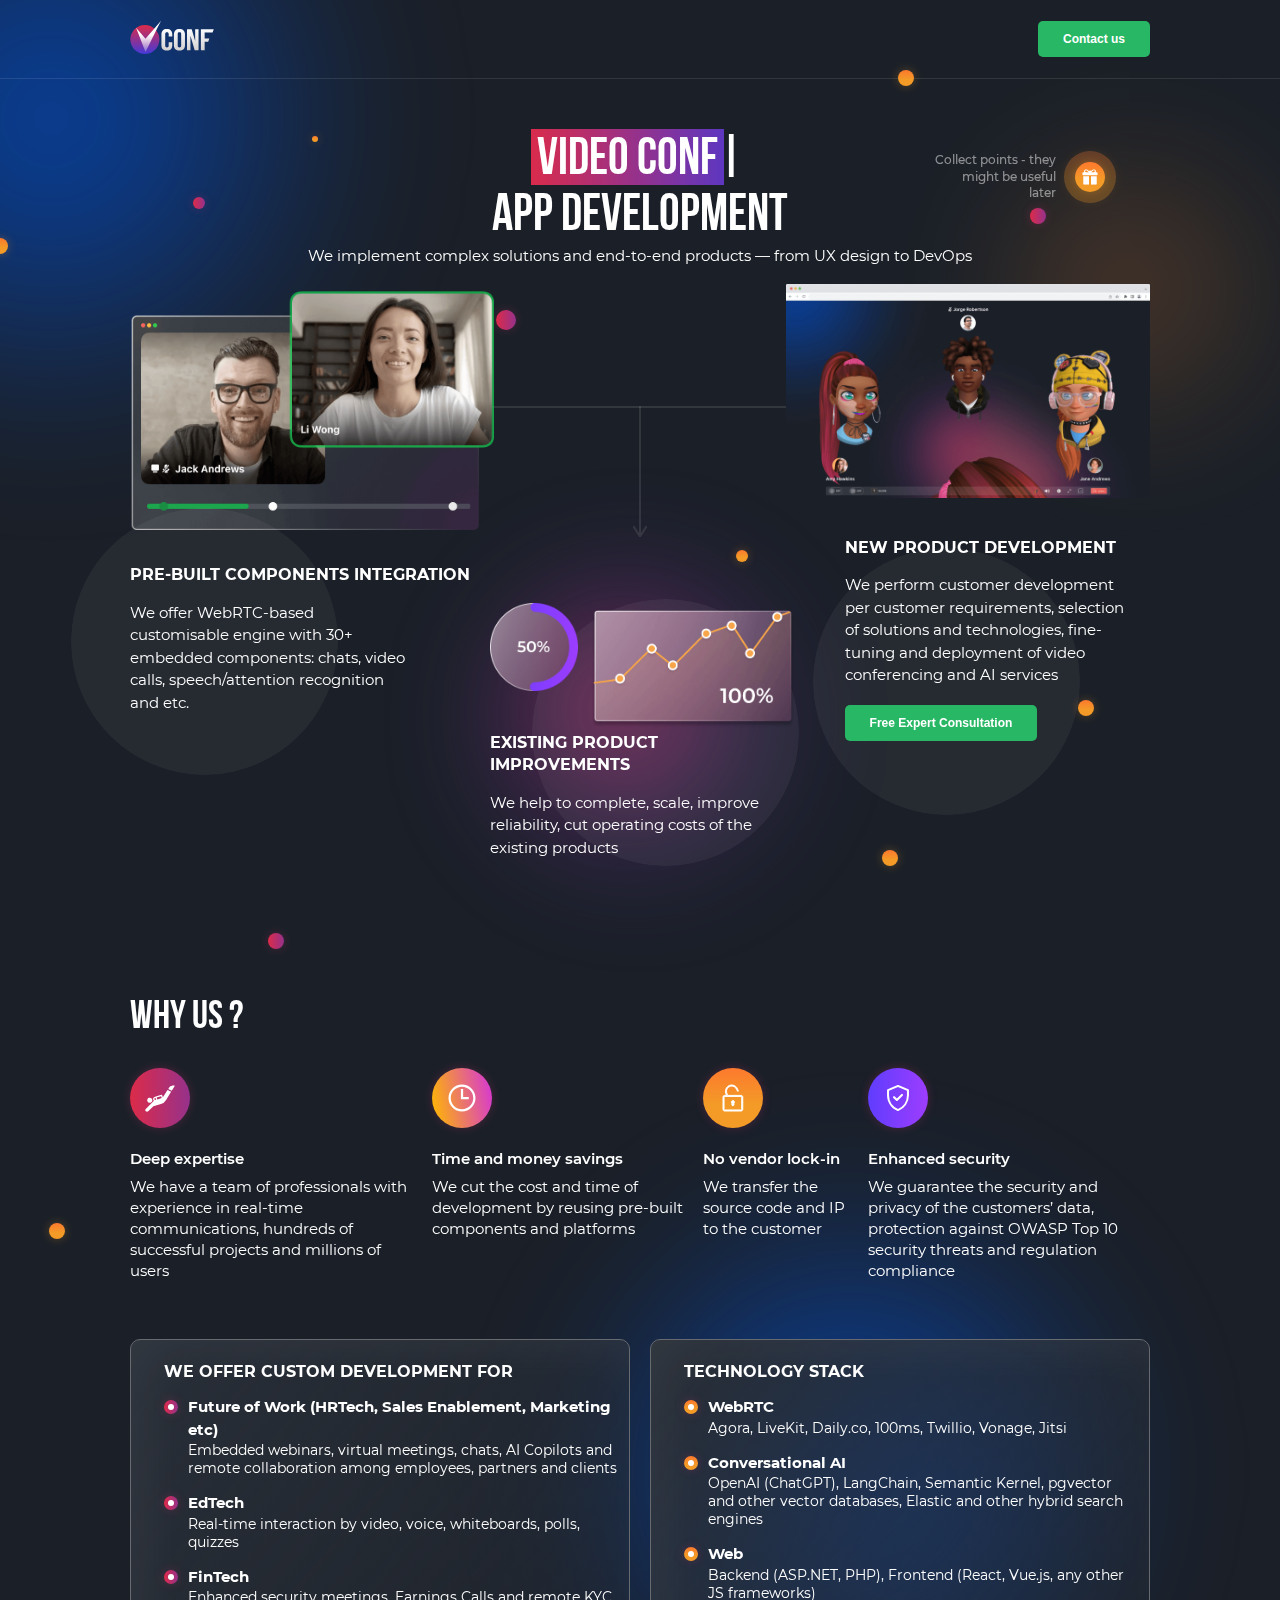
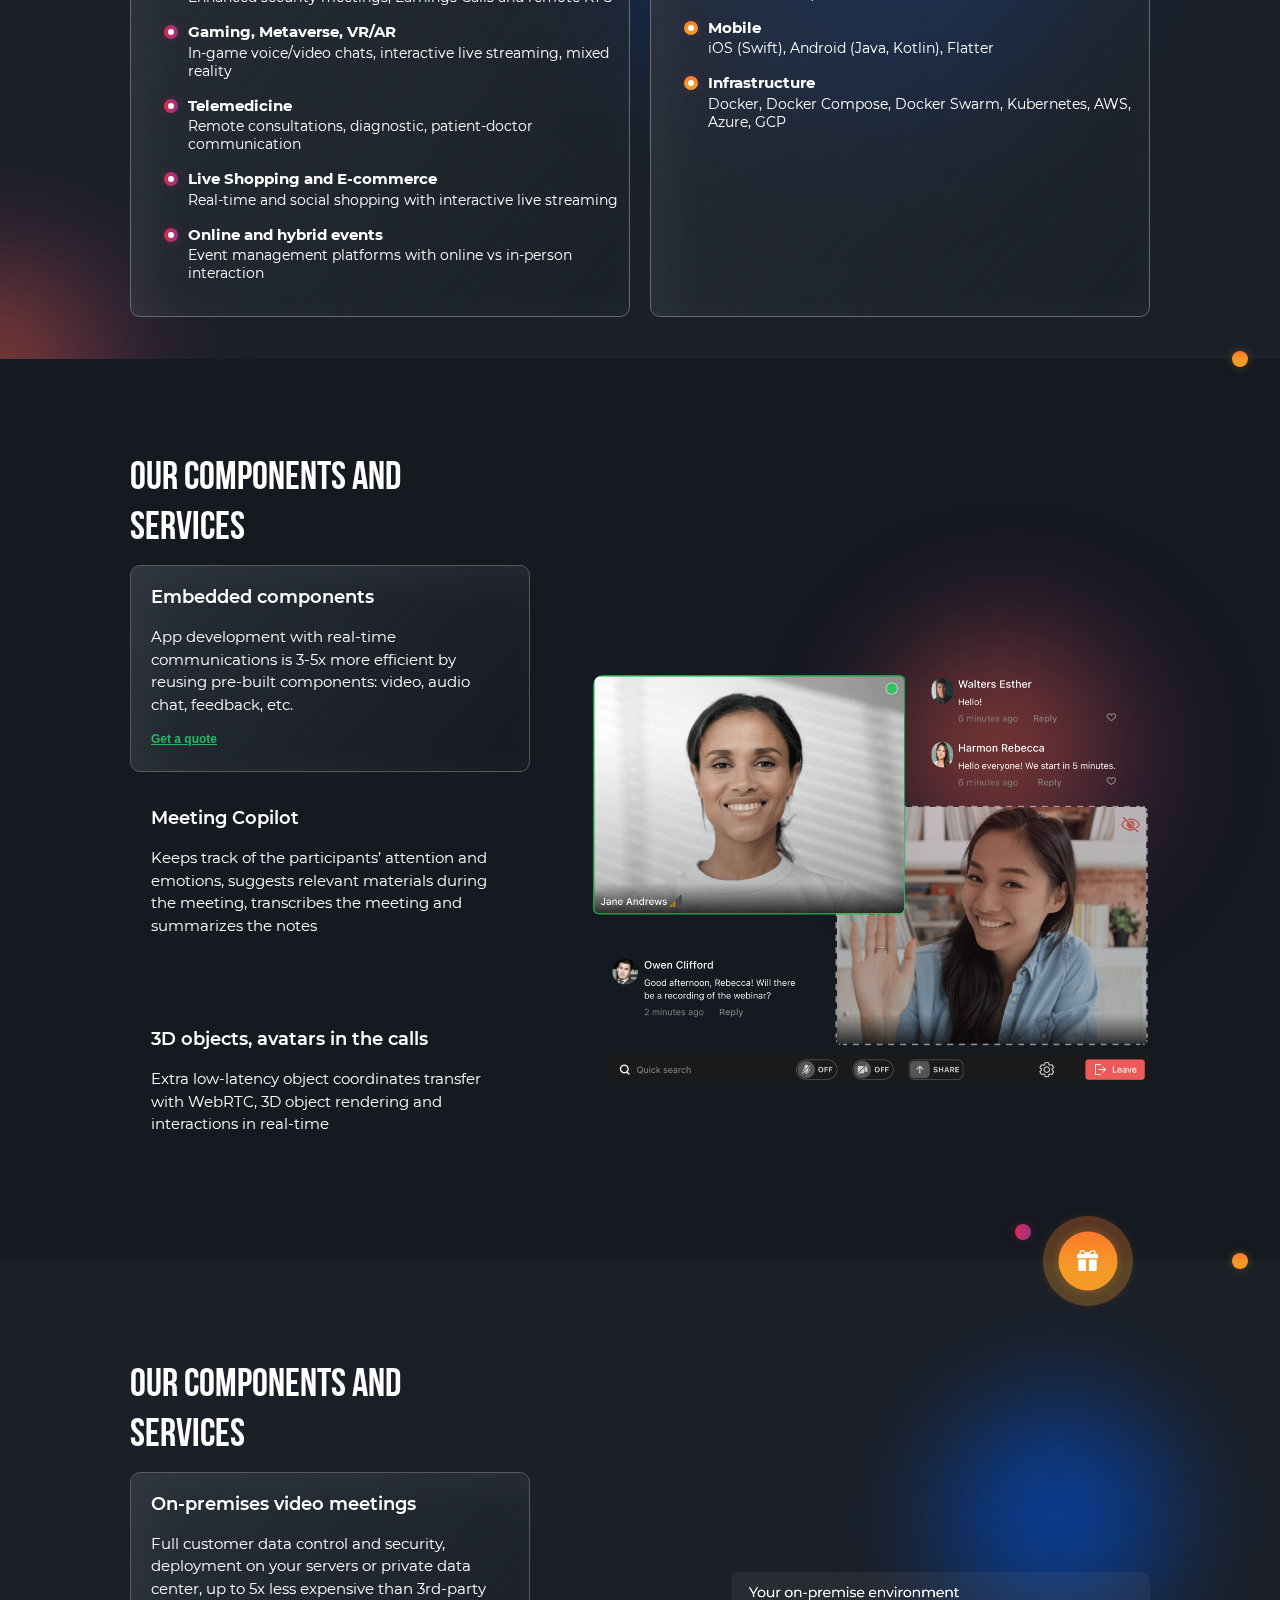
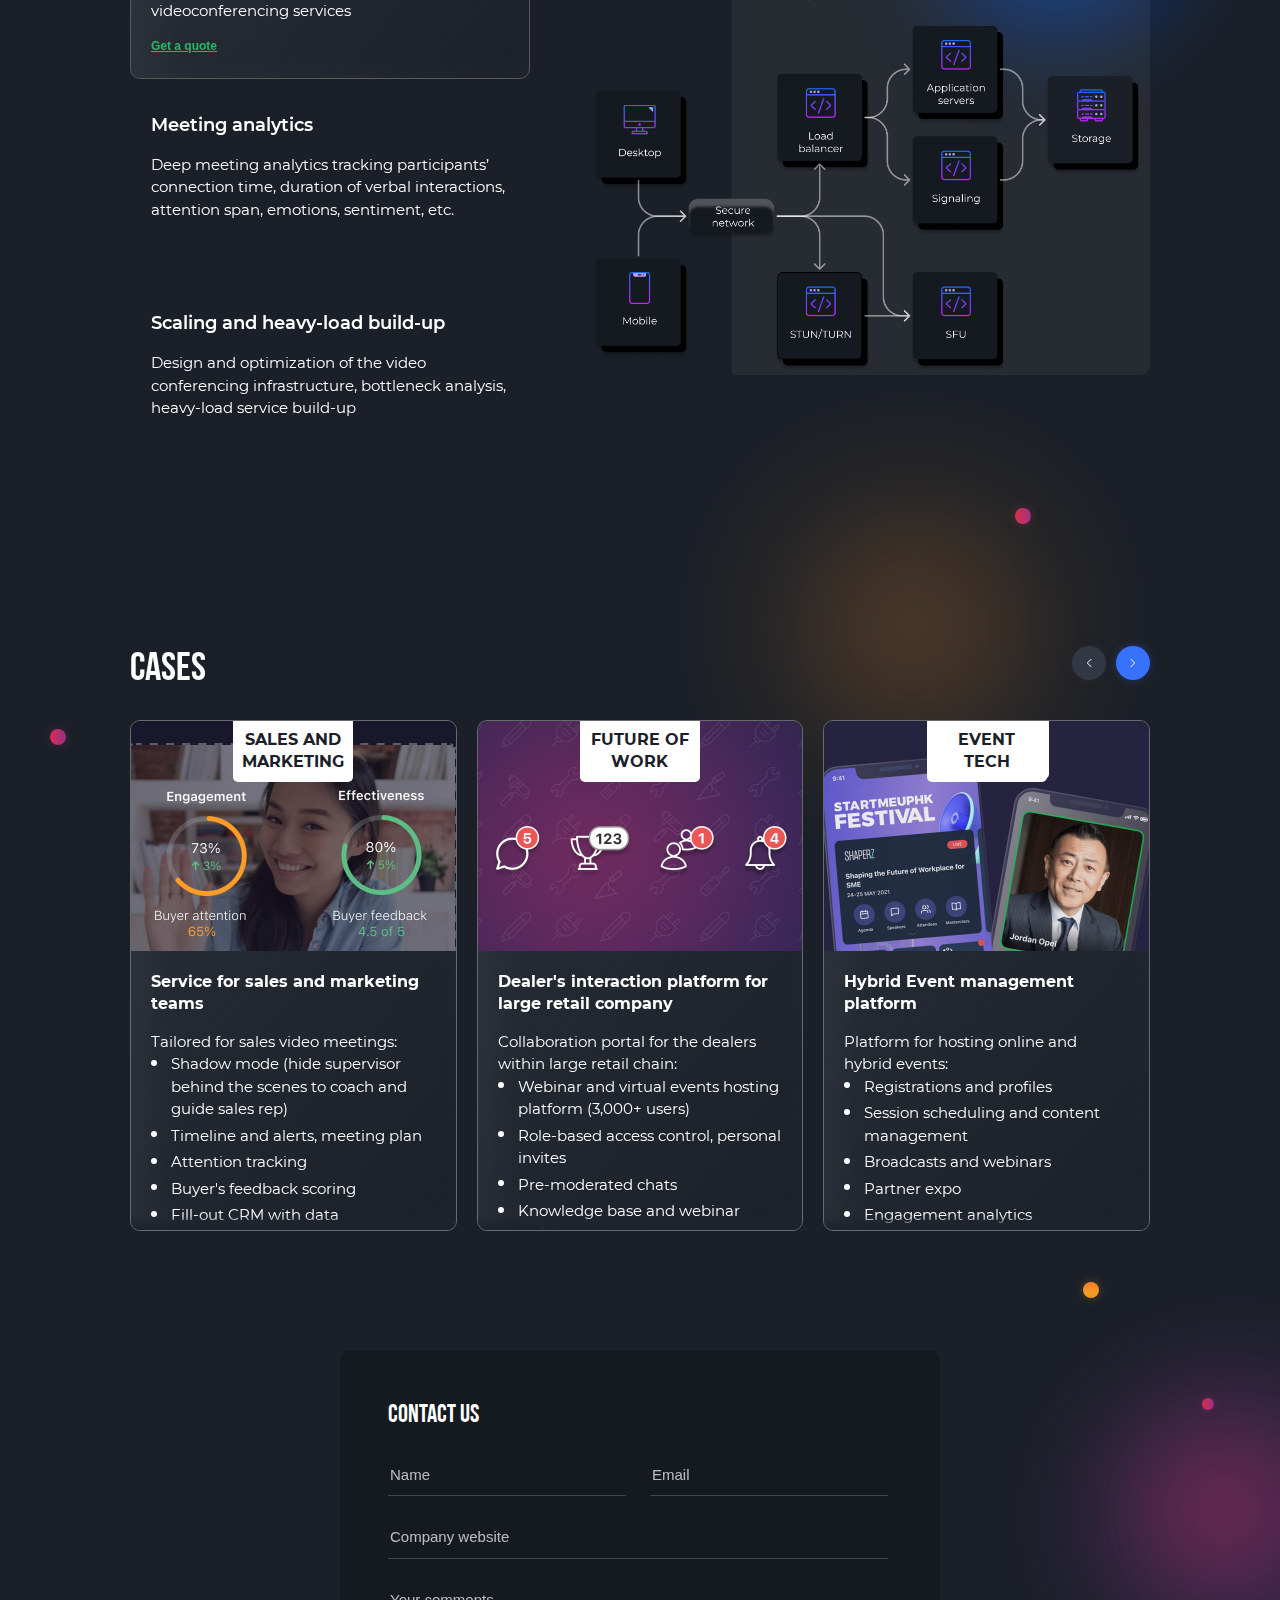
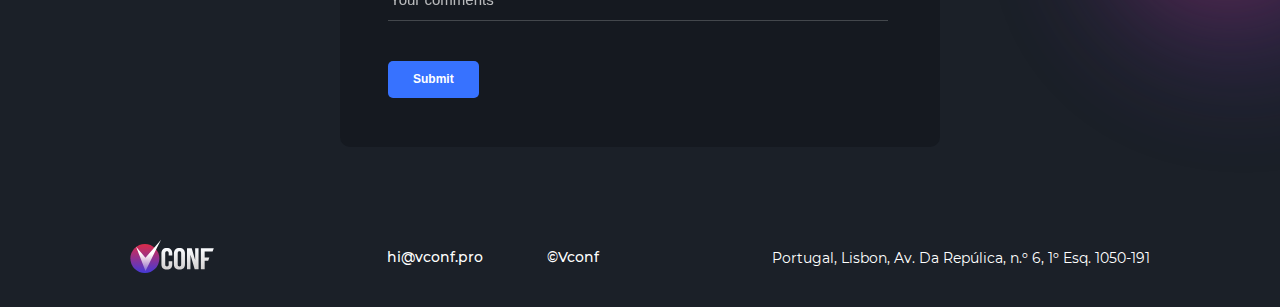
<file: index.html>
<!doctype html><html lang="en"><head><meta charset="UTF-8"><meta name="viewport" content="width=device-width,user-scalable=no,initial-scale=1,maximum-scale=1,minimum-scale=1"><meta http-equiv="X-UA-Compatible" content="ie=edge"><meta name="description" content="We build new products and improve existing solutions with real-time communications: video meetings, webinars, chats, speech/attention recognition… for Education, Sales, HR, Events, Finance and Healthcare all over the world. Ask for a demo. Let’s talk!"><meta name="keywords" content="video meetings, webinars, chats, speech recognition, attention recognition, WebRTC, Generative AI, Conversational AI"><link rel="icon" sizes="16x16" href="images/de115d15dc0452ae332b.png"><link rel="icon" sizes="32x32" href="images/738546ff04497d856c87.png"><link rel="apple-touch-icon" href="images/808ed598bddde0bc840c.png"><link rel="icon" sizes="192x192" href="images/933c992dbe9fc51604aa.png"><link rel="icon" sizes="512x512" href="images/46594ded3e757fff32a4.png"><link rel="icon" type="image/x-icon" href="/favicon.ico"><title>Vconf — custom development video calls, WebRTC and AI apps</title><script type="text/javascript" charset="UTF-8" src="//cdn.cookie-script.com/s/b95e08126068d4b76d4da956147e155b.js"></script><script>const availableLocales = ["en"];

        if (availableLocales.length <= 1) {
            localStorage.removeItem('jetconf-language');
        }

        let targetLocale = mainLocale = "en";

        let lang = localStorage.getItem('jetconf-language');

        if (!lang) {
            const userLang = navigator.language || navigator.userLanguage;
            lang = userLang.split('-')[0];
        }

        if (availableLocales.indexOf(lang) >= 0) {
            targetLocale = lang;
        }

        const url = new URL(window.location.href);

        const newLocalePrefix = targetLocale === mainLocale ? '' : '/' + targetLocale;

        availableLocales.forEach(item => {
            const currentLocalePrefix = '/' + item;

            if (url.pathname.indexOf(currentLocalePrefix) === 0) {
                url.pathname = url.pathname.replace(currentLocalePrefix, newLocalePrefix)
            }
            else {
                url.pathname = newLocalePrefix;
            }
        })

        const normalize = function (url) {
            return url.replace(/\/$/, "");
        }

        const newUrl = normalize(url.toString());
        const currentHref = normalize(window.location.href);

        if (currentHref != newUrl) {
        }</script><script async src="https://www.googletagmanager.com/gtag/js?id=G-26XB62LKYH"></script><script>window.dataLayer = window.dataLayer || [];
        function gtag(){dataLayer.push(arguments);}
        gtag('js', new Date());

        gtag('config', 'G-26XB62LKYH');</script><script defer="defer" src="js/main.js"></script><link href="css/main-styles.css" rel="stylesheet"></head><body><header class="header"><div class="dots"><div class="wrapper"><div class="dot is-yellow"></div></div></div><div class="wrapper"><a href="" class="logo"><img src="images/30a06e14b9a0f3957295.svg"></a><nav class="nav"></nav><div class="header__right"><div class="language-selector"><div class="language-selector__selected"><span class="language-selector__selected__text">en</span><div class="language-selector__selected__arrow"><svg width="11" height="7" viewBox="0 0 11 7" fill="none" xmlns="http://www.w3.org/2000/svg"><path d="M5.48003 5.47992C5.18729 5.77266 4.71212 5.77266 4.41937 5.47992L0.53033 1.59088C0.237587 1.29813 0.237587 0.82296 0.53033 0.530217C0.823073 0.237474 1.29825 0.237474 1.59099 0.530217L5.48003 4.41926C5.77278 4.712 5.77278 5.18718 5.48003 5.47992Z" fill="white"/><path d="M9.48003 1.59099L5.59099 5.48004C5.29825 5.77278 4.82307 5.77278 4.53033 5.48004C4.23759 5.18729 4.23759 4.71212 4.53033 4.41938L8.41937 0.530333C8.71212 0.23759 9.18729 0.23759 9.48003 0.530333C9.77278 0.823076 9.77278 1.29825 9.48003 1.59099Z" fill="white"/></svg></div></div><div class="language-selector__list"></div></div><button type="button" class="button demo-button open-demo-btn">Contact us</button></div></div></header><main class="main"><section class="main-block section"><div class="splashes"><div class="wrapper"><div class="splash is-blue is-large"></div><div class="splash is-pink"></div><div class="splash is-yellow"></div></div></div><div class="dots"><div class="wrapper"><div class="dot is-yellow is-yellow-1"></div><div class="dot is-yellow is-yellow-2"></div><div class="dot is-yellow is-yellow-3"></div><div class="dot is-yellow is-yellow-4 is-small"></div><div class="dot is-yellow is-yellow-5 is-tiny"></div><div class="dot is-pink is-pink-1 is-small"></div><div class="dot is-pink is-pink-2 is-medium"></div><div class="dot is-pink is-pink-3"></div><div class="dot is-pink is-pink-4"></div></div></div><div class="wrapper"><h1 class="main__title"><span class="main__title-highlight"></span><br>app development</h1><p class="main__title-secondary">We implement complex solutions and end-to-end products — from UX design to DevOps</p><div class="main__present"><div class="main__present-text text-gray">Collect points - they might be useful later</div><div class="present is-small" data-points="80" data-locale="points,points,points"><div class="present__outer"></div><div class="present__inner"><svg width="22" height="22" viewBox="0 0 22 22" fill="none" xmlns="http://www.w3.org/2000/svg"><g clip-path="url(#clip0_463)"><path d="M20.2487 4.50752H18.7002C18.9045 4.18428 19.0392 3.82144 19.0777 3.4377C19.2004 2.21132 18.5546 1.11195 17.455 0.624545C16.4443 0.17653 15.3085 0.359675 14.4906 1.10148L12.5354 2.87351C12.1546 2.45703 11.6072 2.19528 10.9996 2.19528C10.391 2.19528 9.84277 2.45786 9.4619 2.87563L7.50415 1.10127C6.68494 0.359467 5.54959 0.177029 4.53934 0.624795C3.44006 1.11224 2.79406 2.21198 2.91721 3.43832C2.95573 3.82177 3.09043 4.18444 3.29464 4.50752H1.75062C0.984387 4.50752 0.363281 5.12867 0.363281 5.89486V7.97589C0.363281 8.35897 0.673855 8.66958 1.05697 8.66958H20.9424C21.3254 8.66958 21.636 8.35901 21.636 7.97589V5.89486C21.636 5.12867 21.0149 4.50752 20.2487 4.50752ZM8.91862 4.27631V4.50752H5.65529C4.79308 4.50752 4.11451 3.70373 4.32986 2.80604C4.42471 2.41071 4.71006 2.07371 5.07914 1.90311C5.58594 1.66886 6.14734 1.74406 6.57301 2.12934L8.9192 4.25587C8.91907 4.26272 8.91862 4.26945 8.91862 4.27631ZM17.7011 3.25351C17.6495 3.9745 16.9982 4.50761 16.2754 4.50761H13.0807V4.27639C13.0807 4.26821 13.0802 4.2601 13.0801 4.25192C13.6116 3.77013 14.7646 2.7251 15.3899 2.15826C15.7453 1.83614 16.2426 1.68577 16.7023 1.82288C17.362 2.01965 17.7494 2.58064 17.7011 3.25351Z" fill="white"/><path d="M1.75 10.0565V20.2304C1.75 20.9967 2.37111 21.6178 3.13734 21.6178H9.61164V10.0565H1.75Z" fill="white"/><path d="M12.3867 10.0565V21.6178H18.861C19.6273 21.6178 20.2484 20.9967 20.2484 20.2304V10.0565H12.3867Z" fill="white"/></g><defs><clipPath id="clip0_463"><rect width="21.2727" height="21.2727" fill="white" transform="translate(0.363281 0.363647)"/></clipPath></defs></svg></div><div class="points"><div class="points__text">+<span class="points__number">80</span> <span class="points__text__title">points</span></div><div class="star points__star is-n-1"></div><div class="star points__star is-n-2 is-tiny"></div><div class="star points__star is-n-3 is-small"></div><div class="star points__star is-n-4 is-medium"></div></div></div></div><div class="main__center"><div class="feature is-f1"><div class="feature__circle"></div><div class="feature__images"><img src="images/680cbdf48506787b6663.png"></div><div class="feature__text"><div class="feature__title text-title">Pre-Built components integration</div><div class="feature__description text-normal">We offer WebRTC-based customisable engine with 30+ embedded components: chats, video calls, speech/attention recognition and etc.</div></div></div><div class="connectors"><div class="connectors__line is-left"></div><div class="connectors__line is-right"></div><div class="connectors__line is-down is-arrowed"></div></div><div class="feature is-f3"><div class="feature__circle"></div><div class="feature__images"><img src="images/b569ac17646b46a384e4.png"></div><div class="feature__text"><div class="feature__title text-title">NEW Product development</div><div class="feature__description text-normal">We perform customer development per customer requirements, selection of solutions and technologies, fine-tuning and deployment of video conferencing and AI services</div><br><button type="button" class="button demo-button open-demo-btn">Free Expert Consultation</button></div></div></div><div class="main__bottom"><div class="feature is-f2"><div class="feature__circle"></div><div class="feature__images"><img src="images/22bc49c10c556473a94d.png" class="feature__images-circle"> <img src="images/e0a47ecea827456b2789.png" class="feature__images-chart"></div><div class="feature__text"><div class="feature__title text-title">existing product improvements</div><div class="feature__description text-normal">We help to complete, scale, improve reliability, cut operating costs of the existing products</div></div></div></div></div></section><section class="why-we-block section"><div class="splashes"><div class="wrapper"><div class="splash is-peachy"></div><div class="splash is-blue is-medium"></div></div></div><div class="dots"><div class="wrapper"><div class="dot is-yellow is-yellow-1"></div></div></div><div class="wrapper"><h2>Why US ?</h2><div class="why-we__list"><div class="why-we__item is-deep-expertise"><div class="why-we__item-icon"></div><div class="why-we__item-text"><div class="why-we__item-title">Deep expertise</div><div class="why-we__item-description text-normal">We have a team of professionals with experience in real-time communications, hundreds of successful projects and millions of users</div></div></div><div class="why-we__item is-flexibility"><div class="why-we__item-icon"></div><div class="why-we__item-text"><div class="why-we__item-title">Time and money savings</div><div class="why-we__item-description text-normal">We cut the cost and time of development by reusing pre-built components and platforms</div></div></div><div class="why-we__item is-functionality"><div class="why-we__item-icon"></div><div class="why-we__item-text"><div class="why-we__item-title">No vendor lock-in</div><div class="why-we__item-description text-normal">We transfer the source code and IP to the customer</div></div></div><div class="why-we__item is-reliability"><div class="why-we__item-icon"></div><div class="why-we__item-text"><div class="why-we__item-title">Enhanced security</div><div class="why-we__item-description text-normal">We guarantee the security and privacy of the customers’ data, protection against OWASP Top 10 security threats and regulation compliance</div></div></div></div><div class="for-who-container"><div class="for-who is-commerce dark-plate"><div class="for-who__title text-title">We offer custom development for</div><ul class="for-who__list"><li><span>Future of Work (HRTech, Sales Enablement, Marketing etc)</span><br>Embedded webinars, virtual meetings, chats, AI Copilots and remote collaboration among employees, partners and clients</li><li><span>EdTech</span><br>Real-time interaction by video, voice, whiteboards, polls, quizzes</li><li><span>FinTech</span><br>Enhanced security meetings, Earnings Calls and remote KYC</li><li><span>Gaming, Metaverse, VR/AR</span><br>In-game voice/video chats, interactive live streaming, mixed reality</li><li><span>Telemedicine</span><br>Remote consultations, diagnostic, patient-doctor communication</li><li><span>Live Shopping and E-commerce</span><br>Real-time and social shopping with interactive live streaming</li><li><span>Online and hybrid events</span><br>Event management platforms with online vs in-person interaction</li></ul></div><div class="for-who is-corporate dark-plate"><div class="for-who__title text-title">Technology stack</div><ul class="for-who__list"><li><span>WebRTC</span><br>Agora, LiveKit, Daily.co, 100ms, Twillio, Vonage, Jitsi</li><li><span>Conversational AI</span><br>OpenAI (ChatGPT), LangChain, Semantic Kernel, pgvector and other vector databases, Elastic and other hybrid search engines</li><li><span>Web</span><br>Backend (ASP.NET, PHP), Frontend (React, Vue.js, any other JS frameworks)</li><li><span>Mobile</span><br>iOS (Swift), Android (Java, Kotlin), Flatter</li><li><span>Infrastructure</span><br>Docker, Docker Compose, Docker Swarm, Kubernetes, AWS, Azure, GCP</li></ul></div></div></div></section><section class="organizer-block section"><div class="splashes"><div class="wrapper"><div class="splash is-peachy"></div></div></div><div class="dots"><div class="wrapper"><div class="dot is-yellow is-hide-on-mobile"></div><div class="dot is-pink"></div></div></div><div class="wrapper"><h2 class="organizer-block__title">Our components and<br>services</h2><div class="organizer__features"><div class="organizer__feature is-active"><div class="organizer__feature__data"><div class="organizer__feature__title">Embedded components</div><div class="organizer__feature__description text-normal">App development with real-time communications is 3-5x more efficient by reusing pre-built components: video, audio chat, feedback, etc.</div><div class="organizer__feature__footer"><div class="organizer__feature__footer-container"><button class="open-demo-btn" type="button">Get a quote</button></div></div></div><div class="organizer__feature__image"><img src="images/0ce66ae0336b92c31885.png" alt="app screen"></div></div><div class="organizer__feature"><div class="organizer__feature__data"><div class="organizer__feature__title">Meeting Copilot</div><div class="organizer__feature__description text-normal">Keeps track of the participants’ attention and emotions, suggests relevant materials during the meeting, transcribes the meeting and summarizes the notes</div><div class="organizer__feature__footer"><div class="organizer__feature__footer-container"><button class="open-demo-btn" type="button">Get a quote</button></div></div></div><div class="organizer__feature__image"><img src="images/e6c13b1ef8be4dd5ab82.png" alt="app screen"></div></div><div class="organizer__feature"><div class="organizer__feature__data"><div class="organizer__feature__title">3D objects, avatars in the calls</div><div class="organizer__feature__description text-normal">Extra low-latency object coordinates transfer with WebRTC, 3D object rendering and interactions in real-time</div><div class="organizer__feature__footer"><div class="organizer__feature__footer-container"><button class="open-demo-btn" type="button">Get a quote</button></div></div></div><div class="organizer__feature__image"><img src="images/fad313dfd23fc0fbf3ae.png" alt="app screen"></div></div></div><div class="present organizer__present is-right-edge" data-points="115" data-locale="points,points,points"><div class="present__outer"></div><div class="present__inner"><svg width="22" height="22" viewBox="0 0 22 22" fill="none" xmlns="http://www.w3.org/2000/svg"><g clip-path="url(#clip0_463)"><path d="M20.2487 4.50752H18.7002C18.9045 4.18428 19.0392 3.82144 19.0777 3.4377C19.2004 2.21132 18.5546 1.11195 17.455 0.624545C16.4443 0.17653 15.3085 0.359675 14.4906 1.10148L12.5354 2.87351C12.1546 2.45703 11.6072 2.19528 10.9996 2.19528C10.391 2.19528 9.84277 2.45786 9.4619 2.87563L7.50415 1.10127C6.68494 0.359467 5.54959 0.177029 4.53934 0.624795C3.44006 1.11224 2.79406 2.21198 2.91721 3.43832C2.95573 3.82177 3.09043 4.18444 3.29464 4.50752H1.75062C0.984387 4.50752 0.363281 5.12867 0.363281 5.89486V7.97589C0.363281 8.35897 0.673855 8.66958 1.05697 8.66958H20.9424C21.3254 8.66958 21.636 8.35901 21.636 7.97589V5.89486C21.636 5.12867 21.0149 4.50752 20.2487 4.50752ZM8.91862 4.27631V4.50752H5.65529C4.79308 4.50752 4.11451 3.70373 4.32986 2.80604C4.42471 2.41071 4.71006 2.07371 5.07914 1.90311C5.58594 1.66886 6.14734 1.74406 6.57301 2.12934L8.9192 4.25587C8.91907 4.26272 8.91862 4.26945 8.91862 4.27631ZM17.7011 3.25351C17.6495 3.9745 16.9982 4.50761 16.2754 4.50761H13.0807V4.27639C13.0807 4.26821 13.0802 4.2601 13.0801 4.25192C13.6116 3.77013 14.7646 2.7251 15.3899 2.15826C15.7453 1.83614 16.2426 1.68577 16.7023 1.82288C17.362 2.01965 17.7494 2.58064 17.7011 3.25351Z" fill="white"/><path d="M1.75 10.0565V20.2304C1.75 20.9967 2.37111 21.6178 3.13734 21.6178H9.61164V10.0565H1.75Z" fill="white"/><path d="M12.3867 10.0565V21.6178H18.861C19.6273 21.6178 20.2484 20.9967 20.2484 20.2304V10.0565H12.3867Z" fill="white"/></g><defs><clipPath id="clip0_463"><rect width="21.2727" height="21.2727" fill="white" transform="translate(0.363281 0.363647)"/></clipPath></defs></svg></div><div class="points"><div class="points__text">+<span class="points__number">115</span> <span class="points__text__title">points</span></div><div class="star points__star is-n-1"></div><div class="star points__star is-n-2 is-tiny"></div><div class="star points__star is-n-3 is-small"></div><div class="star points__star is-n-4 is-medium"></div></div></div></div></section><section class="organizer2-block section"><div class="splashes"><div class="wrapper"><div class="splash is-blue"></div></div></div><div class="dots"><div class="wrapper"><div class="dot is-yellow is-hide-on-mobile"></div><div class="dot is-pink"></div></div></div><div class="wrapper"><h2 class="organizer2-block__title">Our components and<br>services</h2><div class="organizer2__features"><div class="organizer__feature is-active"><div class="organizer__feature__data"><div class="organizer__feature__title">On-premises video meetings</div><div class="organizer__feature__description text-normal">Full customer data control and security, deployment on your servers or private data center, up to 5x less expensive than 3rd-party videoconferencing services</div><div class="organizer__feature__footer"><div class="organizer__feature__footer-container"><button class="open-demo-btn" type="button">Get a quote</button></div></div></div><div class="organizer__feature__image"><img src="images/e971dc595ce54defb251.png" alt="On-premises video meetings"></div></div><div class="organizer__feature"><div class="organizer__feature__data"><div class="organizer__feature__title">Meeting analytics</div><div class="organizer__feature__description text-normal">Deep meeting analytics tracking participants’ connection time, duration of verbal interactions, attention span, emotions, sentiment, etc.</div><div class="organizer__feature__footer"><div class="organizer__feature__footer-container"><button class="open-demo-btn" type="button">Get a quote</button></div></div></div><div class="organizer__feature__image"><img src="images/aebcc7c23dbbbfd4d378.png" alt="Meeting analytics"></div></div><div class="organizer__feature"><div class="organizer__feature__data"><div class="organizer__feature__title">Scaling and heavy-load build-up</div><div class="organizer__feature__description text-normal">Design and optimization of the video conferencing infrastructure, bottleneck analysis, heavy-load service build-up</div><div class="organizer__feature__footer"><div class="organizer__feature__footer-container"><button class="open-demo-btn" type="button">Get a quote</button></div></div></div><div class="organizer__feature__image"><img src="images/4ef3e15f11e35068281c.png" alt="Scaling and heavy-load build-up"></div></div></div></div></section><section class="examples-block section"><div class="splashes"><div class="wrapper"><div class="splash is-bright-yellow is-small"></div></div></div><div class="dots"><div class="wrapper"><div class="dot is-pink"></div></div></div><div class="wrapper is-relative"><h2>Cases</h2><div class="examples splide" id="example-slider"><div class="splide__arrows"><button class="splide__arrow splide__arrow--prev"><svg width="9" height="14" viewBox="0 0 9 14" fill="none" xmlns="http://www.w3.org/2000/svg"><path d="M8 1L2 7L8 13" stroke="white" stroke-width="1.5"/></svg></button> <button class="splide__arrow splide__arrow--next"><svg width="9" height="14" viewBox="0 0 9 14" fill="none" xmlns="http://www.w3.org/2000/svg"><path d="M1 13L7 7L1 0.999999" stroke="white" stroke-width="1.5"/></svg></button></div><div class="splide__track"><ul class="splide__list"><li class="splide__slide"><div class="examples-item dark-plate"><div class="examples-item__top"><div class="examples-item__label"><span>Sales and<br>marketing</span></div><div class="examples-item__image"><img src="images/ba5dd8ddd0bc57dd4ea9.jpg"></div></div><div class="examples-item__bottom"><div class="examples-item__bottom__inner"><div class="examples-item__title text-title">Service for sales and marketing teams</div><div class="examples-item__description text-normal">Tailored for sales video meetings:<ul class="list"><li>Shadow mode (hide supervisor behind the scenes to coach and guide sales rep)</li><li>Timeline and alerts, meeting plan</li><li>Attention tracking</li><li>Buyer's feedback scoring</li><li>Fill-out CRM with data automatically after the call</li></ul></div></div></div></div></li><li class="splide__slide"><div class="examples-item dark-plate"><div class="examples-item__top"><div class="examples-item__label">Future of<br>work</div><div class="examples-item__image"><img src="images/07201309eb6315ce0345.jpg"></div></div><div class="examples-item__bottom"><div class="examples-item__bottom__inner"><div class="examples-item__title text-title">Dealer&#x27;s interaction platform for large retail company</div><div class="examples-item__description text-normal">Collaboration portal for the dealers within large retail chain:<ul class="list"><li>Webinar and virtual events hosting platform (3,000+ users)</li><li>Role-based access control, personal invites</li><li>Pre-moderated chats</li><li>Knowledge base and webinar archive</li></ul></div></div></div></div></li><li class="splide__slide"><div class="examples-item dark-plate"><div class="examples-item__top"><div class="examples-item__label">Event<br>tech</div><div class="examples-item__image"><img src="images/f54d67360ed33be531fc.jpg"></div></div><div class="examples-item__bottom"><div class="examples-item__bottom__inner"><div class="examples-item__title text-title">Hybrid Event management platform</div><div class="examples-item__description text-normal">Platform for hosting online and hybrid events:<ul class="list"><li>Registrations and profiles</li><li>Session scheduling and content management</li><li>Broadcasts and webinars</li><li>Partner expo</li><li>Engagement analytics</li></ul></div></div></div></div></li><li class="splide__slide"><div class="examples-item dark-plate"><div class="examples-item__top"><div class="examples-item__label">Gaming,<br>Metaverse</div><div class="examples-item__image"><img src="images/127b650ffc0d90e5cb69.jpg"></div></div><div class="examples-item__bottom"><div class="examples-item__bottom__inner"><div class="examples-item__title text-title">3D avatars live meetings</div><div class="examples-item__description text-normal">Service allows to create 3D scenes in browser as if it was IRL. In addition to video, it can stream facial expressions, spatial coordinates biometrics, location, device telemetry and other signals with extra low latency via WebRTC.</div></div></div></div></li><li class="splide__slide"><div class="examples-item dark-plate"><div class="examples-item__top"><div class="examples-item__label">Event<br>tech</div><div class="examples-item__image"><img src="images/214a34bc9f170267a19b.jpg"></div></div><div class="examples-item__bottom"><div class="examples-item__bottom__inner"><div class="examples-item__title text-title">Deal floor, business speed dating service</div><div class="examples-item__description text-normal">Service for online deal making:<ul class="list"><li>One-click recording</li><li>Flexible scheduling</li><li>Content pre-moderation</li><li>Video-calls for online participants</li></ul></div></div></div></div></li><li class="splide__slide"><div class="examples-item dark-plate"><div class="examples-item__top"><div class="examples-item__label">Future of<br>work</div><div class="examples-item__image"><img src="images/c5e607f81204cad37405.jpg"></div></div><div class="examples-item__bottom"><div class="examples-item__bottom__inner"><div class="examples-item__title text-title">Ai Copilot</div><div class="examples-item__description text-normal">Listens to the entire conversation and responds in real-time. If someone asks the question (transcribed) tries to answer it in private chat window. This helps seller to quickly come up with an answer to buyer’s question especially on the topic that is less familiar</div></div></div></div></li></ul></div></div></div></section><section class="connect-form-block connect-form section"><div class="splashes"><div class="wrapper"><div class="splash is-pink"></div></div></div><div class="dots"><div class="wrapper"><div class="dot is-pink is-small is-hide-on-mobile"></div><div class="dot is-yellow"></div></div></div><div class="wrapper"><div class="form-container"><div class="connect-form-close"><svg width="30" height="29" viewBox="0 0 30 29" fill="none" xmlns="http://www.w3.org/2000/svg"><g opacity="0.6"><rect x="8.63672" y="6.36377" width="20" height="2" transform="rotate(45 8.63672 6.36377)" fill="white"/><rect x="22.7773" y="7.77832" width="20" height="2" transform="rotate(135 22.7773 7.77832)" fill="white"/></g></svg></div><div class="connect-form"><form class="connect-form__fields" method="post" action="#" data-locale="points,points,points"><h3 class="connect-form__title">Contact us</h3><div class="form-group"><input type="text" name="full_name" id="full_name" placeholder="Name" class="form-input form-group__item" autocomplete="off" required> <input type="email" name="email" id="email" placeholder="Email" class="form-input form-group__item" autocomplete="off" required></div><div class="form-group"><input type="text" name="website" id="website" placeholder="Company website" class="form-input form-group__item" autocomplete="off"></div><div class="form-group"><input type="text" name="text" id="text" placeholder="Your comments" class="form-input form-group__item" autocomplete="off"></div><input type="hidden" name="recaptcha" id="recaptcha"><div class="connect-form__errors"></div><button type="submit" class="button connect-form__submit">Submit<div class="connect-form__spinner spinner"><div></div><div></div><div></div><div></div></div></button></form></div></div></div></section></main><footer class="footer"><div class="wrapper"><div class="footer__logo"><img src="images/30a06e14b9a0f3957295.svg"></div><div class="language-selector"><div class="language-selector__selected"><span class="language-selector__selected__text">en</span><div class="language-selector__selected__arrow"><svg width="11" height="7" viewBox="0 0 11 7" fill="none" xmlns="http://www.w3.org/2000/svg"><path d="M5.48003 5.47992C5.18729 5.77266 4.71212 5.77266 4.41937 5.47992L0.53033 1.59088C0.237587 1.29813 0.237587 0.82296 0.53033 0.530217C0.823073 0.237474 1.29825 0.237474 1.59099 0.530217L5.48003 4.41926C5.77278 4.712 5.77278 5.18718 5.48003 5.47992Z" fill="white"/><path d="M9.48003 1.59099L5.59099 5.48004C5.29825 5.77278 4.82307 5.77278 4.53033 5.48004C4.23759 5.18729 4.23759 4.71212 4.53033 4.41938L8.41937 0.530333C8.71212 0.23759 9.18729 0.23759 9.48003 0.530333C9.77278 0.823076 9.77278 1.29825 9.48003 1.59099Z" fill="white"/></svg></div></div><div class="language-selector__list"></div></div><div class="footer__nav nav"><ul><li class="nav-item"><a href="mailto: hi@vconf.pro">hi@vconf.pro</a></li><li class="nav-item"><span>©Vconf</span></li></ul></div><div class="address"><p>Portugal, Lisbon, Av. Da Repúlica, n.º 6, 1º Esq. 1050-191</p></div></div></footer><div class="notification success-demo-notification"><div class="notification__close"><svg viewBox="0 0 12 12" version="1.1" xmlns="http://www.w3.org/2000/svg"><g stroke="none" stroke-width="1" fill="none" fill-rule="evenodd"><g fill="currentColor" fill-rule="nonzero"><path d="M2.08859116,2.2156945 L2.14644661,2.14644661 C2.32001296,1.97288026 2.58943736,1.95359511 2.7843055,2.08859116 L2.85355339,2.14644661 L6,5.293 L9.14644661,2.14644661 C9.34170876,1.95118446 9.65829124,1.95118446 9.85355339,2.14644661 C10.0488155,2.34170876 10.0488155,2.65829124 9.85355339,2.85355339 L6.707,6 L9.85355339,9.14644661 C10.0271197,9.32001296 10.0464049,9.58943736 9.91140884,9.7843055 L9.85355339,9.85355339 C9.67998704,10.0271197 9.41056264,10.0464049 9.2156945,9.91140884 L9.14644661,9.85355339 L6,6.707 L2.85355339,9.85355339 C2.65829124,10.0488155 2.34170876,10.0488155 2.14644661,9.85355339 C1.95118446,9.65829124 1.95118446,9.34170876 2.14644661,9.14644661 L5.293,6 L2.14644661,2.85355339 C1.97288026,2.67998704 1.95359511,2.41056264 2.08859116,2.2156945 L2.14644661,2.14644661 L2.08859116,2.2156945 Z"></path></g></g></svg></div><div class="notification__icon is-success"><svg viewBox="0 0 48 48" version="1.1" xmlns="http://www.w3.org/2000/svg"><g stroke="none" stroke-width="1" fill-rule="evenodd"><g fill-rule="nonzero"><path d="M24,4 C35.045695,4 44,12.954305 44,24 C44,35.045695 35.045695,44 24,44 C12.954305,44 4,35.045695 4,24 C4,12.954305 12.954305,4 24,4 Z M32.6338835,17.6161165 C32.1782718,17.1605048 31.4584514,17.1301307 30.9676119,17.5249942 L30.8661165,17.6161165 L20.75,27.732233 L17.1338835,24.1161165 C16.6457281,23.6279612 15.8542719,23.6279612 15.3661165,24.1161165 C14.9105048,24.5717282 14.8801307,25.2915486 15.2749942,25.7823881 L15.3661165,25.8838835 L19.8661165,30.3838835 C20.3217282,30.8394952 21.0415486,30.8698693 21.5323881,30.4750058 L21.6338835,30.3838835 L32.6338835,19.3838835 C33.1220388,18.8957281 33.1220388,18.1042719 32.6338835,17.6161165 Z"></path></g></g></svg></div><div class="notification__text">Your request has been successfully sent</div></div><script src="https://www.google.com/recaptcha/api.js?render=6LcbY88oAAAAAMcoWkoSjhO6q_QLRGX_I0DbAo3u"></script></body></html>
</file>
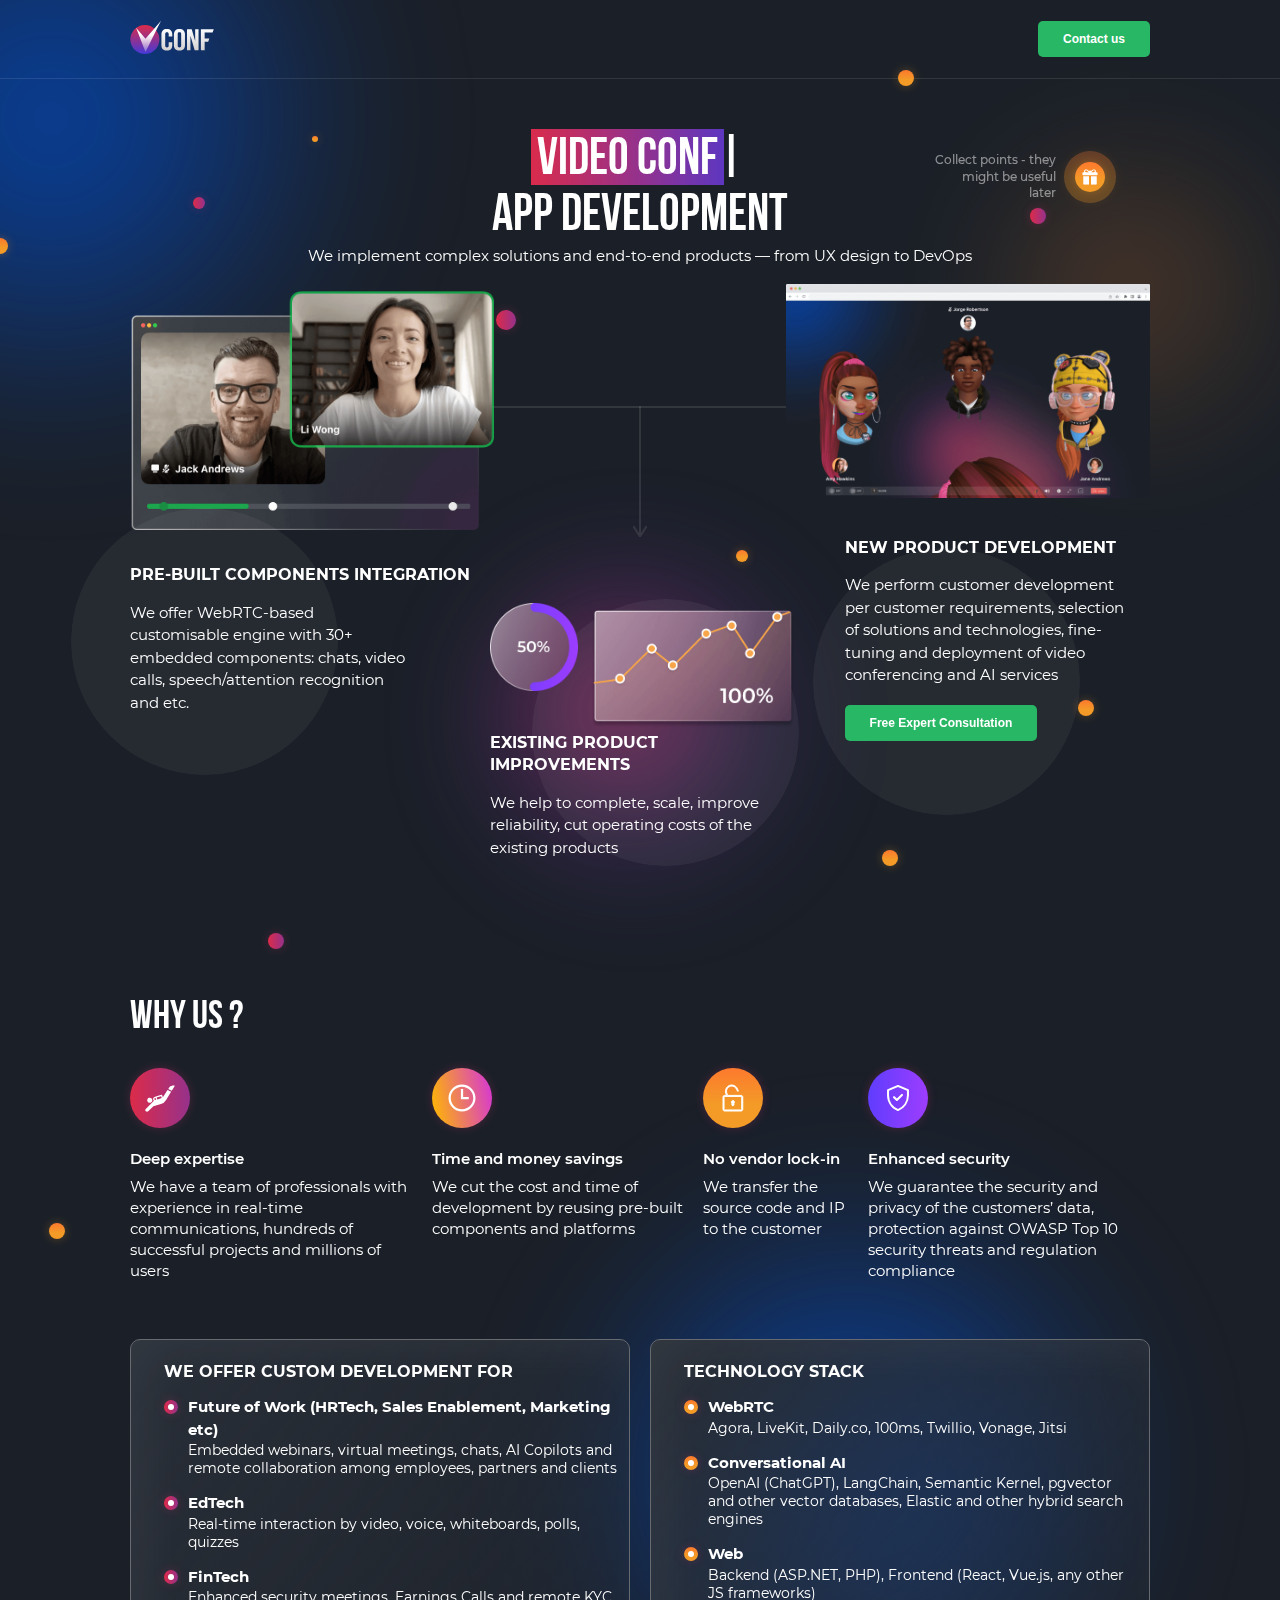
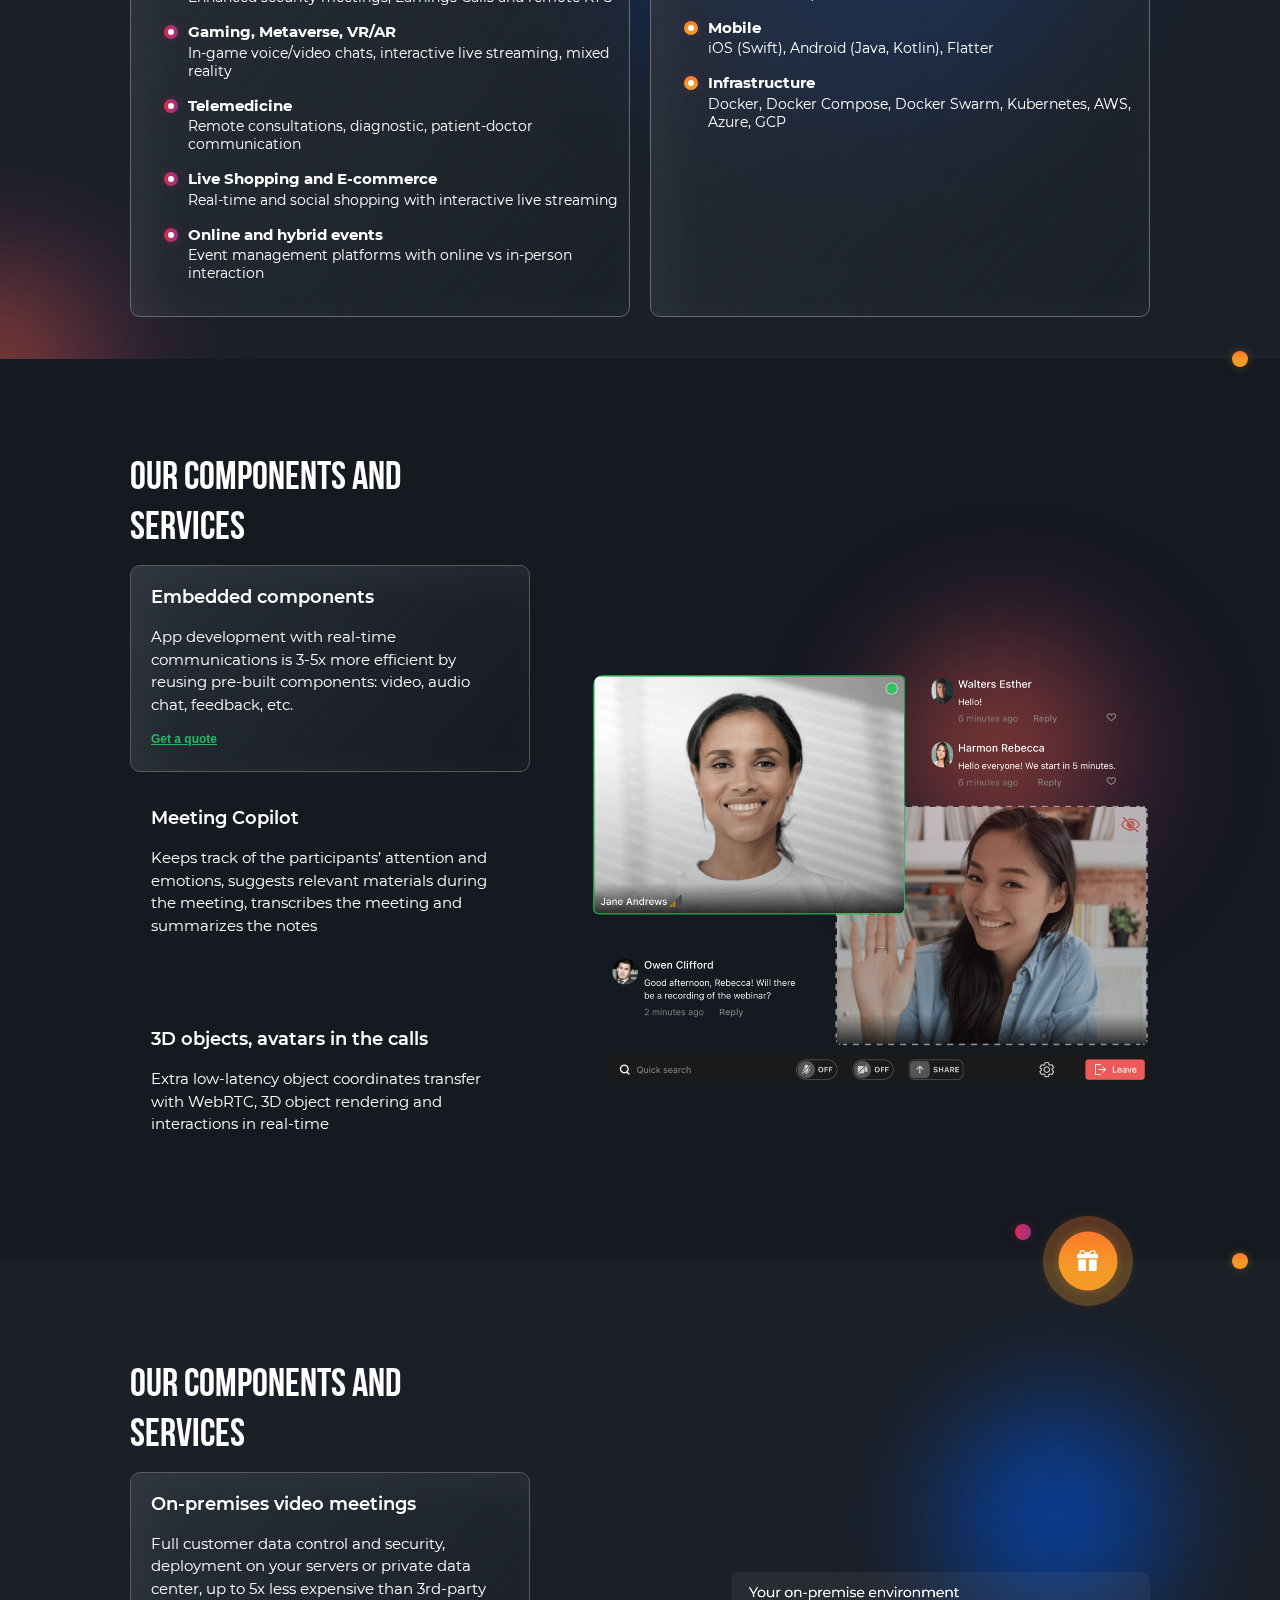
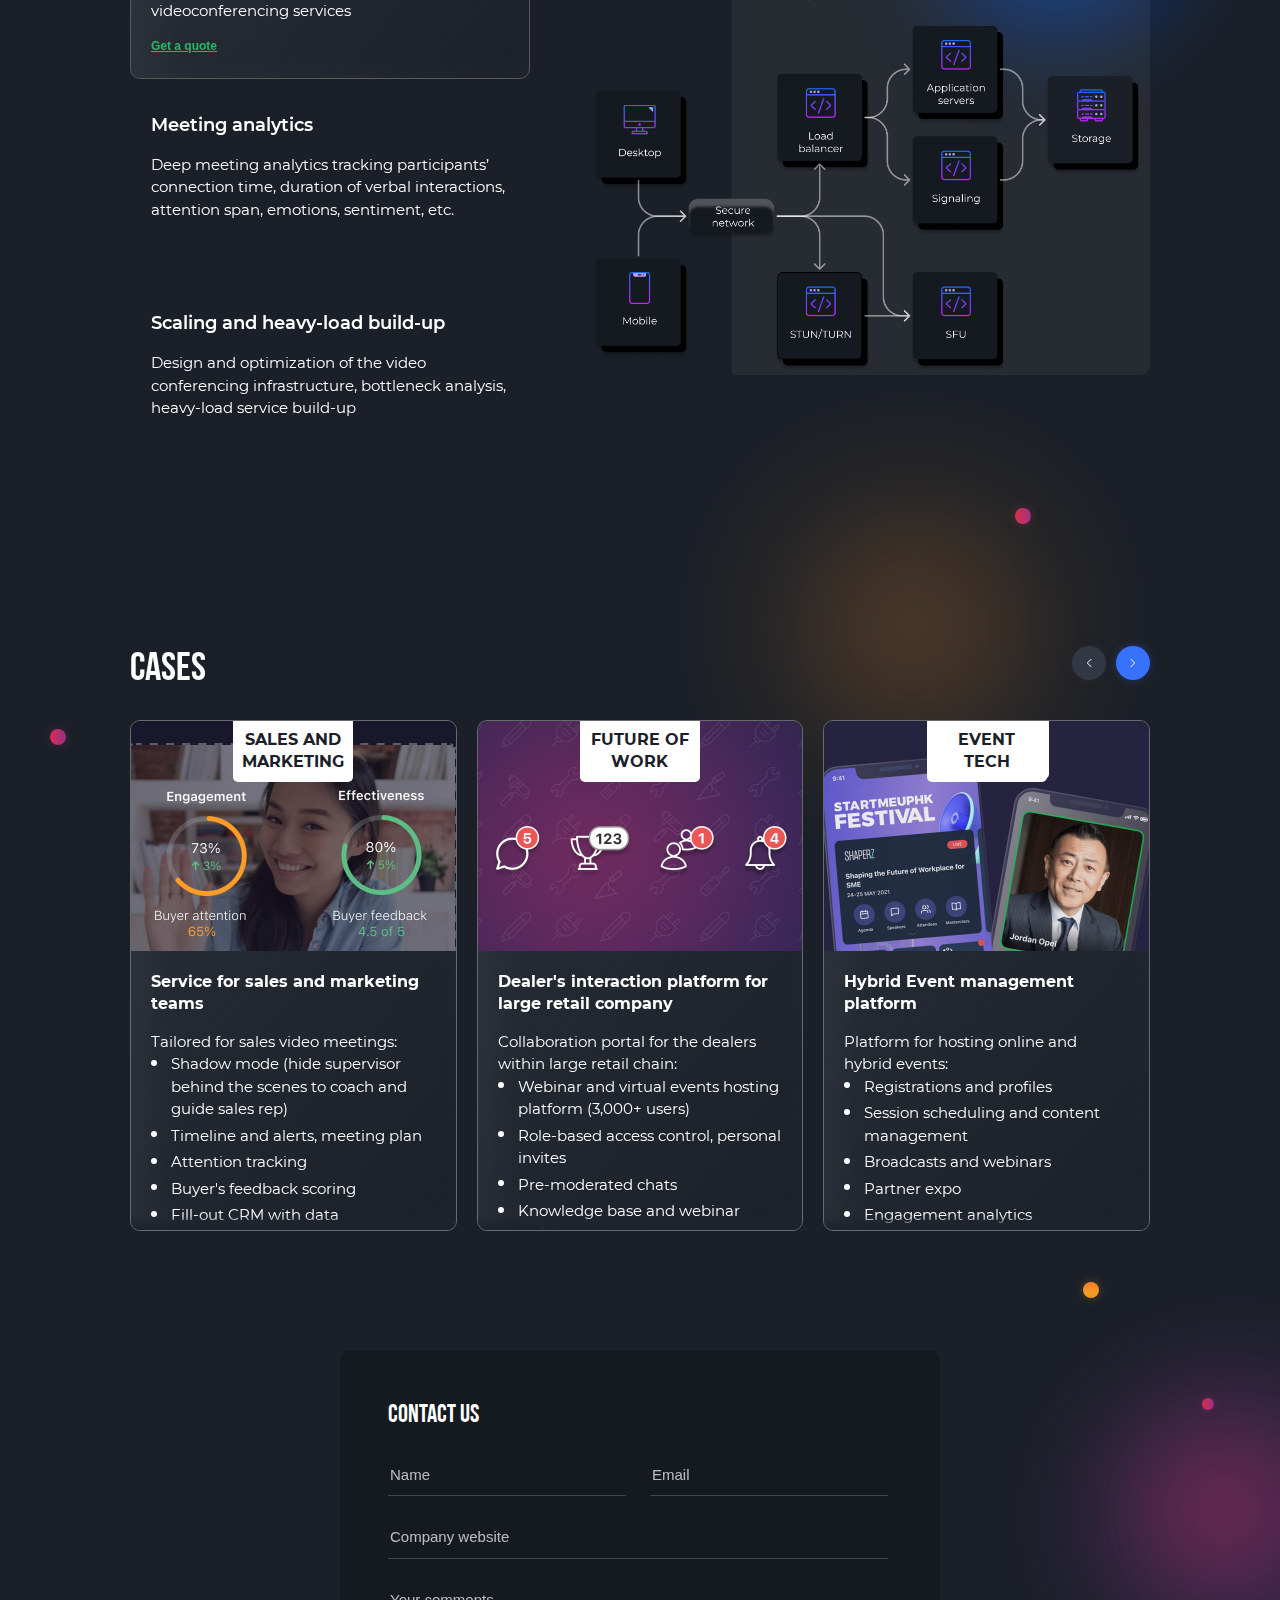
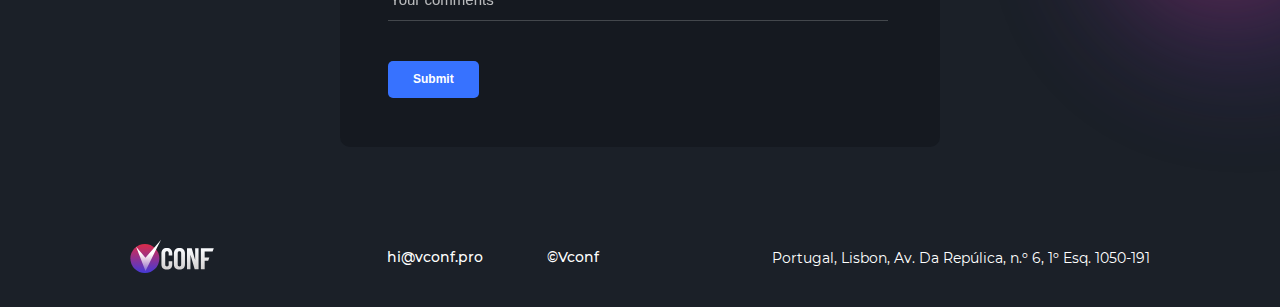
<file: directions/item1.html>
<!doctype html><html lang="en"><head><meta charset="UTF-8"><meta name="viewport" content="width=device-width,user-scalable=no,initial-scale=1,maximum-scale=1,minimum-scale=1"><meta http-equiv="X-UA-Compatible" content="ie=edge"><meta name="description" content="We build new products and improve existing solutions with real-time communications: video meetings, webinars, chats, speech/attention recognition… for Education, Sales, HR, Events, Finance and Healthcare all over the world. Ask for a demo. Let’s talk!"><meta name="keywords" content="video meetings, webinars, chats, speech recognition, attention recognition, WebRTC, Generative AI, Conversational AI"><link rel="icon" sizes="16x16" href="../images/de115d15dc0452ae332b.png"><link rel="icon" sizes="32x32" href="../images/738546ff04497d856c87.png"><link rel="apple-touch-icon" href="../images/808ed598bddde0bc840c.png"><link rel="icon" sizes="192x192" href="../images/933c992dbe9fc51604aa.png"><link rel="icon" sizes="512x512" href="../images/46594ded3e757fff32a4.png"><link rel="icon" type="image/x-icon" href="/favicon.ico"><title></title><script type="text/javascript" charset="UTF-8" src="//cdn.cookie-script.com/s/b95e08126068d4b76d4da956147e155b.js"></script><script>const availableLocales = ["en"];

        if (availableLocales.length <= 1) {
            localStorage.removeItem('jetconf-language');
        }

        let targetLocale = mainLocale = "en";

        let lang = localStorage.getItem('jetconf-language');

        if (!lang) {
            const userLang = navigator.language || navigator.userLanguage;
            lang = userLang.split('-')[0];
        }

        if (availableLocales.indexOf(lang) >= 0) {
            targetLocale = lang;
        }

        const url = new URL(window.location.href);

        const newLocalePrefix = targetLocale === mainLocale ? '' : '/' + targetLocale;

        availableLocales.forEach(item => {
            const currentLocalePrefix = '/' + item;

            if (url.pathname.indexOf(currentLocalePrefix) === 0) {
                url.pathname = url.pathname.replace(currentLocalePrefix, newLocalePrefix)
            }
            else {
                url.pathname = newLocalePrefix;
            }
        })

        const normalize = function (url) {
            return url.replace(/\/$/, "");
        }

        const newUrl = normalize(url.toString());
        const currentHref = normalize(window.location.href);

        if (currentHref != newUrl) {
            console.log('new url');
            window.location.href = newUrl;
        }</script><script async src="https://www.googletagmanager.com/gtag/js?id=G-26XB62LKYH"></script><script>window.dataLayer = window.dataLayer || [];
        function gtag(){dataLayer.push(arguments);}
        gtag('js', new Date());

        gtag('config', 'G-26XB62LKYH');</script><script defer="defer" src="../js/main.js"></script><link href="../css/main-styles.css" rel="stylesheet"></head><body><header class="header"><div class="wrapper"><a href="" class="logo"><img src="../images/30a06e14b9a0f3957295.svg"></a><nav class="nav"></nav><div class="header__right"><div class="language-selector"><div class="language-selector__selected"><span class="language-selector__selected__text">en</span><div class="language-selector__selected__arrow"><svg width="11" height="7" viewBox="0 0 11 7" fill="none" xmlns="http://www.w3.org/2000/svg"><path d="M5.48003 5.47992C5.18729 5.77266 4.71212 5.77266 4.41937 5.47992L0.53033 1.59088C0.237587 1.29813 0.237587 0.82296 0.53033 0.530217C0.823073 0.237474 1.29825 0.237474 1.59099 0.530217L5.48003 4.41926C5.77278 4.712 5.77278 5.18718 5.48003 5.47992Z" fill="white"/><path d="M9.48003 1.59099L5.59099 5.48004C5.29825 5.77278 4.82307 5.77278 4.53033 5.48004C4.23759 5.18729 4.23759 4.71212 4.53033 4.41938L8.41937 0.530333C8.71212 0.23759 9.18729 0.23759 9.48003 0.530333C9.77278 0.823076 9.77278 1.29825 9.48003 1.59099Z" fill="white"/></svg></div></div><div class="language-selector__list"></div></div><button type="button" class="button demo-button open-demo-btn">Contact us</button></div></div></header><main class="directions"><div class="directions__wrapper"><nav role="navigation" class="directions-menu"><div class="directions-menu__bar"><div class="directions-menu__hamburger"><div class="directions-menu__hamburger__inner"></div><div class="directions-menu__hamburger__inner"></div><div class="directions-menu__hamburger__inner"></div></div></div><div class="directions-menu__block"><button type="button" class="directions-menu__close"><svg width="14" height="14" viewBox="0 0 14 14" fill="none" xmlns="http://www.w3.org/2000/svg"><rect x="1.25391" y="-0.141177" width="17.9147" height="1.97147" rx="0.985736" transform="rotate(45 1.25391 -0.141177)" fill="#A2A2A2" stroke="#A1A1A1" stroke-width="0.2"/><rect x="13.9188" y="1.25269" width="17.9147" height="1.97147" rx="0.985736" transform="rotate(135 13.9188 1.25269)" fill="#A2A2A2" stroke="#A1A1A1" stroke-width="0.2"/></svg></button><ul class="directions-menu__items"><li class="directions-menu__item"><a href="/directions/main.html">main page</a></li><li class="directions-menu__item is-active"><a href="/directions/item1.html">item1 page</a></li><li class="directions-menu__item"><a href="/directions/item2.html">item2 page</a></li></ul></div></nav><div class="directions-content"><h1 class="directions-title">Наименование пункта возможно в пару срочек</h1><article class="directions-block"><div class="directions-video"><video></video><div class="directions-video__play"><div class="play open-demo-btn"><div class="play__outer"></div><div class="play__middle"></div><div class="play__core"><svg width="10" height="14" viewBox="0 0 10 14" fill="none" xmlns="http://www.w3.org/2000/svg"><path d="M10 7L0.25 13.0622V0.937822L10 7Z" fill="white"/></svg></div></div></div></div><h2>В то время некий безымянный печатник создал большую коллекцию размеров и форм шрифтов, используя</h2><p>В то время некий безымянный печатник создал большую коллекцию размеров и форм шрифтов, используя Lorem Ipsum для распечатки образцов. Lorem Ipsum не только успешно пережил без заметных изменений пять веков, но и перешагнул в электронный дизайн.</p></article><article class="directions-block"><h2>В то время некий безымянный печатник создал большую коллекцию размеров и форм шрифтов, используя</h2><p>В то время некий безымянный печатник создал большую коллекцию размеров и форм шрифтов, используя Lorem Ipsum для распечатки образцов. Lorem Ipsum не только успешно пережил без заметных изменений пять веков, но и перешагнул в электронный дизайн.</p></article><article class="directions-block"><h2>В то время некий безымянный печатник создал большую коллекцию размеров и форм шрифтов, используя</h2><ul class="directions-list"><li>В то время некий безымянный печатник</li><li>В то время некий безымянный печатник</li><li>В то время некий безымянный печатник</li><li>В то время некий безымянный печатник</li></ul></article><article class="directions-block"><div class="directions-img"><img src="../images/3978bd89d9c81471bf51.png"></div><h2>В то время некий безымянный печатник создал большую коллекцию размеров и форм шрифтов, используя</h2><ol class="directions-list"><li>В то время некий безымянный печатник</li><li>В то время некий безымянный печатник</li><li>В то время некий безымянный печатник</li><li>В то время некий безымянный печатник</li></ol></article><article class="directions-block"><h2>В то время некий безымянный печатник создал большую коллекцию размеров и форм шрифтов, используя</h2><ol class="directions-list is-2-column"><li>В то время некий безымянный печатник</li><li>В то время некий безымянный печатник</li><li>В то время некий безымянный печатник</li><li>В то время некий безымянный печатник</li></ol></article></div></div><section class="connect-form-block connect-form section is-hidden"><div class="wrapper"><div class="form-container"><div class="connect-form-close"><svg width="30" height="29" viewBox="0 0 30 29" fill="none" xmlns="http://www.w3.org/2000/svg"><g opacity="0.6"><rect x="8.63672" y="6.36377" width="20" height="2" transform="rotate(45 8.63672 6.36377)" fill="white"/><rect x="22.7773" y="7.77832" width="20" height="2" transform="rotate(135 22.7773 7.77832)" fill="white"/></g></svg></div><div class="connect-form"><form class="connect-form__fields" method="post" action="#" data-locale=""><h3 class="connect-form__title">Contact us</h3><div class="form-group"><input type="text" name="full_name" id="full_name" placeholder="Name" class="form-input form-group__item" autocomplete="off" required> <input type="email" name="email" id="email" placeholder="Email" class="form-input form-group__item" autocomplete="off" required></div><div class="form-group"><input type="text" name="website" id="website" placeholder="Company website" class="form-input form-group__item" autocomplete="off"></div><div class="form-group"><input type="text" name="text" id="text" placeholder="Your comments" class="form-input form-group__item" autocomplete="off"></div><input type="hidden" name="recaptcha" id="recaptcha"><div class="connect-form__errors"></div><button type="submit" class="button connect-form__submit">Submit<div class="connect-form__spinner spinner"><div></div><div></div><div></div><div></div></div></button></form></div></div></div></section></main><footer class="footer"><div class="wrapper"><div class="footer__logo"><img src="../images/30a06e14b9a0f3957295.svg"></div><div class="language-selector"><div class="language-selector__selected"><span class="language-selector__selected__text">en</span><div class="language-selector__selected__arrow"><svg width="11" height="7" viewBox="0 0 11 7" fill="none" xmlns="http://www.w3.org/2000/svg"><path d="M5.48003 5.47992C5.18729 5.77266 4.71212 5.77266 4.41937 5.47992L0.53033 1.59088C0.237587 1.29813 0.237587 0.82296 0.53033 0.530217C0.823073 0.237474 1.29825 0.237474 1.59099 0.530217L5.48003 4.41926C5.77278 4.712 5.77278 5.18718 5.48003 5.47992Z" fill="white"/><path d="M9.48003 1.59099L5.59099 5.48004C5.29825 5.77278 4.82307 5.77278 4.53033 5.48004C4.23759 5.18729 4.23759 4.71212 4.53033 4.41938L8.41937 0.530333C8.71212 0.23759 9.18729 0.23759 9.48003 0.530333C9.77278 0.823076 9.77278 1.29825 9.48003 1.59099Z" fill="white"/></svg></div></div><div class="language-selector__list"></div></div><div class="footer__nav nav"><ul><li class="nav-item"><a href="mailto: hi@vconf.pro">hi@vconf.pro</a></li><li class="nav-item"><span>©Vconf</span></li></ul></div><div class="address"><p>Portugal, Lisbon, Av. Da Repúlica, n.º 6, 1º Esq. 1050-191</p></div></div></footer><div class="notification success-demo-notification"><div class="notification__close"><svg viewBox="0 0 12 12" version="1.1" xmlns="http://www.w3.org/2000/svg"><g stroke="none" stroke-width="1" fill="none" fill-rule="evenodd"><g fill="currentColor" fill-rule="nonzero"><path d="M2.08859116,2.2156945 L2.14644661,2.14644661 C2.32001296,1.97288026 2.58943736,1.95359511 2.7843055,2.08859116 L2.85355339,2.14644661 L6,5.293 L9.14644661,2.14644661 C9.34170876,1.95118446 9.65829124,1.95118446 9.85355339,2.14644661 C10.0488155,2.34170876 10.0488155,2.65829124 9.85355339,2.85355339 L6.707,6 L9.85355339,9.14644661 C10.0271197,9.32001296 10.0464049,9.58943736 9.91140884,9.7843055 L9.85355339,9.85355339 C9.67998704,10.0271197 9.41056264,10.0464049 9.2156945,9.91140884 L9.14644661,9.85355339 L6,6.707 L2.85355339,9.85355339 C2.65829124,10.0488155 2.34170876,10.0488155 2.14644661,9.85355339 C1.95118446,9.65829124 1.95118446,9.34170876 2.14644661,9.14644661 L5.293,6 L2.14644661,2.85355339 C1.97288026,2.67998704 1.95359511,2.41056264 2.08859116,2.2156945 L2.14644661,2.14644661 L2.08859116,2.2156945 Z"></path></g></g></svg></div><div class="notification__icon is-success"><svg viewBox="0 0 48 48" version="1.1" xmlns="http://www.w3.org/2000/svg"><g stroke="none" stroke-width="1" fill-rule="evenodd"><g fill-rule="nonzero"><path d="M24,4 C35.045695,4 44,12.954305 44,24 C44,35.045695 35.045695,44 24,44 C12.954305,44 4,35.045695 4,24 C4,12.954305 12.954305,4 24,4 Z M32.6338835,17.6161165 C32.1782718,17.1605048 31.4584514,17.1301307 30.9676119,17.5249942 L30.8661165,17.6161165 L20.75,27.732233 L17.1338835,24.1161165 C16.6457281,23.6279612 15.8542719,23.6279612 15.3661165,24.1161165 C14.9105048,24.5717282 14.8801307,25.2915486 15.2749942,25.7823881 L15.3661165,25.8838835 L19.8661165,30.3838835 C20.3217282,30.8394952 21.0415486,30.8698693 21.5323881,30.4750058 L21.6338835,30.3838835 L32.6338835,19.3838835 C33.1220388,18.8957281 33.1220388,18.1042719 32.6338835,17.6161165 Z"></path></g></g></svg></div><div class="notification__text">Your request has been successfully sent</div></div><script src="https://www.google.com/recaptcha/api.js?render=6LcbY88oAAAAAMcoWkoSjhO6q_QLRGX_I0DbAo3u"></script></body></html>
</file>
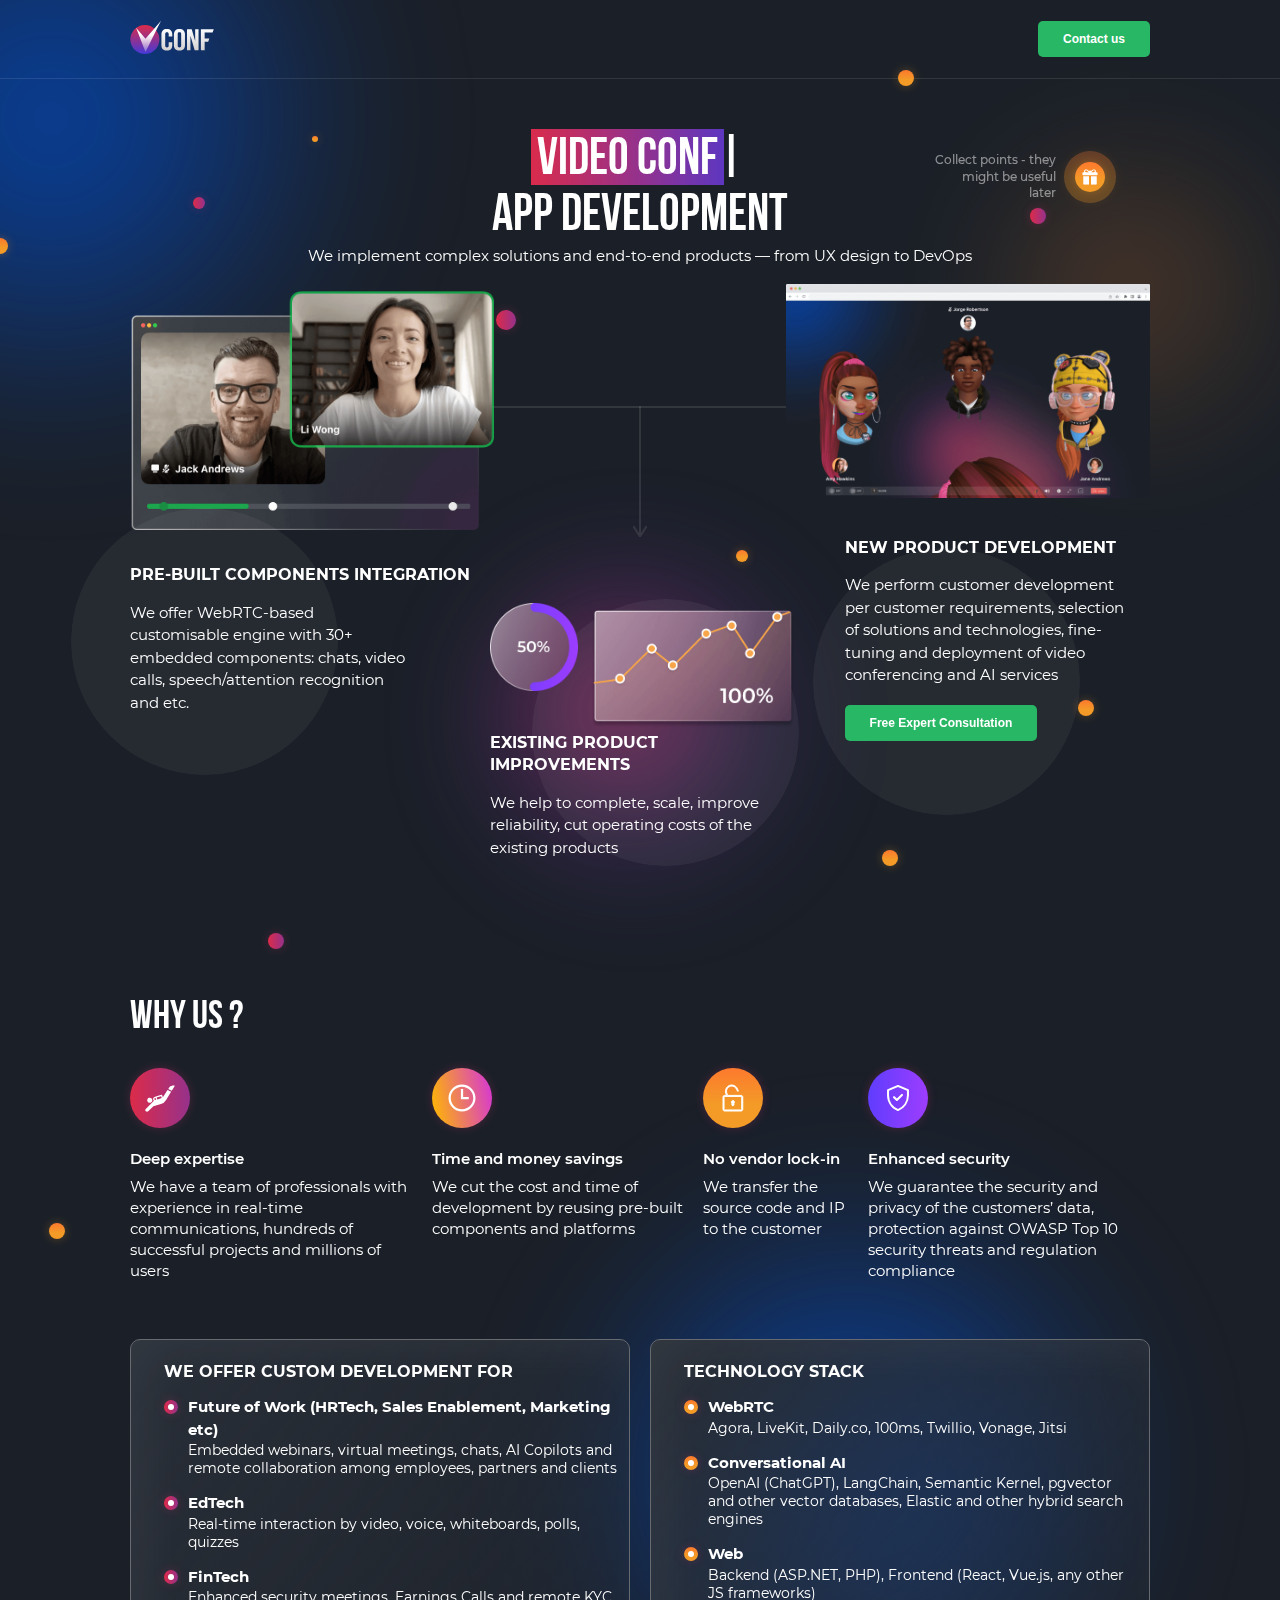
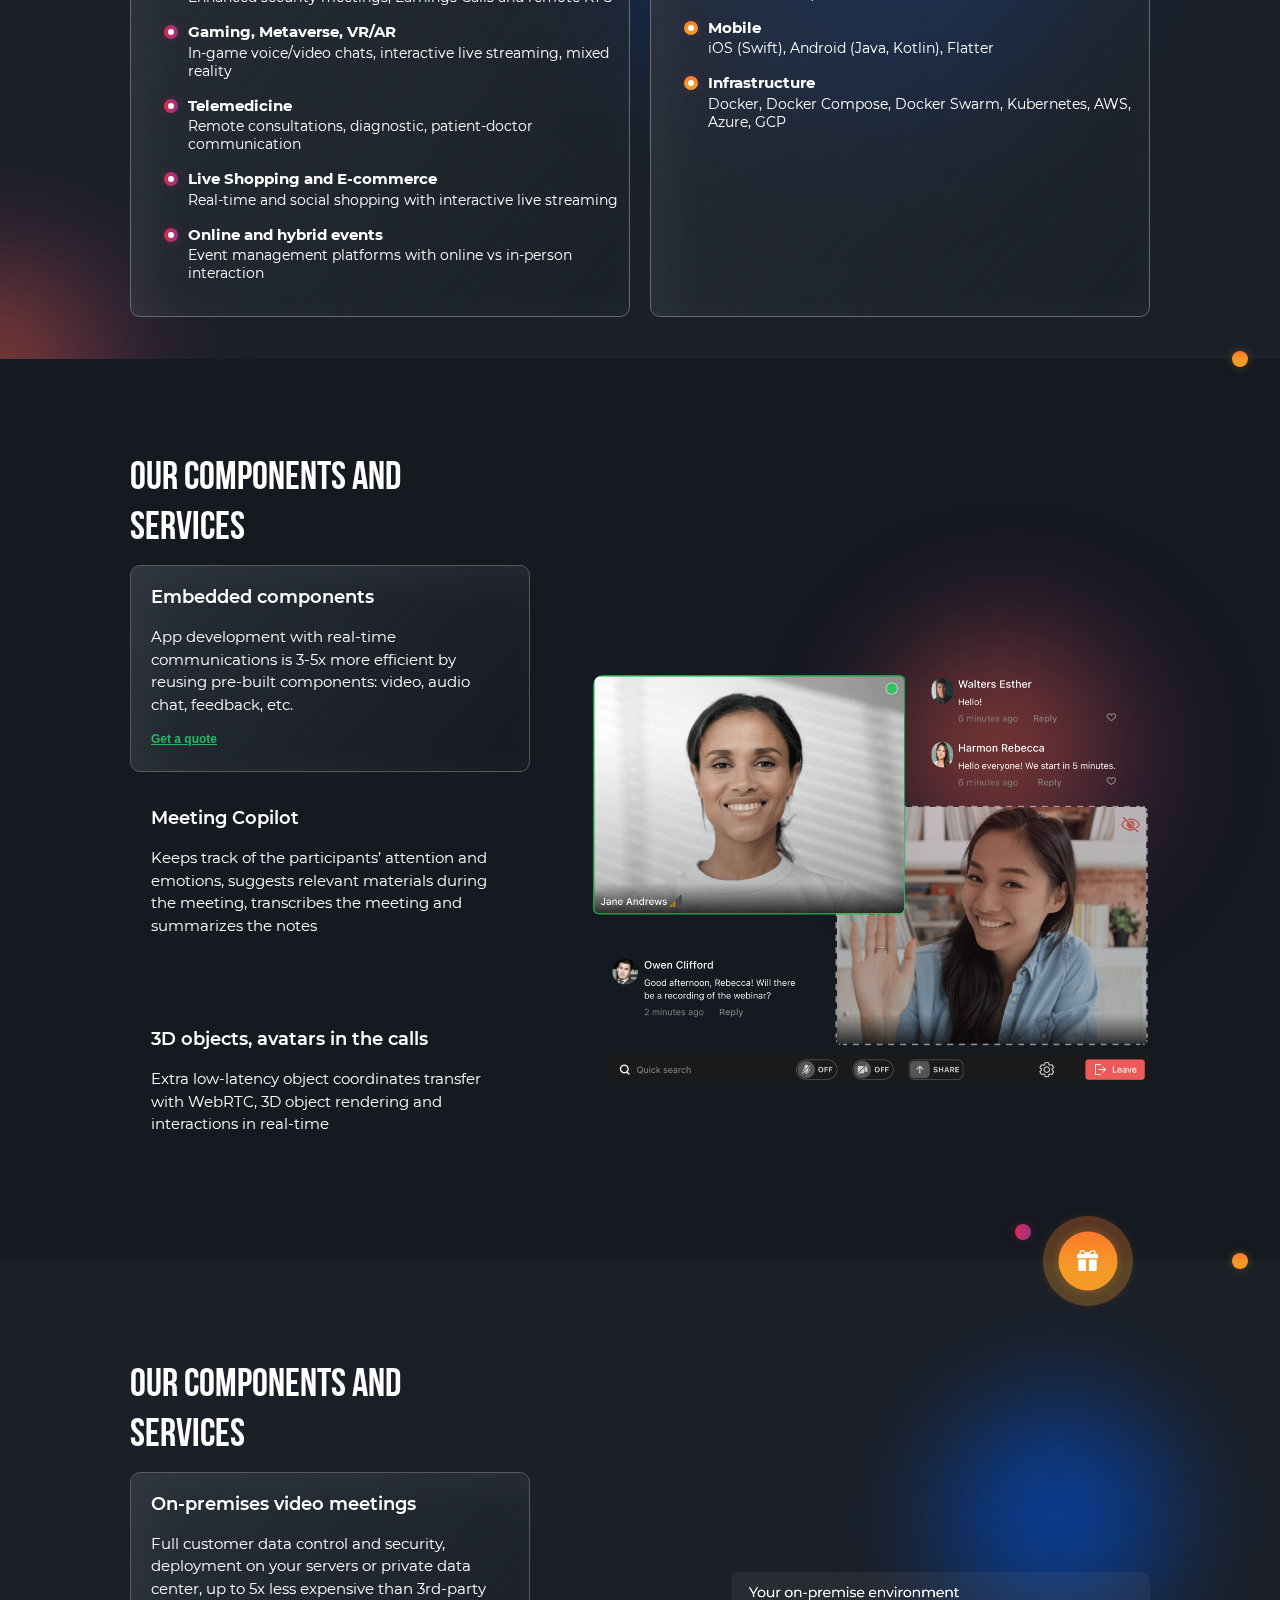
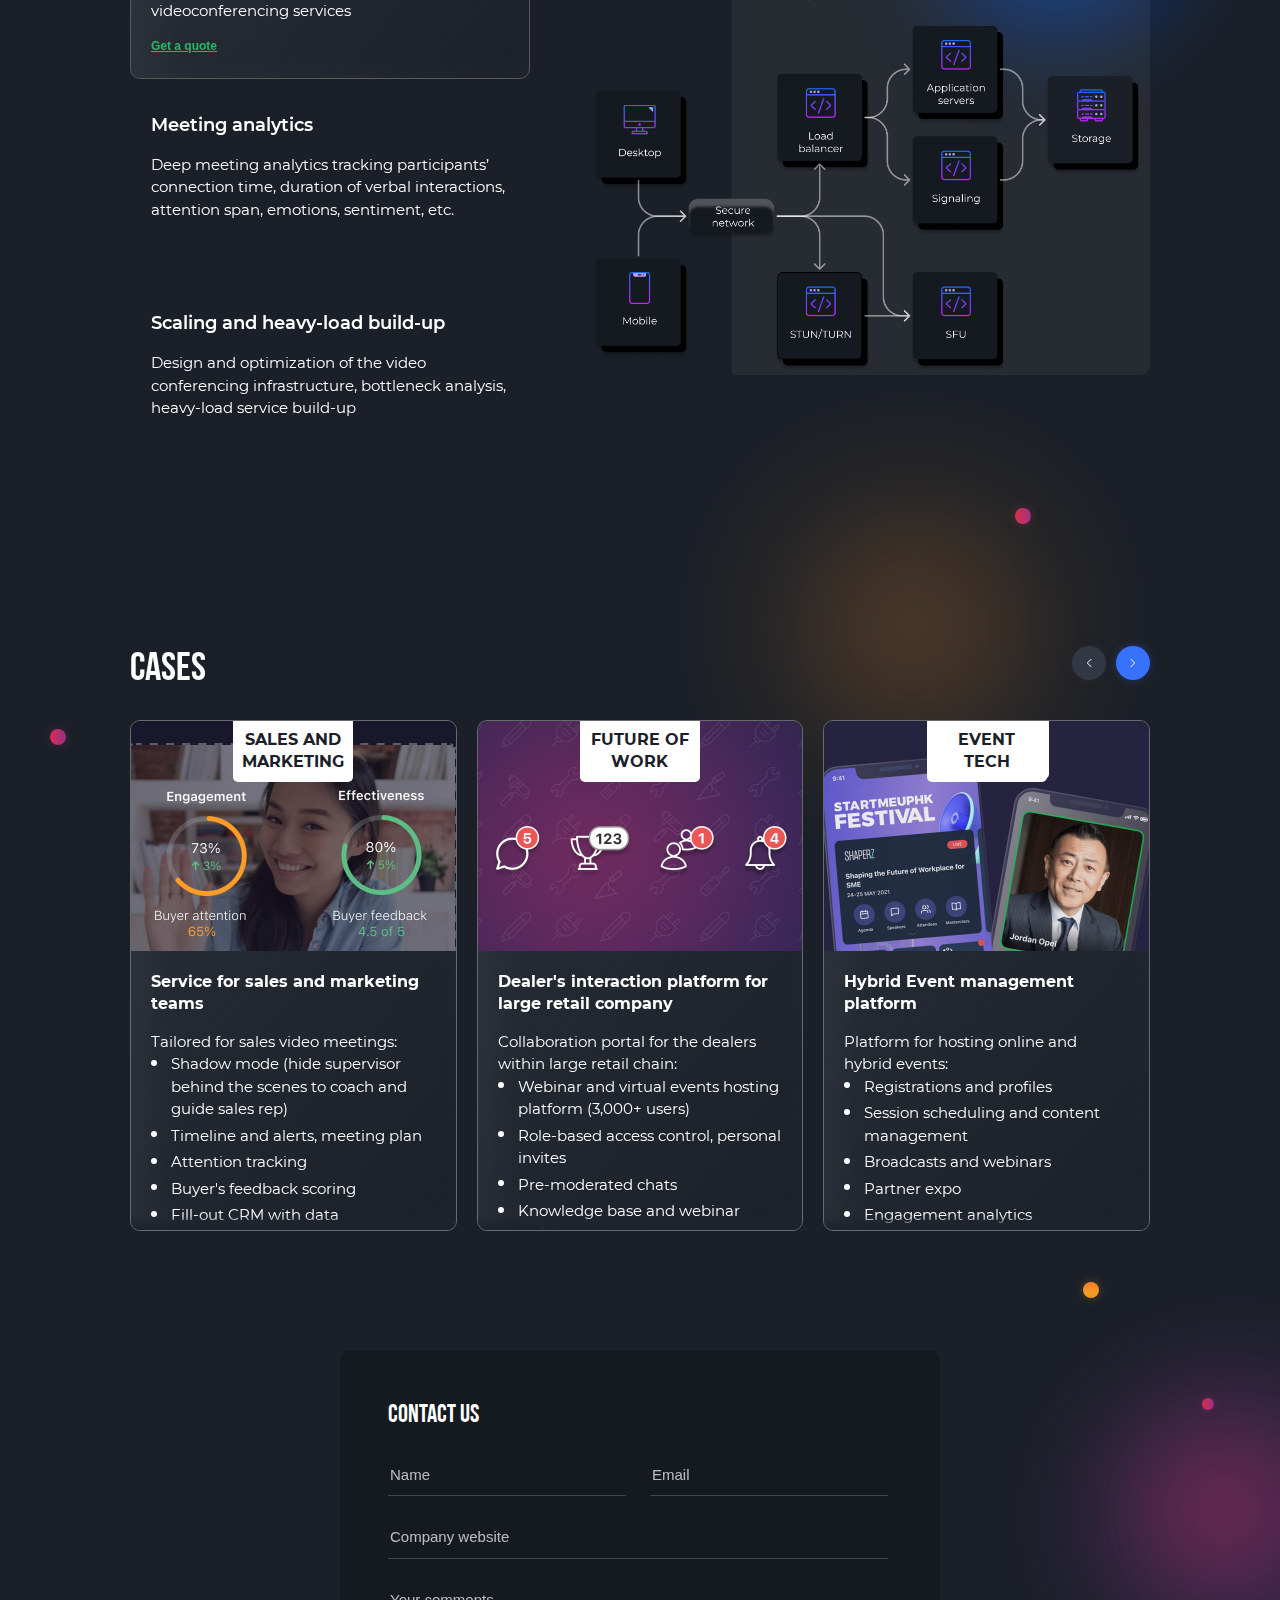
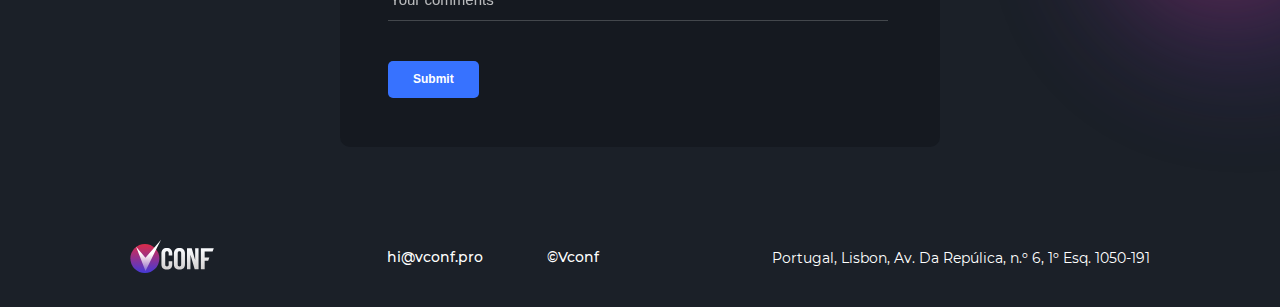
<file: directions/item2.html>
<!doctype html><html lang="en"><head><meta charset="UTF-8"><meta name="viewport" content="width=device-width,user-scalable=no,initial-scale=1,maximum-scale=1,minimum-scale=1"><meta http-equiv="X-UA-Compatible" content="ie=edge"><meta name="description" content="We build new products and improve existing solutions with real-time communications: video meetings, webinars, chats, speech/attention recognition… for Education, Sales, HR, Events, Finance and Healthcare all over the world. Ask for a demo. Let’s talk!"><meta name="keywords" content="video meetings, webinars, chats, speech recognition, attention recognition, WebRTC, Generative AI, Conversational AI"><link rel="icon" sizes="16x16" href="../images/de115d15dc0452ae332b.png"><link rel="icon" sizes="32x32" href="../images/738546ff04497d856c87.png"><link rel="apple-touch-icon" href="../images/808ed598bddde0bc840c.png"><link rel="icon" sizes="192x192" href="../images/933c992dbe9fc51604aa.png"><link rel="icon" sizes="512x512" href="../images/46594ded3e757fff32a4.png"><link rel="icon" type="image/x-icon" href="/favicon.ico"><title></title><script type="text/javascript" charset="UTF-8" src="//cdn.cookie-script.com/s/b95e08126068d4b76d4da956147e155b.js"></script><script>const availableLocales = ["en"];

        if (availableLocales.length <= 1) {
            localStorage.removeItem('jetconf-language');
        }

        let targetLocale = mainLocale = "en";

        let lang = localStorage.getItem('jetconf-language');

        if (!lang) {
            const userLang = navigator.language || navigator.userLanguage;
            lang = userLang.split('-')[0];
        }

        if (availableLocales.indexOf(lang) >= 0) {
            targetLocale = lang;
        }

        const url = new URL(window.location.href);

        const newLocalePrefix = targetLocale === mainLocale ? '' : '/' + targetLocale;

        availableLocales.forEach(item => {
            const currentLocalePrefix = '/' + item;

            if (url.pathname.indexOf(currentLocalePrefix) === 0) {
                url.pathname = url.pathname.replace(currentLocalePrefix, newLocalePrefix)
            }
            else {
                url.pathname = newLocalePrefix;
            }
        })

        const normalize = function (url) {
            return url.replace(/\/$/, "");
        }

        const newUrl = normalize(url.toString());
        const currentHref = normalize(window.location.href);

        if (currentHref != newUrl) {
            console.log('new url');
            window.location.href = newUrl;
        }</script><script async src="https://www.googletagmanager.com/gtag/js?id=G-26XB62LKYH"></script><script>window.dataLayer = window.dataLayer || [];
        function gtag(){dataLayer.push(arguments);}
        gtag('js', new Date());

        gtag('config', 'G-26XB62LKYH');</script><script defer="defer" src="../js/main.js"></script><link href="../css/main-styles.css" rel="stylesheet"></head><body><header class="header"><div class="wrapper"><a href="" class="logo"><img src="../images/30a06e14b9a0f3957295.svg"></a><nav class="nav"></nav><div class="header__right"><div class="language-selector"><div class="language-selector__selected"><span class="language-selector__selected__text">en</span><div class="language-selector__selected__arrow"><svg width="11" height="7" viewBox="0 0 11 7" fill="none" xmlns="http://www.w3.org/2000/svg"><path d="M5.48003 5.47992C5.18729 5.77266 4.71212 5.77266 4.41937 5.47992L0.53033 1.59088C0.237587 1.29813 0.237587 0.82296 0.53033 0.530217C0.823073 0.237474 1.29825 0.237474 1.59099 0.530217L5.48003 4.41926C5.77278 4.712 5.77278 5.18718 5.48003 5.47992Z" fill="white"/><path d="M9.48003 1.59099L5.59099 5.48004C5.29825 5.77278 4.82307 5.77278 4.53033 5.48004C4.23759 5.18729 4.23759 4.71212 4.53033 4.41938L8.41937 0.530333C8.71212 0.23759 9.18729 0.23759 9.48003 0.530333C9.77278 0.823076 9.77278 1.29825 9.48003 1.59099Z" fill="white"/></svg></div></div><div class="language-selector__list"></div></div><button type="button" class="button demo-button open-demo-btn">Contact us</button></div></div></header><main class="directions"><div class="directions__wrapper"><nav role="navigation" class="directions-menu"><div class="directions-menu__bar"><div class="directions-menu__hamburger"><div class="directions-menu__hamburger__inner"></div><div class="directions-menu__hamburger__inner"></div><div class="directions-menu__hamburger__inner"></div></div></div><div class="directions-menu__block"><button type="button" class="directions-menu__close"><svg width="14" height="14" viewBox="0 0 14 14" fill="none" xmlns="http://www.w3.org/2000/svg"><rect x="1.25391" y="-0.141177" width="17.9147" height="1.97147" rx="0.985736" transform="rotate(45 1.25391 -0.141177)" fill="#A2A2A2" stroke="#A1A1A1" stroke-width="0.2"/><rect x="13.9188" y="1.25269" width="17.9147" height="1.97147" rx="0.985736" transform="rotate(135 13.9188 1.25269)" fill="#A2A2A2" stroke="#A1A1A1" stroke-width="0.2"/></svg></button><ul class="directions-menu__items"><li class="directions-menu__item"><a href="/directions/main.html">main page</a></li><li class="directions-menu__item"><a href="/directions/item1.html">item1 page</a></li><li class="directions-menu__item is-active"><a href="/directions/item2.html">item2 page</a></li></ul></div></nav><div class="directions-content"><h1 class="directions-title">Наименование пункта возможно в пару срочек</h1><article class="directions-block"><div class="directions-video"><video></video><div class="directions-video__play"><div class="play open-demo-btn"><div class="play__outer"></div><div class="play__middle"></div><div class="play__core"><svg width="10" height="14" viewBox="0 0 10 14" fill="none" xmlns="http://www.w3.org/2000/svg"><path d="M10 7L0.25 13.0622V0.937822L10 7Z" fill="white"/></svg></div></div></div></div><h2>В то время некий безымянный печатник создал большую коллекцию размеров и форм шрифтов, используя</h2><p>В то время некий безымянный печатник создал большую коллекцию размеров и форм шрифтов, используя Lorem Ipsum для распечатки образцов. Lorem Ipsum не только успешно пережил без заметных изменений пять веков, но и перешагнул в электронный дизайн.</p></article><article class="directions-block"><h2>В то время некий безымянный печатник создал большую коллекцию размеров и форм шрифтов, используя</h2><p>В то время некий безымянный печатник создал большую коллекцию размеров и форм шрифтов, используя Lorem Ipsum для распечатки образцов. Lorem Ipsum не только успешно пережил без заметных изменений пять веков, но и перешагнул в электронный дизайн.</p></article><article class="directions-block"><h2>В то время некий безымянный печатник создал большую коллекцию размеров и форм шрифтов, используя</h2><ul class="directions-list"><li>В то время некий безымянный печатник</li><li>В то время некий безымянный печатник</li><li>В то время некий безымянный печатник</li><li>В то время некий безымянный печатник</li></ul></article><article class="directions-block"><div class="directions-img"><img src="../images/3978bd89d9c81471bf51.png"></div><h2>В то время некий безымянный печатник создал большую коллекцию размеров и форм шрифтов, используя</h2><ol class="directions-list"><li>В то время некий безымянный печатник</li><li>В то время некий безымянный печатник</li><li>В то время некий безымянный печатник</li><li>В то время некий безымянный печатник</li></ol></article><article class="directions-block"><h2>В то время некий безымянный печатник создал большую коллекцию размеров и форм шрифтов, используя</h2><ol class="directions-list is-2-column"><li>В то время некий безымянный печатник</li><li>В то время некий безымянный печатник</li><li>В то время некий безымянный печатник</li><li>В то время некий безымянный печатник</li></ol></article></div></div><section class="connect-form-block connect-form section is-hidden"><div class="wrapper"><div class="form-container"><div class="connect-form-close"><svg width="30" height="29" viewBox="0 0 30 29" fill="none" xmlns="http://www.w3.org/2000/svg"><g opacity="0.6"><rect x="8.63672" y="6.36377" width="20" height="2" transform="rotate(45 8.63672 6.36377)" fill="white"/><rect x="22.7773" y="7.77832" width="20" height="2" transform="rotate(135 22.7773 7.77832)" fill="white"/></g></svg></div><div class="connect-form"><form class="connect-form__fields" method="post" action="#" data-locale=""><h3 class="connect-form__title">Contact us</h3><div class="form-group"><input type="text" name="full_name" id="full_name" placeholder="Name" class="form-input form-group__item" autocomplete="off" required> <input type="email" name="email" id="email" placeholder="Email" class="form-input form-group__item" autocomplete="off" required></div><div class="form-group"><input type="text" name="website" id="website" placeholder="Company website" class="form-input form-group__item" autocomplete="off"></div><div class="form-group"><input type="text" name="text" id="text" placeholder="Your comments" class="form-input form-group__item" autocomplete="off"></div><input type="hidden" name="recaptcha" id="recaptcha"><div class="connect-form__errors"></div><button type="submit" class="button connect-form__submit">Submit<div class="connect-form__spinner spinner"><div></div><div></div><div></div><div></div></div></button></form></div></div></div></section></main><footer class="footer"><div class="wrapper"><div class="footer__logo"><img src="../images/30a06e14b9a0f3957295.svg"></div><div class="language-selector"><div class="language-selector__selected"><span class="language-selector__selected__text">en</span><div class="language-selector__selected__arrow"><svg width="11" height="7" viewBox="0 0 11 7" fill="none" xmlns="http://www.w3.org/2000/svg"><path d="M5.48003 5.47992C5.18729 5.77266 4.71212 5.77266 4.41937 5.47992L0.53033 1.59088C0.237587 1.29813 0.237587 0.82296 0.53033 0.530217C0.823073 0.237474 1.29825 0.237474 1.59099 0.530217L5.48003 4.41926C5.77278 4.712 5.77278 5.18718 5.48003 5.47992Z" fill="white"/><path d="M9.48003 1.59099L5.59099 5.48004C5.29825 5.77278 4.82307 5.77278 4.53033 5.48004C4.23759 5.18729 4.23759 4.71212 4.53033 4.41938L8.41937 0.530333C8.71212 0.23759 9.18729 0.23759 9.48003 0.530333C9.77278 0.823076 9.77278 1.29825 9.48003 1.59099Z" fill="white"/></svg></div></div><div class="language-selector__list"></div></div><div class="footer__nav nav"><ul><li class="nav-item"><a href="mailto: hi@vconf.pro">hi@vconf.pro</a></li><li class="nav-item"><span>©Vconf</span></li></ul></div><div class="address"><p>Portugal, Lisbon, Av. Da Repúlica, n.º 6, 1º Esq. 1050-191</p></div></div></footer><div class="notification success-demo-notification"><div class="notification__close"><svg viewBox="0 0 12 12" version="1.1" xmlns="http://www.w3.org/2000/svg"><g stroke="none" stroke-width="1" fill="none" fill-rule="evenodd"><g fill="currentColor" fill-rule="nonzero"><path d="M2.08859116,2.2156945 L2.14644661,2.14644661 C2.32001296,1.97288026 2.58943736,1.95359511 2.7843055,2.08859116 L2.85355339,2.14644661 L6,5.293 L9.14644661,2.14644661 C9.34170876,1.95118446 9.65829124,1.95118446 9.85355339,2.14644661 C10.0488155,2.34170876 10.0488155,2.65829124 9.85355339,2.85355339 L6.707,6 L9.85355339,9.14644661 C10.0271197,9.32001296 10.0464049,9.58943736 9.91140884,9.7843055 L9.85355339,9.85355339 C9.67998704,10.0271197 9.41056264,10.0464049 9.2156945,9.91140884 L9.14644661,9.85355339 L6,6.707 L2.85355339,9.85355339 C2.65829124,10.0488155 2.34170876,10.0488155 2.14644661,9.85355339 C1.95118446,9.65829124 1.95118446,9.34170876 2.14644661,9.14644661 L5.293,6 L2.14644661,2.85355339 C1.97288026,2.67998704 1.95359511,2.41056264 2.08859116,2.2156945 L2.14644661,2.14644661 L2.08859116,2.2156945 Z"></path></g></g></svg></div><div class="notification__icon is-success"><svg viewBox="0 0 48 48" version="1.1" xmlns="http://www.w3.org/2000/svg"><g stroke="none" stroke-width="1" fill-rule="evenodd"><g fill-rule="nonzero"><path d="M24,4 C35.045695,4 44,12.954305 44,24 C44,35.045695 35.045695,44 24,44 C12.954305,44 4,35.045695 4,24 C4,12.954305 12.954305,4 24,4 Z M32.6338835,17.6161165 C32.1782718,17.1605048 31.4584514,17.1301307 30.9676119,17.5249942 L30.8661165,17.6161165 L20.75,27.732233 L17.1338835,24.1161165 C16.6457281,23.6279612 15.8542719,23.6279612 15.3661165,24.1161165 C14.9105048,24.5717282 14.8801307,25.2915486 15.2749942,25.7823881 L15.3661165,25.8838835 L19.8661165,30.3838835 C20.3217282,30.8394952 21.0415486,30.8698693 21.5323881,30.4750058 L21.6338835,30.3838835 L32.6338835,19.3838835 C33.1220388,18.8957281 33.1220388,18.1042719 32.6338835,17.6161165 Z"></path></g></g></svg></div><div class="notification__text">Your request has been successfully sent</div></div><script src="https://www.google.com/recaptcha/api.js?render=6LcbY88oAAAAAMcoWkoSjhO6q_QLRGX_I0DbAo3u"></script></body></html>
</file>
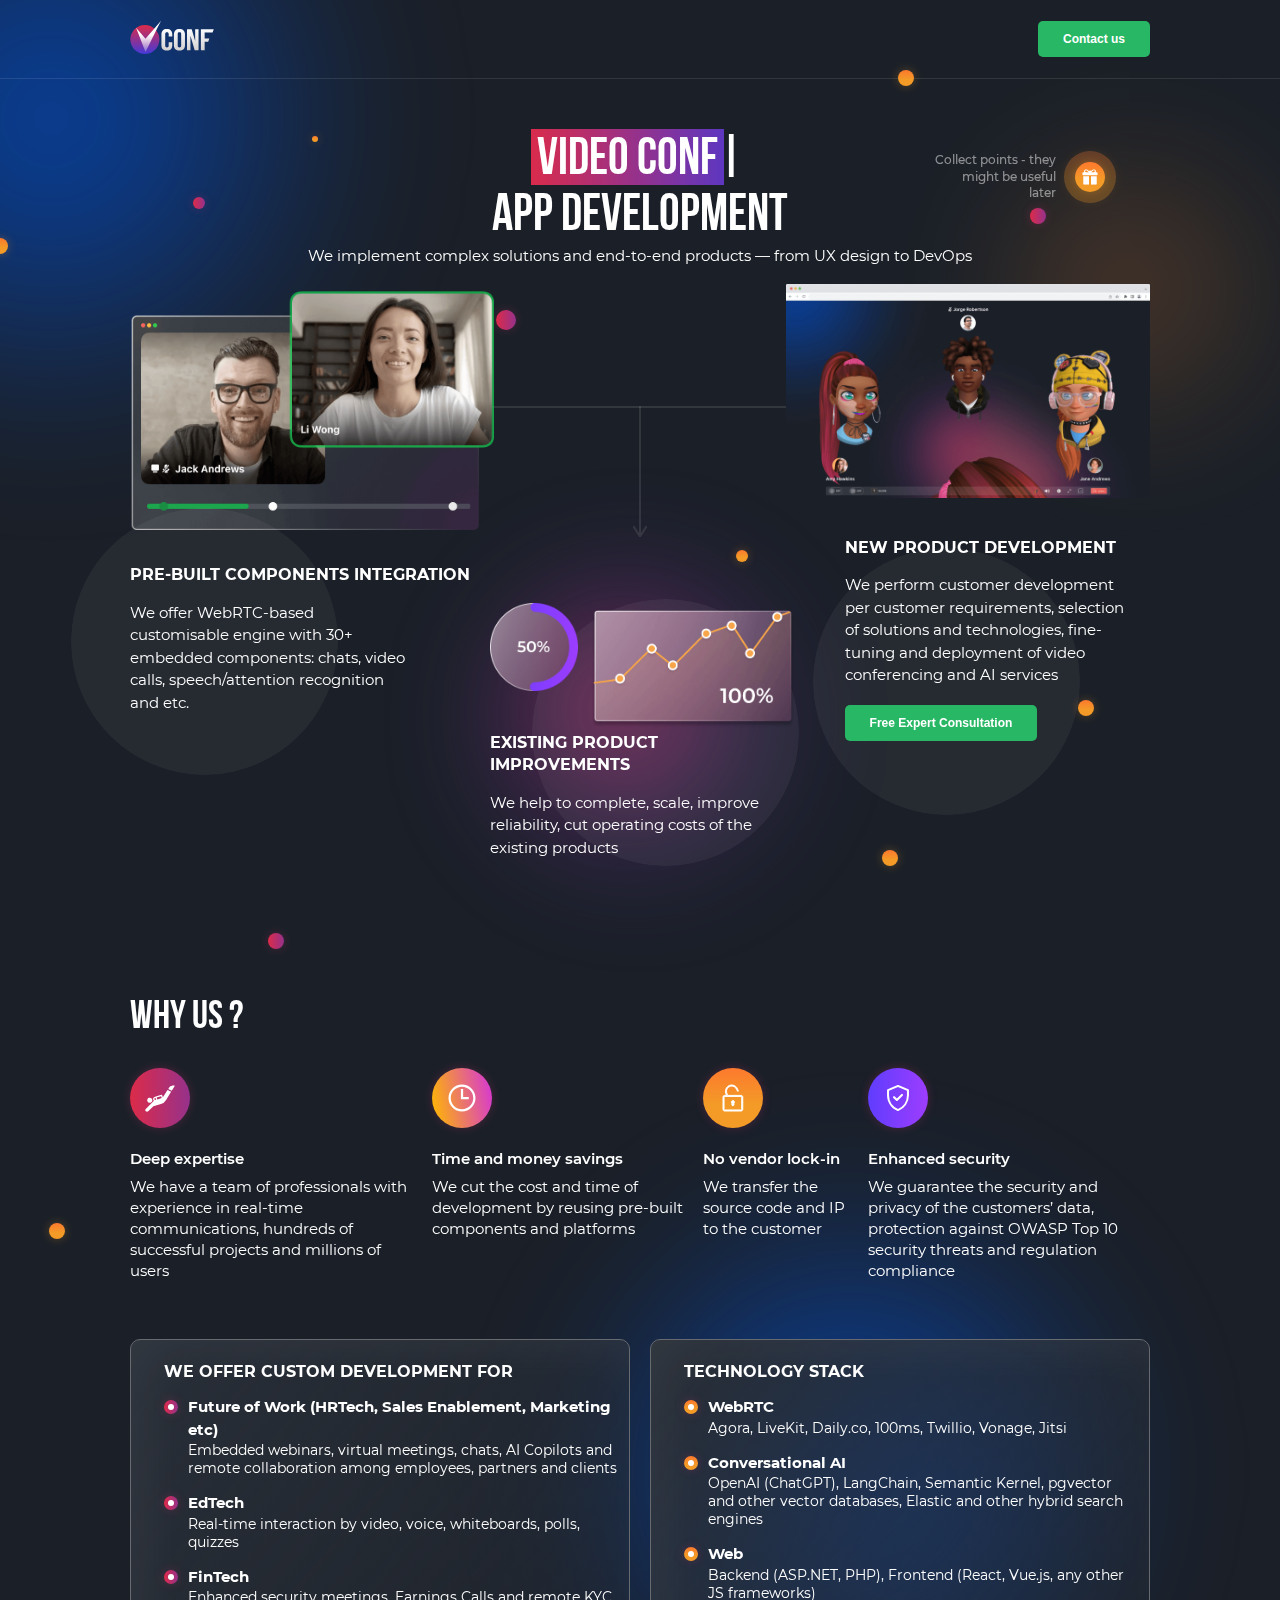
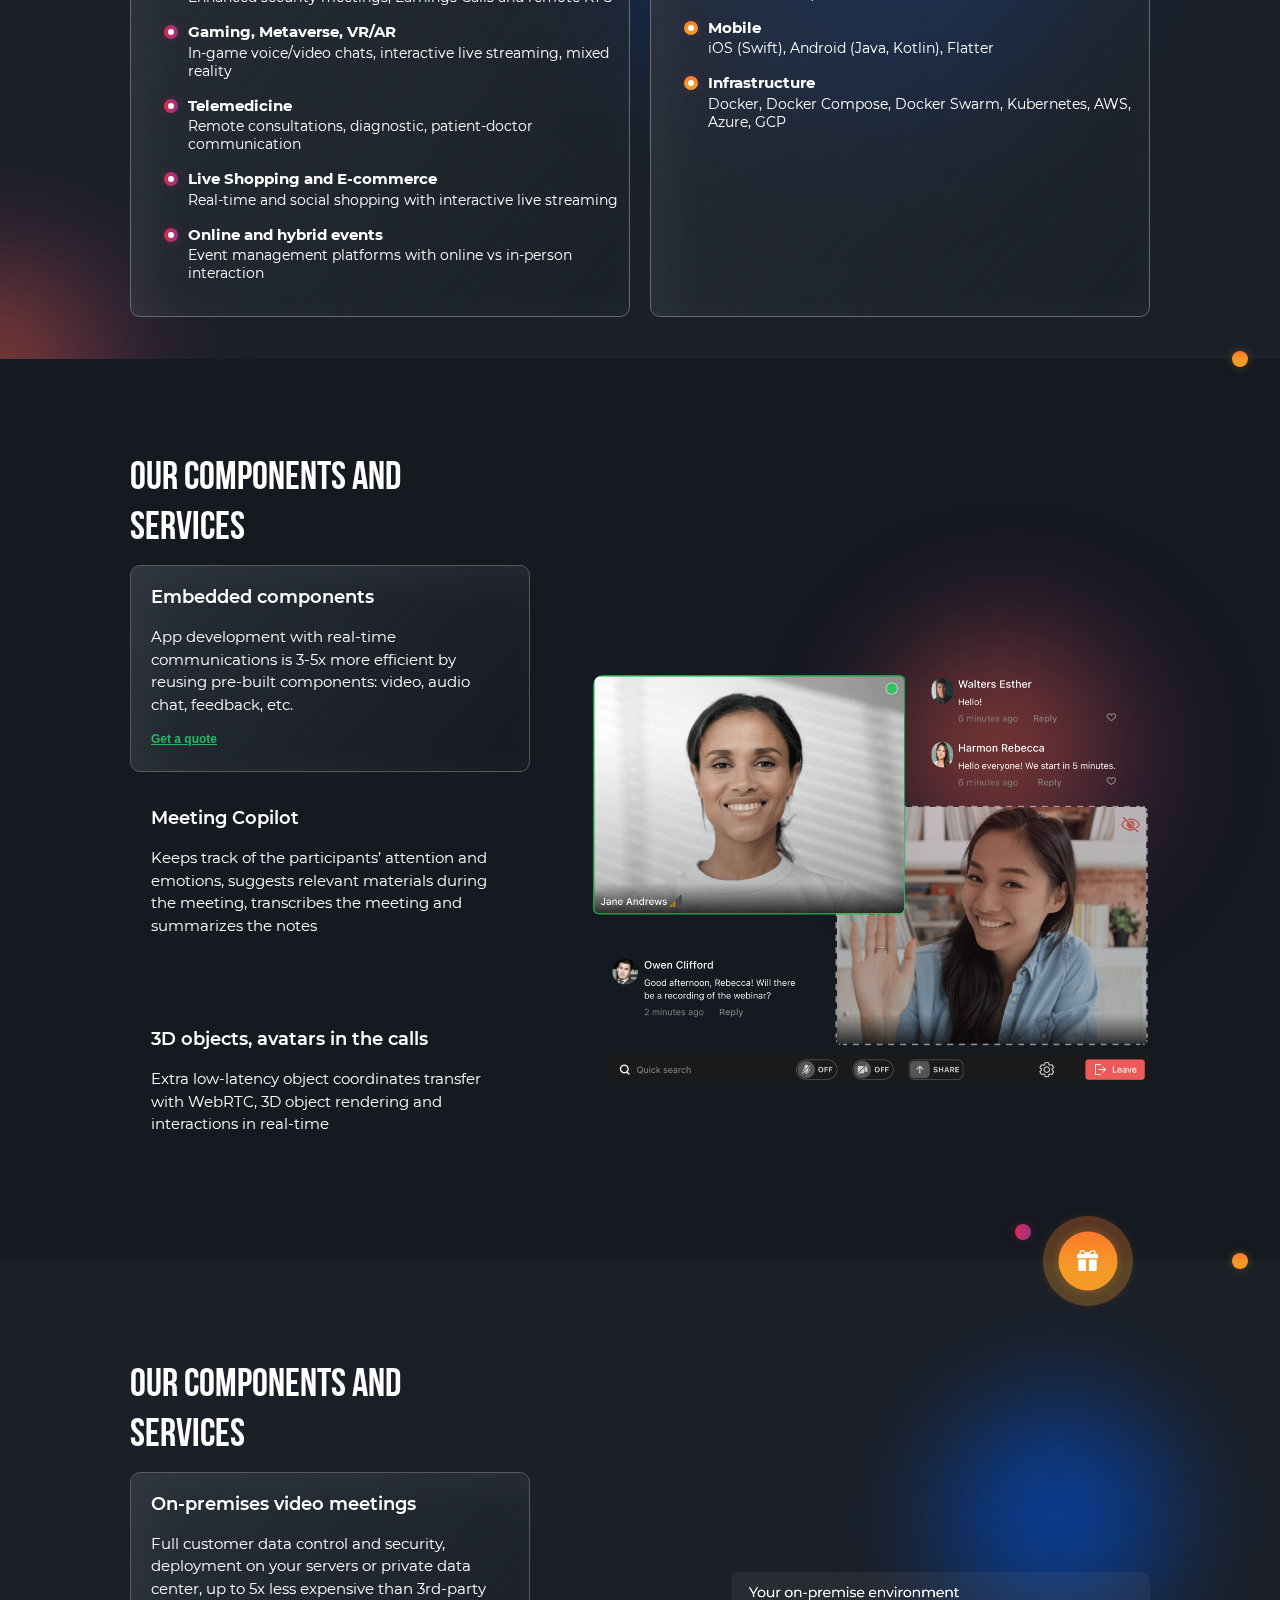
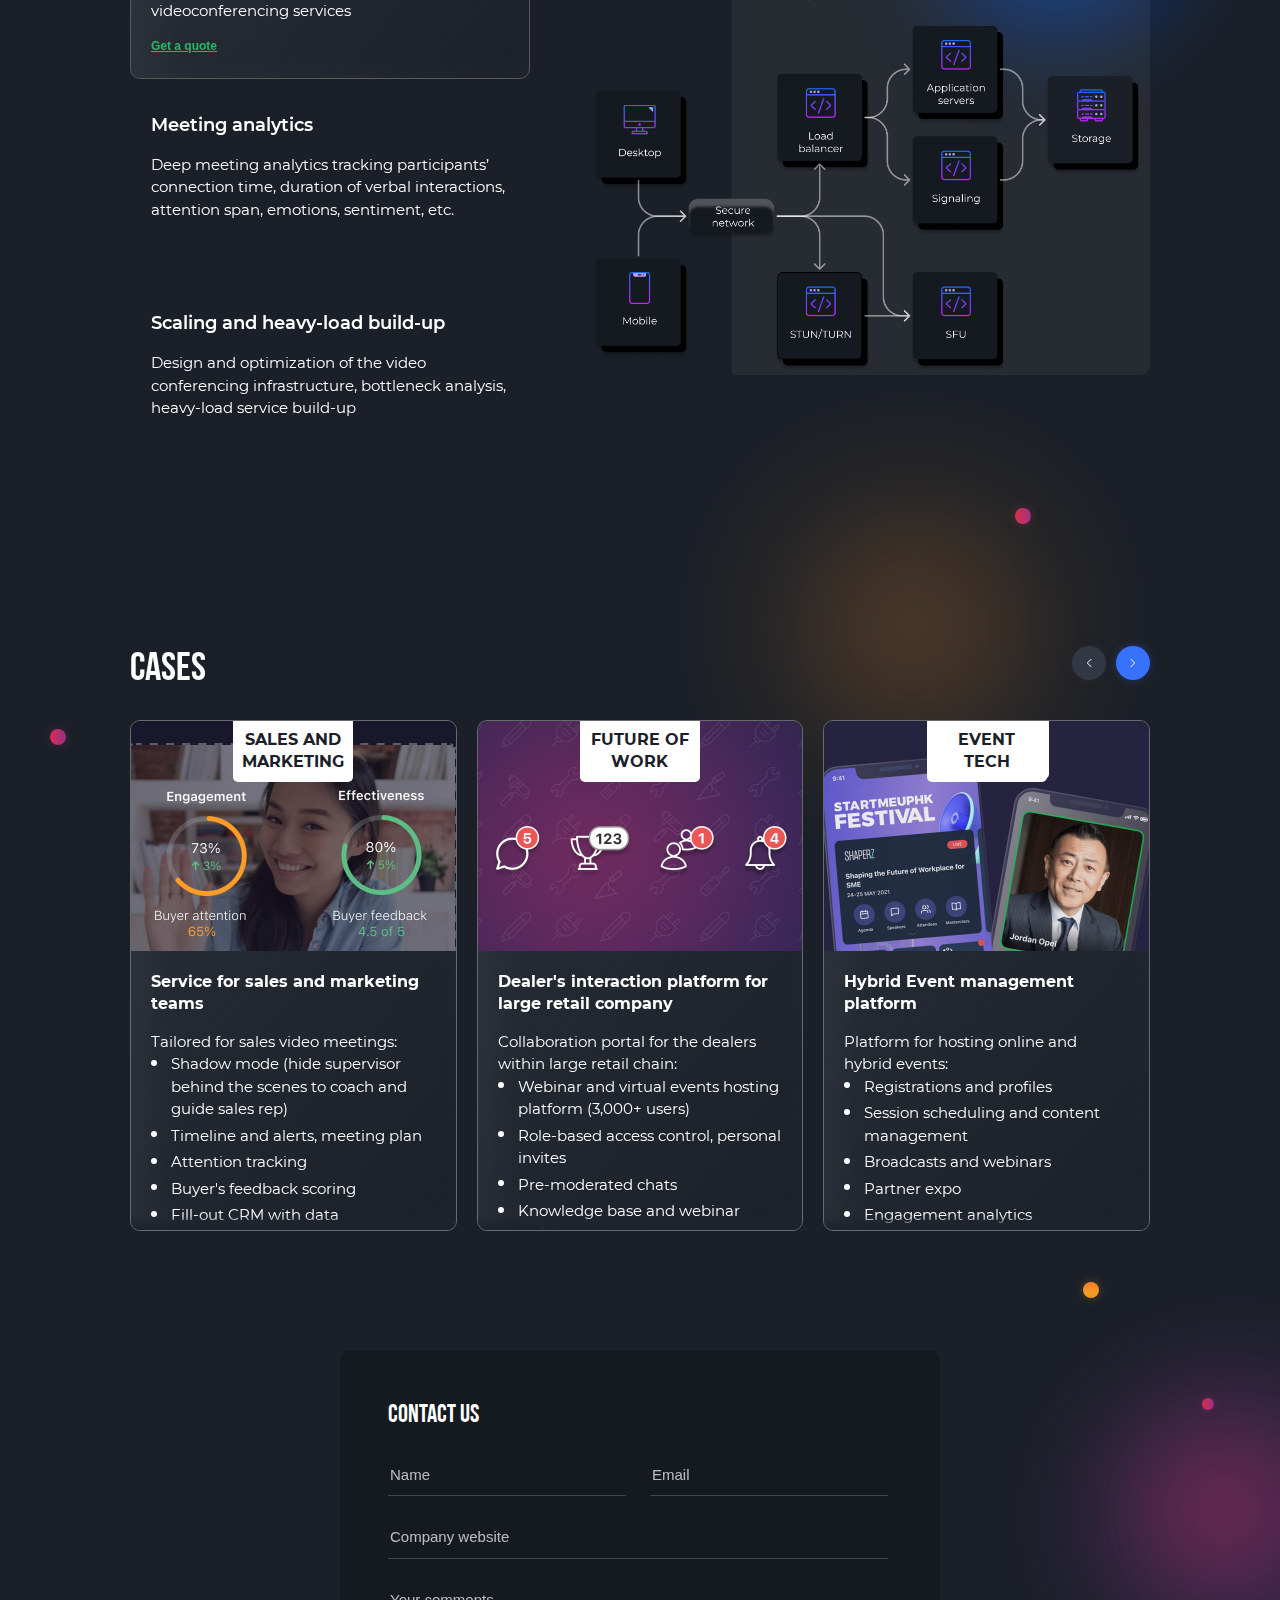
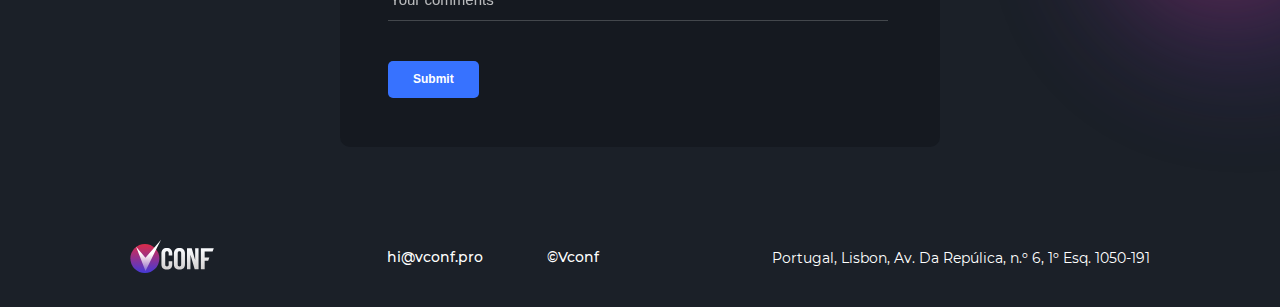
<file: directions/main.html>
<!doctype html><html lang="en"><head><meta charset="UTF-8"><meta name="viewport" content="width=device-width,user-scalable=no,initial-scale=1,maximum-scale=1,minimum-scale=1"><meta http-equiv="X-UA-Compatible" content="ie=edge"><meta name="description" content="We build new products and improve existing solutions with real-time communications: video meetings, webinars, chats, speech/attention recognition… for Education, Sales, HR, Events, Finance and Healthcare all over the world. Ask for a demo. Let’s talk!"><meta name="keywords" content="video meetings, webinars, chats, speech recognition, attention recognition, WebRTC, Generative AI, Conversational AI"><link rel="icon" sizes="16x16" href="../images/de115d15dc0452ae332b.png"><link rel="icon" sizes="32x32" href="../images/738546ff04497d856c87.png"><link rel="apple-touch-icon" href="../images/808ed598bddde0bc840c.png"><link rel="icon" sizes="192x192" href="../images/933c992dbe9fc51604aa.png"><link rel="icon" sizes="512x512" href="../images/46594ded3e757fff32a4.png"><link rel="icon" type="image/x-icon" href="/favicon.ico"><title></title><script type="text/javascript" charset="UTF-8" src="//cdn.cookie-script.com/s/b95e08126068d4b76d4da956147e155b.js"></script><script>const availableLocales = ["en"];

        if (availableLocales.length <= 1) {
            localStorage.removeItem('jetconf-language');
        }

        let targetLocale = mainLocale = "en";

        let lang = localStorage.getItem('jetconf-language');

        if (!lang) {
            const userLang = navigator.language || navigator.userLanguage;
            lang = userLang.split('-')[0];
        }

        if (availableLocales.indexOf(lang) >= 0) {
            targetLocale = lang;
        }

        const url = new URL(window.location.href);

        const newLocalePrefix = targetLocale === mainLocale ? '' : '/' + targetLocale;

        availableLocales.forEach(item => {
            const currentLocalePrefix = '/' + item;

            if (url.pathname.indexOf(currentLocalePrefix) === 0) {
                url.pathname = url.pathname.replace(currentLocalePrefix, newLocalePrefix)
            }
            else {
                url.pathname = newLocalePrefix;
            }
        })

        const normalize = function (url) {
            return url.replace(/\/$/, "");
        }

        const newUrl = normalize(url.toString());
        const currentHref = normalize(window.location.href);

        if (currentHref != newUrl) {
            console.log('new url');
            window.location.href = newUrl;
        }</script><script async src="https://www.googletagmanager.com/gtag/js?id=G-26XB62LKYH"></script><script>window.dataLayer = window.dataLayer || [];
        function gtag(){dataLayer.push(arguments);}
        gtag('js', new Date());

        gtag('config', 'G-26XB62LKYH');</script><script defer="defer" src="../js/main.js"></script><link href="../css/main-styles.css" rel="stylesheet"></head><body><header class="header"><div class="wrapper"><a href="" class="logo"><img src="../images/30a06e14b9a0f3957295.svg"></a><nav class="nav"></nav><div class="header__right"><div class="language-selector"><div class="language-selector__selected"><span class="language-selector__selected__text">en</span><div class="language-selector__selected__arrow"><svg width="11" height="7" viewBox="0 0 11 7" fill="none" xmlns="http://www.w3.org/2000/svg"><path d="M5.48003 5.47992C5.18729 5.77266 4.71212 5.77266 4.41937 5.47992L0.53033 1.59088C0.237587 1.29813 0.237587 0.82296 0.53033 0.530217C0.823073 0.237474 1.29825 0.237474 1.59099 0.530217L5.48003 4.41926C5.77278 4.712 5.77278 5.18718 5.48003 5.47992Z" fill="white"/><path d="M9.48003 1.59099L5.59099 5.48004C5.29825 5.77278 4.82307 5.77278 4.53033 5.48004C4.23759 5.18729 4.23759 4.71212 4.53033 4.41938L8.41937 0.530333C8.71212 0.23759 9.18729 0.23759 9.48003 0.530333C9.77278 0.823076 9.77278 1.29825 9.48003 1.59099Z" fill="white"/></svg></div></div><div class="language-selector__list"></div></div><button type="button" class="button demo-button open-demo-btn">Contact us</button></div></div></header><main class="directions"><div class="directions__wrapper"><nav role="navigation" class="directions-menu"><div class="directions-menu__bar"><div class="directions-menu__hamburger"><div class="directions-menu__hamburger__inner"></div><div class="directions-menu__hamburger__inner"></div><div class="directions-menu__hamburger__inner"></div></div></div><div class="directions-menu__block"><button type="button" class="directions-menu__close"><svg width="14" height="14" viewBox="0 0 14 14" fill="none" xmlns="http://www.w3.org/2000/svg"><rect x="1.25391" y="-0.141177" width="17.9147" height="1.97147" rx="0.985736" transform="rotate(45 1.25391 -0.141177)" fill="#A2A2A2" stroke="#A1A1A1" stroke-width="0.2"/><rect x="13.9188" y="1.25269" width="17.9147" height="1.97147" rx="0.985736" transform="rotate(135 13.9188 1.25269)" fill="#A2A2A2" stroke="#A1A1A1" stroke-width="0.2"/></svg></button><ul class="directions-menu__items"><li class="directions-menu__item is-active"><a href="/directions/main.html">main page</a></li><li class="directions-menu__item"><a href="/directions/item1.html">item1 page</a></li><li class="directions-menu__item"><a href="/directions/item2.html">item2 page</a></li></ul></div></nav><div class="directions-content"><h1 class="directions-title">Наименование пункта возможно в пару срочек</h1><article class="directions-block"><div class="directions-video"><video></video><div class="directions-video__play"><div class="play open-demo-btn"><div class="play__outer"></div><div class="play__middle"></div><div class="play__core"><svg width="10" height="14" viewBox="0 0 10 14" fill="none" xmlns="http://www.w3.org/2000/svg"><path d="M10 7L0.25 13.0622V0.937822L10 7Z" fill="white"/></svg></div></div></div></div><h2>В то время некий безымянный печатник создал большую коллекцию размеров и форм шрифтов, используя</h2><p>В то время некий безымянный печатник создал большую коллекцию размеров и форм шрифтов, используя Lorem Ipsum для распечатки образцов. Lorem Ipsum не только успешно пережил без заметных изменений пять веков, но и перешагнул в электронный дизайн.</p></article><article class="directions-block"><h2>В то время некий безымянный печатник создал большую коллекцию размеров и форм шрифтов, используя</h2><p>В то время некий безымянный печатник создал большую коллекцию размеров и форм шрифтов, используя Lorem Ipsum для распечатки образцов. Lorem Ipsum не только успешно пережил без заметных изменений пять веков, но и перешагнул в электронный дизайн.</p></article><article class="directions-block"><h2>В то время некий безымянный печатник создал большую коллекцию размеров и форм шрифтов, используя</h2><ul class="directions-list"><li>В то время некий безымянный печатник</li><li>В то время некий безымянный печатник</li><li>В то время некий безымянный печатник</li><li>В то время некий безымянный печатник</li></ul></article><article class="directions-block"><div class="directions-img"><img src="../images/3978bd89d9c81471bf51.png"></div><h2>В то время некий безымянный печатник создал большую коллекцию размеров и форм шрифтов, используя</h2><ol class="directions-list"><li>В то время некий безымянный печатник</li><li>В то время некий безымянный печатник</li><li>В то время некий безымянный печатник</li><li>В то время некий безымянный печатник</li></ol></article><article class="directions-block"><h2>В то время некий безымянный печатник создал большую коллекцию размеров и форм шрифтов, используя</h2><ol class="directions-list is-2-column"><li>В то время некий безымянный печатник</li><li>В то время некий безымянный печатник</li><li>В то время некий безымянный печатник</li><li>В то время некий безымянный печатник</li></ol></article></div></div><section class="connect-form-block connect-form section is-hidden"><div class="wrapper"><div class="form-container"><div class="connect-form-close"><svg width="30" height="29" viewBox="0 0 30 29" fill="none" xmlns="http://www.w3.org/2000/svg"><g opacity="0.6"><rect x="8.63672" y="6.36377" width="20" height="2" transform="rotate(45 8.63672 6.36377)" fill="white"/><rect x="22.7773" y="7.77832" width="20" height="2" transform="rotate(135 22.7773 7.77832)" fill="white"/></g></svg></div><div class="connect-form"><form class="connect-form__fields" method="post" action="#" data-locale=""><h3 class="connect-form__title">Contact us</h3><div class="form-group"><input type="text" name="full_name" id="full_name" placeholder="Name" class="form-input form-group__item" autocomplete="off" required> <input type="email" name="email" id="email" placeholder="Email" class="form-input form-group__item" autocomplete="off" required></div><div class="form-group"><input type="text" name="website" id="website" placeholder="Company website" class="form-input form-group__item" autocomplete="off"></div><div class="form-group"><input type="text" name="text" id="text" placeholder="Your comments" class="form-input form-group__item" autocomplete="off"></div><input type="hidden" name="recaptcha" id="recaptcha"><div class="connect-form__errors"></div><button type="submit" class="button connect-form__submit">Submit<div class="connect-form__spinner spinner"><div></div><div></div><div></div><div></div></div></button></form></div></div></div></section></main><footer class="footer"><div class="wrapper"><div class="footer__logo"><img src="../images/30a06e14b9a0f3957295.svg"></div><div class="language-selector"><div class="language-selector__selected"><span class="language-selector__selected__text">en</span><div class="language-selector__selected__arrow"><svg width="11" height="7" viewBox="0 0 11 7" fill="none" xmlns="http://www.w3.org/2000/svg"><path d="M5.48003 5.47992C5.18729 5.77266 4.71212 5.77266 4.41937 5.47992L0.53033 1.59088C0.237587 1.29813 0.237587 0.82296 0.53033 0.530217C0.823073 0.237474 1.29825 0.237474 1.59099 0.530217L5.48003 4.41926C5.77278 4.712 5.77278 5.18718 5.48003 5.47992Z" fill="white"/><path d="M9.48003 1.59099L5.59099 5.48004C5.29825 5.77278 4.82307 5.77278 4.53033 5.48004C4.23759 5.18729 4.23759 4.71212 4.53033 4.41938L8.41937 0.530333C8.71212 0.23759 9.18729 0.23759 9.48003 0.530333C9.77278 0.823076 9.77278 1.29825 9.48003 1.59099Z" fill="white"/></svg></div></div><div class="language-selector__list"></div></div><div class="footer__nav nav"><ul><li class="nav-item"><a href="mailto: hi@vconf.pro">hi@vconf.pro</a></li><li class="nav-item"><span>©Vconf</span></li></ul></div><div class="address"><p>Portugal, Lisbon, Av. Da Repúlica, n.º 6, 1º Esq. 1050-191</p></div></div></footer><div class="notification success-demo-notification"><div class="notification__close"><svg viewBox="0 0 12 12" version="1.1" xmlns="http://www.w3.org/2000/svg"><g stroke="none" stroke-width="1" fill="none" fill-rule="evenodd"><g fill="currentColor" fill-rule="nonzero"><path d="M2.08859116,2.2156945 L2.14644661,2.14644661 C2.32001296,1.97288026 2.58943736,1.95359511 2.7843055,2.08859116 L2.85355339,2.14644661 L6,5.293 L9.14644661,2.14644661 C9.34170876,1.95118446 9.65829124,1.95118446 9.85355339,2.14644661 C10.0488155,2.34170876 10.0488155,2.65829124 9.85355339,2.85355339 L6.707,6 L9.85355339,9.14644661 C10.0271197,9.32001296 10.0464049,9.58943736 9.91140884,9.7843055 L9.85355339,9.85355339 C9.67998704,10.0271197 9.41056264,10.0464049 9.2156945,9.91140884 L9.14644661,9.85355339 L6,6.707 L2.85355339,9.85355339 C2.65829124,10.0488155 2.34170876,10.0488155 2.14644661,9.85355339 C1.95118446,9.65829124 1.95118446,9.34170876 2.14644661,9.14644661 L5.293,6 L2.14644661,2.85355339 C1.97288026,2.67998704 1.95359511,2.41056264 2.08859116,2.2156945 L2.14644661,2.14644661 L2.08859116,2.2156945 Z"></path></g></g></svg></div><div class="notification__icon is-success"><svg viewBox="0 0 48 48" version="1.1" xmlns="http://www.w3.org/2000/svg"><g stroke="none" stroke-width="1" fill-rule="evenodd"><g fill-rule="nonzero"><path d="M24,4 C35.045695,4 44,12.954305 44,24 C44,35.045695 35.045695,44 24,44 C12.954305,44 4,35.045695 4,24 C4,12.954305 12.954305,4 24,4 Z M32.6338835,17.6161165 C32.1782718,17.1605048 31.4584514,17.1301307 30.9676119,17.5249942 L30.8661165,17.6161165 L20.75,27.732233 L17.1338835,24.1161165 C16.6457281,23.6279612 15.8542719,23.6279612 15.3661165,24.1161165 C14.9105048,24.5717282 14.8801307,25.2915486 15.2749942,25.7823881 L15.3661165,25.8838835 L19.8661165,30.3838835 C20.3217282,30.8394952 21.0415486,30.8698693 21.5323881,30.4750058 L21.6338835,30.3838835 L32.6338835,19.3838835 C33.1220388,18.8957281 33.1220388,18.1042719 32.6338835,17.6161165 Z"></path></g></g></svg></div><div class="notification__text">Your request has been successfully sent</div></div><script src="https://www.google.com/recaptcha/api.js?render=6LcbY88oAAAAAMcoWkoSjhO6q_QLRGX_I0DbAo3u"></script></body></html>
</file>
<file: css/main-styles.css>
@keyframes splide-loading{0%{transform:rotate(0)}to{transform:rotate(1turn)}}.splide--draggable>.splide__slider>.splide__track,.splide--draggable>.splide__track{-webkit-user-select:none;-ms-user-select:none;user-select:none}.splide--fade>.splide__slider>.splide__track>.splide__list,.splide--fade>.splide__track>.splide__list{display:block}.splide--fade>.splide__slider>.splide__track>.splide__list>.splide__slide,.splide--fade>.splide__track>.splide__list>.splide__slide{left:0;opacity:0;position:absolute;top:0;z-index:0}.splide--fade>.splide__slider>.splide__track>.splide__list>.splide__slide.is-active,.splide--fade>.splide__track>.splide__list>.splide__slide.is-active{opacity:1;position:relative;z-index:1}.splide--rtl{direction:rtl}.splide--ttb.is-active>.splide__slider>.splide__track>.splide__list,.splide--ttb.is-active>.splide__track>.splide__list{display:block}.splide__container{box-sizing:border-box;position:relative}.splide__list{-webkit-backface-visibility:hidden;backface-visibility:hidden;display:-ms-flexbox;display:flex;height:100%;margin:0!important;padding:0!important;transform-style:preserve-3d}.splide.is-initialized:not(.is-active) .splide__list{display:block}.splide__pagination{-ms-flex-align:center;align-items:center;display:-ms-flexbox;display:flex;-ms-flex-wrap:wrap;flex-wrap:wrap;-ms-flex-pack:center;justify-content:center;margin:0;pointer-events:none}.splide__pagination li{display:inline-block;line-height:1;list-style-type:none;margin:0;pointer-events:auto}.splide__progress__bar{width:0}.splide{outline:none;position:relative;visibility:hidden}.splide.is-initialized,.splide.is-rendered{visibility:visible}.splide__slide{-webkit-backface-visibility:hidden;backface-visibility:hidden;box-sizing:border-box;-ms-flex-negative:0;flex-shrink:0;list-style-type:none!important;margin:0;outline:none;position:relative}.splide__slide img{vertical-align:bottom}.splide__slider{position:relative}.splide__spinner{animation:splide-loading 1s linear infinite;border:2px solid #999;border-left-color:transparent;border-radius:50%;bottom:0;display:inline-block;height:20px;left:0;margin:auto;position:absolute;right:0;top:0;width:20px}.splide__track{overflow:hidden;position:relative;z-index:0}
@font-face{font-family:"Montserrat";font-weight:100;font-style:normal;src:url(../fonts/483aa3e18a5558acdee2.woff2) format("woff2"),url(../fonts/860b087ddabb8440b248.woff) format("woff")}@font-face{font-family:"Montserrat";font-weight:100;font-style:italic;src:url(../fonts/bbae9cb81373f9f49b45.woff2) format("woff2"),url(../fonts/a9e6667078bba966b0ea.woff) format("woff")}@font-face{font-family:"Montserrat";font-weight:200;font-style:normal;src:url(../fonts/f8bced5ff3fb68517cbf.woff2) format("woff2"),url(../fonts/eb5fb69f4f236dfa5051.woff) format("woff")}@font-face{font-family:"Montserrat";font-weight:200;font-style:italic;src:url(../fonts/3e9c2e9d136fd1ce1e35.woff2) format("woff2"),url(../fonts/80aac46c2b165d3b8613.woff) format("woff")}@font-face{font-family:"Montserrat";font-weight:300;font-style:normal;src:url(../fonts/0323e955f74b515cc779.woff2) format("woff2"),url(../fonts/8749526d8f2dedc12457.woff) format("woff")}@font-face{font-family:"Montserrat";font-weight:300;font-style:italic;src:url(../fonts/760c1393458f46102e12.woff2) format("woff2"),url(../fonts/360f7798959e460b6994.woff) format("woff")}@font-face{font-family:"Montserrat";font-weight:400;font-style:normal;src:url(../fonts/58a8d7ebc386843b62c5.woff2) format("woff2"),url(../fonts/a04b5e24af93da353f0e.woff) format("woff")}@font-face{font-family:"Montserrat";font-weight:400;font-style:italic;src:url(../fonts/593de7c561e5ffe80c3e.woff2) format("woff2"),url(../fonts/f872e621917a45943fbc.woff) format("woff")}@font-face{font-family:"Montserrat";font-weight:500;font-style:normal;src:url(../fonts/e06c107cc50506570954.woff2) format("woff2"),url(../fonts/2a3e005f58bfca9c117e.woff) format("woff")}@font-face{font-family:"Montserrat";font-weight:500;font-style:italic;src:url(../fonts/ecdfe4c05425592708aa.woff2) format("woff2"),url(../fonts/16663c3f6ab1da2d6c86.woff) format("woff")}@font-face{font-family:"Montserrat";font-weight:600;font-style:normal;src:url(../fonts/109e3207d9afea8524be.woff2) format("woff2"),url(../fonts/16e8721ef5837bc6375e.woff) format("woff")}@font-face{font-family:"Montserrat";font-weight:600;font-style:italic;src:url(../fonts/68b7982c2b30b51bf932.woff2) format("woff2"),url(../fonts/c54b0f4340f2914802d1.woff) format("woff")}@font-face{font-family:"Montserrat";font-weight:700;font-style:normal;src:url(../fonts/0af89c10df9bc2f8d646.woff2) format("woff2"),url(../fonts/f0032576ac7462ccbd0c.woff) format("woff")}@font-face{font-family:"Montserrat";font-weight:700;font-style:italic;src:url(../fonts/dd8646a41e4397b77fc4.woff2) format("woff2"),url(../fonts/bf331673b91821715c08.woff) format("woff")}@font-face{font-family:"Montserrat";font-weight:800;font-style:normal;src:url(../fonts/e90b215d7f376e5fa8ae.woff2) format("woff2"),url(../fonts/f7ed659b66f3b2b779cf.woff) format("woff")}@font-face{font-family:"Montserrat";font-weight:800;font-style:italic;src:url(../fonts/b7db420c3da9802bb44d.woff2) format("woff2"),url(../fonts/1357e84ca56356a41d5c.woff) format("woff")}@font-face{font-family:"Montserrat";font-weight:900;font-style:normal;src:url(../fonts/726feee4569e645bb4f5.woff2) format("woff2"),url(../fonts/d8f3a220cb194b6ecd4a.woff) format("woff")}@font-face{font-family:"Montserrat";font-weight:900;font-style:italic;src:url(../fonts/086a298292be56a5b456.woff2) format("woff2"),url(../fonts/fbf405b6c45f55a09aec.woff) format("woff")}@font-face{font-family:"Montserrat Alternates";font-weight:100;font-style:normal;src:url(../fonts/71edc5673abb2057ec43.woff2) format("woff2"),url(../fonts/27c1b99b237c78044cb8.woff) format("woff")}@font-face{font-family:"Montserrat Alternates";font-weight:100;font-style:italic;src:url(../fonts/be9e41aed2948b63f671.woff2) format("woff2"),url(../fonts/3dad92924e8f67f5ba1a.woff) format("woff")}@font-face{font-family:"Montserrat Alternates";font-weight:200;font-style:normal;src:url(../fonts/e5ed166fe7b72391cecb.woff2) format("woff2"),url(../fonts/9fea52df89dee7efe4ad.woff) format("woff")}@font-face{font-family:"Montserrat Alternates";font-weight:200;font-style:italic;src:url(../fonts/003dc015be6a51ecff70.woff2) format("woff2"),url(../fonts/fa0238e4e30df9a102fa.woff) format("woff")}@font-face{font-family:"Montserrat Alternates";font-weight:300;font-style:normal;src:url(../fonts/dfb6b6481b87d7279ef7.woff2) format("woff2"),url(../fonts/55197a09b76291ab4268.woff) format("woff")}@font-face{font-family:"Montserrat Alternates";font-weight:300;font-style:italic;src:url(../fonts/ed35ca1a09c25ededa63.woff2) format("woff2"),url(../fonts/2c27af17c20b7cba676a.woff) format("woff")}@font-face{font-family:"Montserrat Alternates";font-weight:400;font-style:normal;src:url(../fonts/d1204f59bf870721e098.woff2) format("woff2"),url(../fonts/f2f1f7c35d59da75a9c1.woff) format("woff")}@font-face{font-family:"Montserrat Alternates";font-weight:400;font-style:italic;src:url(../fonts/697a74eeb03057a3e21f.woff2) format("woff2"),url(../fonts/78dbc740c84057e6fc73.woff) format("woff")}@font-face{font-family:"Montserrat Alternates";font-weight:500;font-style:normal;src:url(../fonts/5c7bafb4ec4e96fb551f.woff2) format("woff2"),url(../fonts/0edd0372717ea3a50eb2.woff) format("woff")}@font-face{font-family:"Montserrat Alternates";font-weight:500;font-style:italic;src:url(../fonts/b7c2ff8dc85250a9dad1.woff2) format("woff2"),url(../fonts/4aff6dc5b7a51ecaef50.woff) format("woff")}@font-face{font-family:"Montserrat Alternates";font-weight:600;font-style:normal;src:url(../fonts/b5d79628f60214e7a793.woff2) format("woff2"),url(../fonts/fbe2f3b3bee5f9ca7109.woff) format("woff")}@font-face{font-family:"Montserrat Alternates";font-weight:600;font-style:italic;src:url(../fonts/dc806ab3bbc8631986ab.woff2) format("woff2"),url(../fonts/09a1acb4f2410ba04e1b.woff) format("woff")}@font-face{font-family:"Montserrat Alternates";font-weight:700;font-style:normal;src:url(../fonts/f834634d5e0592463c31.woff2) format("woff2"),url(../fonts/fadf488dd2e40447af77.woff) format("woff")}@font-face{font-family:"Montserrat Alternates";font-weight:700;font-style:italic;src:url(../fonts/8613b69bde48501cf890.woff2) format("woff2"),url(../fonts/d73a06d755053cfa4dcb.woff) format("woff")}@font-face{font-family:"Montserrat Alternates";font-weight:800;font-style:normal;src:url(../fonts/b56c4be4c2dbf0cb4d6e.woff2) format("woff2"),url(../fonts/49f5d78d9cb63282683e.woff) format("woff")}@font-face{font-family:"Montserrat Alternates";font-weight:800;font-style:italic;src:url(../fonts/4836d9d31796997304ea.woff2) format("woff2"),url(../fonts/79d176a8d62bb3840dd8.woff) format("woff")}@font-face{font-family:"Montserrat Alternates";font-weight:900;font-style:normal;src:url(../fonts/911502026897e1393e76.woff2) format("woff2"),url(../fonts/70998acf1d9b33a39658.woff) format("woff")}@font-face{font-family:"Montserrat";font-weight:900;font-style:italic;src:url(../fonts/2d5ff5081deb91bea389.woff2) format("woff2"),url(../fonts/fdf2b54f7260fefc18e6.woff) format("woff")}@font-face{font-family:'Bebas Neue';src:local("Bebas Neue Thin"),local("BebasNeue-Thin"),url(../fonts/01d409deff5a37beae94.woff2) format("woff2"),url(../fonts/c340c31ed574e9c3c58c.woff) format("woff"),url(../fonts/7b059658c784122eaeb9.ttf) format("truetype");font-weight:100;font-style:normal}@font-face{font-family:'Bebas Neue';src:local("Bebas Neue Light"),local("BebasNeue-Light"),url(../fonts/d469608f9681e6c1031c.woff2) format("woff2"),url(../fonts/145b84a95ea9c368b849.woff) format("woff"),url(../fonts/a9dde79c0d2612db5757.ttf) format("truetype");font-weight:200;font-style:normal}@font-face{font-family:'Bebas Neue';src:local("Bebas Neue Book"),local("BebasNeueBook"),url(../fonts/a9f49bd02b27c1654488.woff2) format("woff2"),url(../fonts/83e89821f3d09d1b4885.woff) format("woff"),url(../fonts/8fed7a22959456033ccb.ttf) format("truetype");font-weight:300;font-style:normal}@font-face{font-family:'Bebas Neue';src:local("Bebas Neue Regular"),local("BebasNeueRegular"),url(../fonts/0aaf8f475e9ff51c29bf.woff2) format("woff2"),url(../fonts/86232795d1652fc166cb.woff) format("woff"),url(../fonts/b1570ed2d2c5ef330f84.ttf) format("truetype");font-weight:400;font-style:normal}@font-face{font-family:'Bebas Neue';src:local("Bebas Neue Bold"),local("BebasNeueBold"),url(../fonts/beb6b9047e5df8aa73cc.woff2) format("woff2"),url(../fonts/e9a1d1540e2dc38042c4.woff) format("woff"),url(../fonts/7e8743efe82e2bd4ea19.ttf) format("truetype");font-weight:700;font-style:normal}*{box-sizing:border-box;-webkit-font-smoothing:antialiased}body,html{padding:0;margin:0}body{background:#1B2028;font-size:14px;font-family:Montserrat, sans-serif;font-style:normal;font-weight:400;overflow-x:hidden;-webkit-font-smoothing:antialiased;-moz-osx-font-smoothing:grayscale;-webkit-overflow-scrolling:touch;-webkit-text-size-adjust:none}main{max-width:100%}.wrapper{width:100%;max-width:1440px;margin:0 auto;padding:0 130px;position:relative}h2{font-family:Bebas Neue, sans-serif;font-style:normal;font-weight:bold;font-size:40px;line-height:50px;color:#FFFFFF;margin-bottom:0.625em;margin-top:0}.text-normal{font-style:normal;font-weight:normal;font-size:15px;line-height:150%;color:#fff}.dark-plate{background:linear-gradient(130.5deg, #282E37 4.23%, rgba(27,32,40,0) 105.89%);box-shadow:inset 15px 10px 50px rgba(255,255,255,0.05);border-radius:10px;border:1px solid #676a6f}.text-title{font-style:normal;font-weight:bold;font-size:16px;line-height:140%;color:#fff}.text-gray{font-weight:500;font-size:12px;line-height:140%;color:#FFFFFF;opacity:0.5}.is-relative{position:relative}.section{position:relative}.grecaptcha-badge{visibility:hidden}.button{border:0;border-radius:5px;background:#28B764;font-style:normal;font-weight:600;font-size:12px;line-height:140%;color:#FFFFFF;cursor:pointer;padding:10px 25px}.button:hover{background:#1f8d4d;outline:none}.button:focus,.button:active{outline:none}.button.is-white-bg{background:#fff}.button.is-purple-text{color:#993DFE}.button.is-dark-text{color:#1B2028}.button.is-purple-on-hover:hover{color:#993DFE}@-webkit-keyframes flashing{from{opacity:1;transform:scale(0)}to{transform:scale(1.25);opacity:0}}@keyframes flashing{from{opacity:1;transform:scale(0)}to{transform:scale(1.25);opacity:0}}.present{width:90px;height:90px;position:relative;cursor:pointer;transition:all .6s ease}.present.is-done{transform:scale(0);opacity:0}.present__outer{width:100%;height:100%;border-radius:90px;background:linear-gradient(180deg, #FD792E 0%, #F39A27 59.6%);opacity:0.3;box-shadow:0 0 10px rgba(243,154,39,0.3);position:absolute;left:0;right:0;transform:translateZ(0);-webkit-animation-duration:3s;animation-duration:3s;-webkit-animation-name:flashing;animation-name:flashing;-webkit-animation-iteration-count:infinite;animation-iteration-count:infinite;-webkit-animation-timing-function:ease;animation-timing-function:ease}.present__inner{width:59px;height:59px;border-radius:59px;background:linear-gradient(180deg, #FD792E 0%, #F39A27 59.6%);box-shadow:0 0 10px rgba(243,154,39,0.3);position:absolute;left:50%;top:50%;transform:translate(-50%, -50%);display:flex;align-items:center;justify-content:center}.present__inner svg{transition:all .5s ease}.present .points{display:none}.present.is-activated{cursor:default}.present.is-activated .present__inner,.present.is-activated .present__outer{opacity:.5}.present.is-activated .present__outer{transform:translateZ(0)}.present.is-activated .present__inner svg{transform:scale(0)}.present.is-activated .points{display:flex;-webkit-animation:pointsScaleUp .5s ease;animation:pointsScaleUp .5s ease;transform:translate(-50%, -50%) scale(1)}.present.is-small{width:52px;height:52px}.present.is-small .present__inner{width:30px;height:30px}.present.is-small .present__inner svg{width:16px;height:16px}@-webkit-keyframes pointsScaleUp{0%{transform:translate(-50%, -50%) scale(0)}100%{transform:translate(-50%, -50%) scale(1)}}@keyframes pointsScaleUp{0%{transform:translate(-50%, -50%) scale(0)}100%{transform:translate(-50%, -50%) scale(1)}}@media screen and (max-width: 767px){.present{width:60px;height:60px}.present__inner{width:40px;height:40px}.present__inner svg{width:14px;height:14px}.present.is-right-edge .points{right:0;left:-14px}}.splide__arrows{display:flex;position:absolute;right:0;top:-74px}.splide__arrows .splide__arrow{opacity:1;border:0;width:34px;height:34px;border-radius:34px;background:#3772FF;box-shadow:0px 0px 10px rgba(55,114,255,0.3);display:flex;justify-content:center;align-items:center;cursor:pointer}.splide__arrows .splide__arrow:first-child{margin-right:10px}.splide__arrows .splide__arrow:hover{background:#6a96ff}.splide__arrows .splide__arrow:disabled{background:#323843;box-shadow:0 0 10px rgba(50,56,67,0.3);cursor:default}.splide__arrows .splide__arrow:disabled:hover{background:#323843}.splide__arrows .splide__arrow svg{width:6px;height:12px}@media screen and (max-width: 767px){.splide__arrows{top:-60px}.splide__arrows .splide__arrow{width:30px;height:30px}.splide__arrows .splide__arrow svg{width:5px;height:11px}}.list{padding:0;margin:0}.list li{margin-bottom:4px;list-style:none;position:relative;display:flex;padding-left:20px}.list li:before{content:"";display:inline-block;width:6px;height:6px;border-radius:6px;background:#fff;margin-right:14px;position:absolute;left:0;top:0.45em}.list li:last-child{margin-bottom:0}.directions-list{padding:0;margin:0}.directions-list li{list-style:none;position:relative;display:flex;margin-bottom:10px;align-items:center}.directions-list li:last-child{margin-bottom:0}.directions-list.is-2-column{display:grid;grid-auto-flow:row;grid-template-columns:repeat(2, 350px);gap:10px}.directions-list.is-2-column li{margin:0}.directions-list:is(ul) li:before{content:"";display:inline-block;background-image:url([data-uri]);background-repeat:no-repeat;background-size:100% 100%;flex:0 0 14.6px;width:14.6px;height:19.35px;margin-right:7px;align-self:flex-start}.directions-list:is(ol) li{counter-increment:olInc}.directions-list:is(ol) li:before{content:counter(olInc) " ";width:20px;height:20px;border-radius:20px;background:#FA8B3D;display:flex;align-items:center;justify-content:center;font-weight:bold;font-size:12px;line-height:200%;margin-right:10px;color:#fff;align-self:flex-start}@media screen and (max-width: 767px){.directions-list.is-2-column{display:grid;grid-auto-flow:row;grid-template-columns:1fr;gap:10px}}.form-group{display:flex;justify-content:space-between;width:calc(100% + 12px);margin:0 -12px 29px}.form-group__item{flex:1;margin:0 12px}@media screen and (max-width: 1023px){.form-group{display:flex;justify-content:space-between;width:calc(100% + 10px);margin:0 -10px 30px}.form-group__item{flex:1;margin:0 10px}}@media screen and (max-width: 767px){.form-group{width:100%;margin:0;flex-direction:column}.form-group__item{width:100%;margin:0 0 30px}}.form-input{width:100%;box-shadow:none;-webkit-appearance:none;background:rgba(0,0,0,0);border:0;font-style:normal;font-weight:normal;font-size:15px;line-height:150%;outline:none;padding-bottom:9px;border-bottom:1px solid rgba(255,255,255,0.2);color:rgba(255,255,255,0.7);transition:border-bottom-color 0.5s ease;transform:translateZ(0)}.form-input::-moz-placeholder{color:rgba(255,255,255,0.7)}.form-input:-ms-input-placeholder{color:rgba(255,255,255,0.7)}.form-input::placeholder{color:rgba(255,255,255,0.7)}.form-input:active,.form-input:focus{border-bottom-color:rgba(255,255,255,0.5)}.splash{width:541px;height:541px;position:absolute;transform:translateZ(0)}.splash.is-blue{background:url(../images/a554daa4b3f4bf7799bf.svg) no-repeat center center;background-size:100% 100%}.splash.is-pink{background:url(../images/a0f4040ed0dc7349896d.svg) no-repeat center center;background-size:100% 100%}.splash.is-yellow{background:url(../images/9fece7c995b5b0ee61a2.svg) no-repeat center center;background-size:100% 100%}.splash.is-peachy{background:url(../images/ec8799339a483d7f7907.svg) no-repeat center center;background-size:100% 100%}.splash.is-bright-yellow{background:url(../images/a57862737630899ee157.svg) no-repeat center center;background-size:100% 100%}.splash.is-small{width:395px;height:395px}.splash.is-medium{width:957px;height:957px}.splash.is-large{width:1017px;height:1017px}.splashes{position:absolute;left:0;top:0;width:100%;height:100%}.splashes .wrapper{position:relative;height:100%}.dot{position:absolute;width:16px;height:16px;border-radius:32px}.dot.is-small{width:12px;height:12px}.dot.is-medium{width:20px;height:20px}.dot.is-big{width:26px;height:26px}.dot.is-tiny{width:6px;height:6px}.dot.is-yellow{background:linear-gradient(180deg, #FD792E 0%, #F39A27 59.6%);box-shadow:0 0 10px rgba(243,154,39,0.3)}.dot.is-pink{background:linear-gradient(90deg, #DC2B49 0%, #4539D7 215.62%);box-shadow:0px 0px 10px rgba(186,46,105,0.3)}.dots{position:absolute;left:0;top:0;width:100%;height:100%}.dots .wrapper{position:relative;height:100%}.points{position:absolute;width:126px;height:106px;display:flex;align-items:center;top:50%;left:50%;transform:translate(-50%, -50%) scale(0);padding-left:16px;transition:all .3s ease;white-space:nowrap}.points__text{font-style:normal;font-weight:bold;font-size:16px;line-height:140%;color:#fff;text-transform:uppercase}.points__number{display:inline-block;min-width:1.7em}.points__star{position:absolute;transform:translateZ(0)}.points__star.is-n-1{left:7px;top:7px;-webkit-animation:starScaleDown 3s linear infinite alternate;animation:starScaleDown 3s linear infinite alternate}.points__star.is-n-2{width:14px;height:14px;right:6px;top:23px;-webkit-animation:starScaleUp 3s linear infinite alternate;animation:starScaleUp 3s linear infinite alternate}.points__star.is-n-3{width:16px;height:16px;left:24px;bottom:1px;-webkit-animation:starScaleUp 3s 1s linear infinite alternate;animation:starScaleUp 3s 1s linear infinite alternate}.points__star.is-n-4{width:18px;height:18px;right:3px;bottom:16px;-webkit-animation:starScaleDown 3s 1s linear infinite alternate;animation:starScaleDown 3s 1s linear infinite alternate}@-webkit-keyframes floating{0%{transform:translatey(0px)}50%{transform:translatey(-5px)}100%{transform:translatey(0px)}}@keyframes floating{0%{transform:translatey(0px)}50%{transform:translatey(-5px)}100%{transform:translatey(0px)}}@-webkit-keyframes starScaleDown{0%{transform:scale(1)}100%{transform:scale(0.5)}}@keyframes starScaleDown{0%{transform:scale(1)}100%{transform:scale(0.5)}}@-webkit-keyframes starScaleUp{0%{transform:scale(1)}100%{transform:scale(1.5)}}@keyframes starScaleUp{0%{transform:scale(1)}100%{transform:scale(1.5)}}.star{width:26px;height:26px;background:url(../images/4dfacb4d60a7b7fd85bf.svg) no-repeat center center;background-size:100% 100%}.star.is-tiny{width:14px;height:14px}.star.is-small{width:16px;height:16px}.star.is-medium{width:18px;height:18px}.spinner{display:inline-block;position:relative;width:80px;height:80px}.spinner div{box-sizing:border-box;display:block;position:absolute;width:80%;height:80%;margin:10%;border:2px solid #fff;border-radius:50%;-webkit-animation:spinner 1.2s cubic-bezier(0.5, 0, 0.5, 1) infinite;animation:spinner 1.2s cubic-bezier(0.5, 0, 0.5, 1) infinite;border-color:#fff transparent transparent transparent}.spinner div:nth-child(1){-webkit-animation-delay:-0.45s;animation-delay:-0.45s}.spinner div:nth-child(2){-webkit-animation-delay:-0.3s;animation-delay:-0.3s}.spinner div:nth-child(3){-webkit-animation-delay:-0.15s;animation-delay:-0.15s}@-webkit-keyframes spinner{0%{transform:rotate(0deg)}100%{transform:rotate(360deg)}}@keyframes spinner{0%{transform:rotate(0deg)}100%{transform:rotate(360deg)}}.notification{position:fixed;background:#252c37;padding:24px;left:50%;top:50%;color:#fff;border-radius:8px;font-weight:500;z-index:100;transform:translate(-50%, -50%);opacity:0;transition:all .3s ease;display:none}.notification.is-shown{display:flex}.notification.is-animated{opacity:1}.notification__close{width:16px;height:16px;position:absolute;right:12px;top:12px;cursor:pointer}.notification__close:before{content:"";position:absolute;background:rgba(0,0,0,0);width:calc(100% + 10px);height:calc(100% + 10px);left:50%;top:50%;transform:translate(-50%, -50%)}.notification__icon{display:flex;align-items:center;flex:0 0 48px;width:48px;height:48px;margin-right:8px}.notification__icon.is-success svg path{fill:#5aad5c}.notification__text{display:flex;align-items:center}@media screen and (max-width: 767px){.notification{width:calc(100% - 20px)}}.language-selector{font-style:normal;font-weight:500;font-size:14px;line-height:17px;color:#FFFFFF;text-transform:uppercase;position:relative;cursor:pointer;opacity:.9}.language-selector__selected{display:flex;align-items:center;padding:10px 8px 6px 12px}.language-selector__selected__arrow{margin-left:6px}.language-selector__list{display:none}.language-selector.is-open{background:#1B2028;border-radius:4px 4px 0 0}.language-selector.is-open .language-selector__list{display:block;position:absolute;background:#1B2028;width:100%;left:0;top:100%;border-radius:0 0 4px 4px;overflow:hidden}.language-selector.is-open .language-selector__list__item{padding:4px 12px 6px}.language-selector.is-open .language-selector__list__item:hover{background:#3772FF;color:#fff}.header{border-bottom:1px solid rgba(255,255,255,0.1);padding:20px 0;position:relative;z-index:2}.header .wrapper{display:flex;flex-direction:row;align-items:center}.header .dots .is-yellow{right:28.559%;bottom:-8px}.header .language-selector{margin-right:20px}.header__right{display:flex;align-items:center}@media screen and (max-width: 767px){.header{width:100%;padding:11px 0}.header .wrapper{flex-wrap:wrap;justify-content:space-between}.header .wrapper .logo{order:1;width:50%}.header .wrapper .header__right{order:2}.header .wrapper .nav{order:3;display:none}.header .dots{display:none}.header .language-selector{display:none}}.nav{display:flex;align-items:center;flex:1;justify-content:center}.nav ul{margin:0;padding:0;display:flex;align-items:center}.nav ul li{list-style:none;font-weight:500;line-height:140%;color:#fff;margin-right:40px}.nav ul li:last-child{margin:0}.nav ul li a,.nav ul li span{color:#fff;text-decoration:none;padding:12px}.nav ul li a:hover{text-decoration:underline}@media screen and (max-width: 767px){.nav ul{margin:20px -10px 10px;display:flex;justify-content:space-between;width:calc(100% + 20px)}.nav ul li{font-weight:600;font-size:12px;line-height:140%;margin-right:0}.nav ul li.is-active{position:relative}.nav ul li.is-active a,.nav ul li.is-active span{color:#FA8B3D}.nav ul li.is-active:after{content:"";position:absolute;left:0;bottom:-11px;width:100%;height:2px;background:#FA8B3D}.nav ul li a,.nav ul li span{padding:10px}}.main-block .dots .is-yellow-1{left:-8px;top:159px}.main-block .dots .is-yellow-2{right:29.861%;bottom:127px}.main-block .dots .is-yellow-3{bottom:277px;right:14.513%}.main-block .dots .is-yellow-4{left:57.5%;top:471px}.main-block .dots .is-yellow-5{top:57px;left:24.375%}.main-block .dots .is-pink-1{top:118px;left:15.069%}.main-block .dots .is-pink-2{top:231px;left:38.75%}.main-block .dots .is-pink-3{top:129px;right:18.263%}.main-block .dots .is-pink-4{bottom:44px;left:20.902%}@media screen and (max-width: 1023px){.main-block .dots .is-yellow-5{top:27px;left:11.848958333%}.main-block .dots .is-pink-3{top:222px;right:17.578125%}.main-block .dots .is-yellow-2{right:22.1354166667%;bottom:59px}.main-block .dots .is-pink-4,.main-block .dots .is-pink-1,.main-block .dots .is-pink-2,.main-block .dots .is-yellow-4,.main-block .dots .is-yellow-3,.main-block .dots .is-yellow-1{display:none}}@media screen and (max-width: 767px){.main-block .dots .is-yellow-5{top:31px;left:-1px}.main-block .dots .is-pink-3{top:15px;right:21.875%;width:8px;height:8px}.main-block .dots .is-yellow-2{display:none}}.main-block .splashes .is-blue{top:-436px;left:-409px}.main-block .splashes .is-pink{left:50%;transform:translateX(-50%);bottom:0}.main-block .splashes .is-yellow{opacity:0.5;top:-50px;right:-135px}.main-block{padding:54px 0 134px}.main__title{font-family:Bebas Neue, sans-serif;font-style:normal;font-weight:bold;font-size:52px;line-height:56px;text-align:center;color:#FFFFFF;max-width:552px;margin:0 auto}.main__title-secondary{text-align:center;font-size:15px;line-height:21px;color:#ffffff;margin-top:0}.main__title-highlight{display:inline-block;position:relative}.main__title-highlight:before{content:"";position:absolute;width:calc(100% + 12px);height:100%;left:-6px;top:-4px;background:linear-gradient(90deg, #DC2B49 -2.57%, #4539D7 120%);z-index:-1}.main__play{display:flex;align-items:center;justify-content:center}.main__center{padding-top:85px}.main__bottom{padding-top:142px;padding-left:35.3%}.main__present{display:flex;position:absolute;top:18px;right:12.777777777%;align-items:center;z-index:2}.main__present-text{max-width:129px;text-align:right;padding-right:8px;transition:all .3s ease}.action-text{max-width:86px;position:absolute;left:calc(50% - 140px)}@media screen and (min-width: 768px) and (max-width: 1023px){.main-block{padding:26px 0 62px}.main__title-secondary{margin-bottom:12px}.main__center{padding-top:320px;position:relative}.main__play{position:relative;padding-right:58px}.main__play .action-text{left:50%;transform:translateX(-50%);top:calc(100% + 12px);padding-right:58px;max-width:144px}.main__bottom{padding-left:0;padding-top:98px}.main__present{top:808px}}@media screen and (max-width: 767px){.main-block{padding:38px 0 206px}.main__title{font-size:34px;line-height:100%}.main__center{display:flex;padding-top:32px;flex-direction:column}.main__play{padding-top:20px;padding-bottom:70px;position:relative}.main__play .action-text{left:50%;transform:translateX(-50%);top:calc(100% - 56px);max-width:76px}.main__bottom{padding:53px 0 0}.main__present{top:auto;bottom:-139px;right:auto;left:0;width:100%;justify-content:center}.main__present .present.is-small{width:86px;height:86px;flex:0 0 86px}.main__present .present.is-small .present__inner{width:56px;height:56px}.main__present .present.is-small .present__inner svg{width:20px;height:20px}}@media screen and (max-width: 1260px) and (min-width: 1024px){.main__present{flex-direction:column;right:9%}}.play{position:relative;width:50px;height:50px;cursor:pointer;z-index:2}.play:before{content:"";-webkit-animation:pulse 3s infinite ease;animation:pulse 3s infinite ease;transform:translateZ(0)}.play:hover .play__core svg{transform:scale(1.2)}.play__core,.play__middle,.play__outer,.play:before{background:linear-gradient(180deg, #1247FF 0%, #289FA7 100%);width:100%;height:100%;border-radius:100%;display:flex;align-items:center;justify-content:center;position:absolute;left:0;top:0;opacity:1}.play__middle{will-change:transform, opacity;transform:scale(0);-webkit-animation:pulse 3s .5s infinite ease;animation:pulse 3s .5s infinite ease}.play__outer{will-change:transform, opacity;transform:scale(0);-webkit-animation:pulse 3s 1s infinite ease;animation:pulse 3s 1s infinite ease}.play__core svg{transition:all .2s ease}@-webkit-keyframes pulse{0%{opacity:1;transform:scale(0)}100%{transform:scale(2.32);opacity:0}}@keyframes pulse{0%{opacity:1;transform:scale(0)}100%{transform:scale(2.32);opacity:0}}.feature__title{margin-bottom:15px;text-transform:uppercase}.feature__text{position:relative}.feature__circle{width:267px;height:267px;border-radius:267px;position:absolute;background:url(../images/e730785cee3bd37ad47e.png) no-repeat center center}.feature.is-f1{position:absolute;width:28.433333%;top:158px;z-index:1}.feature.is-f1 .feature__description{max-width:280px}.feature.is-f1 .feature__images{margin-bottom:30px}.feature.is-f1 .feature__images img{width:100%}.feature.is-f1 .feature__circle{bottom:-14.4708423%;left:-16.33333333%}@media screen and (min-width: 768px) and (max-width: 1023px){.feature.is-f1{top:0;width:calc(100% - 36px);padding-left:44.262295082%;padding-top:73px}.feature.is-f1 .feature__description{max-width:380px}.feature.is-f1 .feature__images{position:absolute;top:0;left:0;width:44.540229885%}.feature.is-f1 .feature__images__mobile1{width:60.967741935%}.feature.is-f1 .feature__images__mobile2{width:62.903225806%;left:38.387096774%;bottom:32px;top:auto}.feature.is-f1 .feature__circle{left:19.396551724%;top:14px}}@media screen and (max-width: 767px){.feature.is-f1{position:relative;top:auto}.feature.is-f1 .feature__text{padding:0;text-align:center}.feature.is-f1 .feature__description{margin:0 auto}.feature.is-f1 .feature__images{position:relative;width:50%;left:auto;top:auto;margin:0 auto 8px}.feature.is-f1 .feature__images__mobile1{width:60.2649006623%}.feature.is-f1 .feature__circle{left:50%;bottom:-29px;transform:translateX(-50%)}}.feature.is-f2{width:46.657929226%;max-width:356px;position:relative;margin-top:36px}.feature.is-f2 .feature__circle{bottom:-7px;left:42px}.feature.is-f2 .feature__images{min-height:188px;position:relative}.feature.is-f2 .feature__images img{position:absolute}.feature.is-f2 .feature__images-circle{bottom:21.808510638%;width:28.651685393%}.feature.is-f2 .feature__images-chart{width:76.685393258%;left:27.528089887%;bottom:-11.702127659%}.feature.is-f2 .feature__description{max-width:280px}@media screen and (min-width: 768px) and (max-width: 1023px){.feature.is-f2{max-width:100%;width:100%;padding-left:3.00546448087%;padding-right:46.9945355191%;display:flex;flex-direction:column-reverse}.feature.is-f2 .feature__text{max-width:356px}.feature.is-f2 .feature__images-circle{width:26.288659793%;bottom:auto;top:23.936170212%}.feature.is-f2 .feature__images-chart{width:70.360824742%;bottom:auto;top:10.638297872%}.feature.is-f2 .feature__circle{top:-8px;left:8.46994535519%}}@media screen and (max-width: 767px){.feature.is-f2{max-width:100%;width:100%;padding:0}.feature.is-f2 .feature__images{width:60%;min-width:265px;min-height:129px;margin:0 auto 8px}.feature.is-f2 .feature__images-circle{bottom:34.8837209302%;top:auto}.feature.is-f2 .feature__images-chart{bottom:-22px;left:28.7671232877%}.feature.is-f2 .feature__text{text-align:center}.feature.is-f2 .feature__description{margin:0 auto}.feature.is-f2 .feature__circle{left:50%;transform:translateX(-50%);top:-15px;bottom:auto;right:auto}}.feature.is-f3{position:absolute;right:130px;top:151px;width:28.402777777%;z-index:1}.feature.is-f3 .feature__images{width:100%;position:relative;margin-bottom:35px}.feature.is-f3 .feature__images img{width:100%}.feature.is-f3 .feature__description{max-width:280px}.feature.is-f3 .feature__text{padding-left:16%}.feature.is-f3 .feature__circle{bottom:-16.08910891%;left:7.33496325%}@media screen and (min-width: 768px) and (max-width: 1023px){.feature.is-f3{width:calc(100% + 9px);padding-left:55.327868852%;padding-top:196px;left:0;top:0;right:auto}.feature.is-f3 .feature__text{padding-left:0}.feature.is-f3 .feature__circle{left:58.060109289%;top:auto;bottom:22px}}@media screen and (max-width: 767px){.feature.is-f3{position:relative;top:auto;left:auto;right:auto;margin-top:84px}.feature.is-f3 .feature__images{width:50%;margin:0 auto 8px;text-align:center}.feature.is-f3 .feature__text{padding:0;text-align:center}.feature.is-f3 .feature__description{margin:0 auto}.feature.is-f3 .feature__circle{left:50%;transform:translateX(-50%);top:-40px;bottom:auto}}@media screen and (max-width: 767px){.main__center .feature{width:100%}.main__center .feature__description{font-size:12px;line-height:140%}.main__center .feature__title{margin-bottom:8px}}.connectors{position:absolute;width:100%;left:0;top:273px}.connectors__line{height:2px;background:rgba(255,255,255,0.1);position:absolute}.connectors__line.is-left,.connectors__line.is-right{width:25%}.connectors__line.is-left{left:25%}.connectors__line.is-right{right:25%}.connectors__line.is-down{width:2px;height:128px;left:50%;margin-left:-1px}.connectors__line.is-down.is-arrowed:before{content:"";width:14px;height:11px;position:absolute;bottom:-3px;left:50%;transform:translateX(-50%);background-image:url(../images/ff6536654b23065ccc1d.svg);background-repeat:no-repeat;background-position:center center}@media screen and (min-width: 768px) and (max-width: 1023px){.connectors{top:345px;transform:translateX(-30px)}.connectors__line.is-left{transform:rotate(60deg);transform-origin:right}.connectors__line.is-down{transform:rotate(30deg);transform-origin:top}}@media screen and (max-width: 767px){.connectors{top:568px}.connectors__line.is-left,.connectors__line.is-right{display:none}}.why-we__list{display:flex;color:#fff;margin-bottom:58px}.why-we__item{display:flex;flex-direction:column;font-style:normal;max-width:282px;margin-right:20px}.why-we__item:last-child{margin-right:0}.why-we__item-icon{font-size:12px;width:5em;height:5em;box-shadow:0 0 10px rgba(186,46,105,0.3);border-radius:5em;margin-bottom:20px;position:relative}.why-we__item-icon:before{content:"";display:block;width:100%;height:100%;position:absolute;left:0;top:0}.why-we__item-title{font-weight:600;font-size:15px;line-height:150%;margin-bottom:0.3333333333333333em}.why-we__item-description{line-height:140%}.why-we__item.is-deep-expertise .why-we__item-icon{background:linear-gradient(90deg, #DC2B49 0%, #4539D7 215.62%)}.why-we__item.is-deep-expertise .why-we__item-icon:before{background:url(../images/ca7bcc752eea8fb8dc7a.svg) no-repeat center center}.why-we__item.is-reliability .why-we__item-icon{background:linear-gradient(93deg, #4F3DFE -22.89%, #A93DFE 115.46%)}.why-we__item.is-reliability .why-we__item-icon:before{background:url(../images/44e63c799672b08b1b1f.svg) no-repeat center center}.why-we__item.is-functionality .why-we__item-icon{background:linear-gradient(180deg, #FD792E 0%, #F39A27 59.6%)}.why-we__item.is-functionality .why-we__item-icon:before{background:url(../images/55af6ff5219b8c5f0490.svg) no-repeat center center}.why-we__item.is-flexibility .why-we__item-icon{background:linear-gradient(78.68deg, #FFB800 2.8%, #D739D0 94.95%)}.why-we__item.is-flexibility .why-we__item-icon:before{background:url(../images/78a4f4a39c333d3407b3.svg) no-repeat center center}.why-we__item.is-safety .why-we__item-icon{background:linear-gradient(93.34deg, #4F3DFE -22.89%, #A93DFE 115.46%)}.why-we__item.is-safety .why-we__item-icon:before{background:url(../images/831495004d95c252d2b4.svg) no-repeat center center}.for-who-container{display:flex;justify-content:space-between;margin-bottom:20px}.for-who{width:calc(50% - 10px);padding:21px 8px 34px 33px;color:#fff}.for-who__icon{margin-bottom:30px;width:147px;height:144px;background-repeat:no-repeat;background-position:center;background-size:147px}.for-who.is-commerce .for-who__icon{background-image:url(../images/b491050aec2dd1318475.svg)}.for-who.is-corporate .for-who__icon{background-image:url(../images/15fa602a81520ed1ba74.svg)}.for-who.is-corporate .for-who__list li:before{background:linear-gradient(180deg, #FD792E 0%, #F39A27 59.6%)}.for-who__title{text-transform:uppercase;margin-bottom:13px}.for-who__subtitle{font-style:normal;font-weight:600;font-size:15px;line-height:150%;margin-bottom:23px}.for-who__list{margin:0;padding:0}.for-who__list li{list-style:none;position:relative;padding-left:24px;margin-bottom:15px}.for-who__list li span{font-size:15px;font-weight:700;line-height:22.5px}.for-who__list li:last-child{margin-bottom:0}.for-who__list li:before{content:"";display:block;width:14px;height:14px;border-radius:14px;position:absolute;left:0;top:4px;background:linear-gradient(90deg, #DC2B49 0%, #4539D7 215.62%);box-shadow:0px 0px 10px rgba(186,46,105,0.3);z-index:1}.for-who__list li:after{content:"";display:block;width:6px;height:6px;border-radius:6px;position:absolute;left:4px;top:8px;z-index:2;background:#fff}@media screen and (min-width: 768px) and (max-width: 1023px){.for-who-container{padding-top:68px}}@media screen and (max-width: 767px){.for-who{width:100%;padding:15px 30px 20px 20px;margin:0}.for-who__icon{margin-bottom:20px}.for-who.is-commerce{margin-bottom:10px}.for-who-container{flex-wrap:wrap}}.why-we-block .splashes .splash.is-peachy{bottom:-340px;left:-263px}.why-we-block .splashes .splash.is-blue{top:28px;right:-94px}.why-we-block .dots .is-yellow-1{left:3.819%;top:230px}@media screen and (max-width: 1023px){.why-we-block .dots{display:none}}@media screen and (max-width: 1023px){.why-we__list{flex-wrap:wrap;margin:-25px -10px}.why-we__list .why-we__item{flex:0 0 calc(50% - 20px);max-width:100%;margin:25px 10px}}@media screen and (max-width: 767px){.why-we__list{flex-wrap:nowrap;margin:0;flex-direction:column;margin-bottom:50px}.why-we__list .why-we__item{flex:1;max-width:100%;margin:0 0 40px 0;display:flex;flex-direction:row}.why-we__list .why-we__item-icon{flex:0 0 48px;height:48px;margin-right:15px}.why-we__list .why-we__item:last-child{margin-bottom:0}}.write-us{display:flex;flex-direction:row;color:#FFFFFF;font-style:normal;background:linear-gradient(93.34deg, #4F3DFE -22.89%, #A93DFE 115.46%);border-radius:10px;height:171px;position:relative}.write-us__title{font-family:Bebas Neue, sans-serif;font-weight:bold;font-size:40px;line-height:100%;margin-bottom:17px}.write-us__subtitle{max-width:363px}.write-us__content{flex:1;align-self:center;padding:39px 37px 31px}.write-us__icon{position:relative;top:-8px}.write-us__button{padding:30px 30px 30px 7.713%;align-self:flex-end}.write-us__present.present{position:absolute;bottom:0;left:50%;transform:translateX(-50%) translateY(50%)}.write-us-block{position:relative;z-index:2}@media screen and (max-width: 1023px){.write-us{flex-direction:column;height:auto;padding:34px 20px 20px}.write-us__content{padding:0;align-self:flex-start;margin-bottom:25px}.write-us__button{align-self:start;padding:0}.write-us__icon{position:absolute;right:7.7868852459%;top:17px}}@media screen and (max-width: 767px){.write-us{padding:20px}.write-us__icon{position:static;order:1;margin-bottom:20px}.write-us__content{order:2;margin-bottom:30px}.write-us__button{order:3}.write-us__present.present{width:62px;height:62px;bottom:auto;top:-15px;right:-15px;left:auto;transform:none}.write-us__present.present .present__inner{width:40px;height:40px}.write-us__present.present .present__inner svg{width:14px;height:14px}}.organizer-block .dots .is-yellow{right:2.5%;top:-8px}.organizer-block .dots .is-pink{right:19.444%;bottom:21px}@media screen and (max-width: 1023px){.organizer-block .dots .is-pink{right:38.2513661202%}}@media screen and (max-width: 767px){.organizer-block .dots{display:none}}:root{color-scheme:dark}.organizer-block{background:#151920;margin-top:42px}.organizer-block .wrapper{padding-top:95px;padding-bottom:69px;position:relative}.organizer-block__data{display:flex}.organizer-block__title{line-height:50px;margin-bottom:11px}.organizer__features{position:relative}.organizer__feature{color:#FFFFFF;font-style:normal;margin-bottom:14px;padding:18px 20px 21px;border-radius:10px;border:1px solid rgba(0,0,0,0);display:flex;width:400px;cursor:pointer;transition:all .2s ease}.organizer__feature:last-child{margin-bottom:0}.organizer__feature:hover{border-color:#676a6f}.organizer__feature__title{font-weight:600;font-size:18px;line-height:150%;margin-bottom:15px}.organizer__feature__footer-container{display:none;justify-content:space-between}.organizer__feature__footer{padding-top:15px;min-height:34px}.organizer__feature__footer a,.organizer__feature__footer button{font-size:12px;font-style:normal;font-weight:600;line-height:1.4;-webkit-text-decoration-line:underline;text-decoration-line:underline}.organizer__feature__footer a{color:#FFF}.organizer__feature__footer button{color:#28B764;background-color:transparent;border:0;cursor:pointer;padding:0}.organizer__feature__image{display:none;position:absolute;left:463px;top:0;height:100%;width:calc(100% - 463px)}.organizer__feature__image img{max-width:100%;max-height:100%;-o-object-fit:contain;object-fit:contain;border-radius:10px}.organizer__feature.is-active{background:linear-gradient(130.5deg, #282E37 4.23%, rgba(27,32,40,0) 105.89%);box-shadow:inset 15px 10px 50px rgba(255,255,255,0.05);border-color:#59595a;cursor:default}.organizer__feature.is-active:hover{text-decoration:none}.organizer__feature.is-active .organizer__feature__image{display:flex;align-items:center}.organizer__feature.is-active .organizer__feature__footer-container{display:flex}.organizer__present{position:absolute;bottom:0;right:11.52%;transform:translateY(50%);z-index:3}.organizer-block .splashes .is-peachy{top:130px;right:-8px}@media screen and (max-width: 1023px){.organizer-block{background:#151920;margin-top:28px}.organizer-block .wrapper{padding-top:90px;padding-bottom:64px;position:relative}.organizer-block__title{line-height:50px;margin-bottom:25px}.organizer__feature__image{width:100%}.organizer__feature__image img{border-radius:5px}.organizer__present{right:22.6775956284%}.organizer__feature__title{font-size:16px;line-height:150%;margin-bottom:10px}}@media screen and (max-width: 767px){.organizer-block{margin-top:0;background:none}.organizer-block .wrapper{padding-top:60px;padding-bottom:20px;position:relative}.organizer-block__title{font-size:30px;line-height:36px}.organizer__feature{width:100%;background:linear-gradient(122.72deg, #282E37 4.72%, rgba(27,32,40,0) 118.13%);box-shadow:inset 15px 10px 50px rgba(255,255,255,0.05);border-radius:8px;border-color:#59595a;position:relative;flex-direction:column}.organizer__feature:after{content:"";display:block;width:10px;height:5px;background:url(../images/b735b322e9aa58215e87.svg) no-repeat center center;position:absolute;right:20px;top:28px;transition:all 0.3s ease;transform:translateZ(0)}.organizer__feature__title{margin:0}.organizer__feature__description{display:none}.organizer__feature__image{position:static}.organizer__feature__footer{padding-bottom:16px}.organizer__feature.is-active:after{transform:rotate(180deg)}.organizer__feature.is-active .organizer__feature__title{margin-bottom:15px}.organizer__feature.is-active .organizer__feature__description{display:block;margin-bottom:15px}.organizer__present{right:9px;top:81px;bottom:auto}}.organizer2-block .dots .is-yellow{right:2.5%;top:-8px}.organizer2-block .dots .is-pink{right:19.444%;bottom:21px}@media screen and (max-width: 1023px){.organizer2-block .dots .is-pink{right:38.2513661202%}}@media screen and (max-width: 767px){.organizer2-block .dots{display:none}}.organizer2-block{background:#1b2028}.organizer2-block .wrapper{padding-top:100px;padding-bottom:69px;position:relative}.organizer2-block__data{display:flex}.organizer2-block__title{line-height:50px;margin-bottom:11px}.organizer2__features{position:relative}.organizer2__feature{color:#ffffff;font-style:normal;margin-bottom:14px;padding:18px 20px 21px;border-radius:10px;border:1px solid rgba(0,0,0,0);display:flex;width:400px;cursor:pointer;transition:all 0.2s ease}.organizer2__feature:last-child{margin-bottom:0}.organizer2__feature:hover{border-color:#676a6f}.organizer2__feature__title{font-weight:600;font-size:18px;line-height:150%;margin-bottom:15px}.organizer2__feature__image{display:none;position:absolute;left:463px;top:0;height:100%;width:calc(100% - 463px)}.organizer2__feature__image img{max-width:100%;max-height:100%;-o-object-fit:contain;object-fit:contain;border-radius:10px}.organizer2__feature.is-active{background:linear-gradient(130.5deg, #282e37 4.23%, rgba(27,32,40,0) 105.89%);box-shadow:inset 15px 10px 50px rgba(255,255,255,0.05);border-color:#59595a;cursor:default}.organizer2__feature.is-active:hover{text-decoration:none}.organizer2__feature.is-active .organizer2__feature__image{display:flex;align-items:center;justify-content:center}.organizer2__present{position:absolute;bottom:0;right:11.52%;transform:translateY(50%);z-index:3}.organizer2-block .splashes .is-blue{top:2px;right:-73px}@media screen and (max-width: 1023px){.organizer2-block{background:#1b2028}.organizer2-block .wrapper{padding-top:100px;padding-bottom:69зч;position:relative}.organizer2-block__title{line-height:50px;margin-bottom:25px}.organizer2__feature__image img{border-radius:5px}.organizer2__present{right:22.6775956284%}.organizer2__feature__title{font-size:16px;line-height:150%;margin-bottom:10px}}@media screen and (max-width: 767px){.organizer2-block{margin-top:0;background:none}.organizer2-block .wrapper{padding-top:60px;padding-bottom:20px;position:relative}.organizer2-block__title{font-size:30px;line-height:36px}.organizer2__feature{width:100%;background:linear-gradient(122.72deg, #282e37 4.72%, rgba(27,32,40,0) 118.13%);box-shadow:inset 15px 10px 50px rgba(255,255,255,0.05);border-radius:8px;border-color:#59595a;position:relative;flex-direction:column}.organizer2__feature:after{content:"";display:block;width:10px;height:5px;background:url(../images/b735b322e9aa58215e87.svg) no-repeat center center;position:absolute;right:20px;top:28px;transition:all 0.3s ease;transform:translateZ(0)}.organizer2__feature__title{margin:0}.organizer2__feature__description{display:none}.organizer2__feature__image{position:static}.organizer2__feature.is-active:after{transform:rotate(180deg)}.organizer2__feature.is-active .organizer2__feature__title{margin-bottom:15px}.organizer2__feature.is-active .organizer2__feature__description{display:block;margin-bottom:15px}.organizer2__feature.is-active .organizer2__feature__image{width:100%}.organizer2__present{right:9px;top:81px;bottom:auto}}.roi-nps-block{padding:100px 0 20px}.roi-nps-items{z-index:2}.roi-nps-items .splide__arrows{display:none}.roi-nps-item{flex:1;margin:0;padding:20px;display:flex;flex-direction:column;height:490px}.roi-nps-item:hover{background:linear-gradient(93.34deg, #4F3DFE -22.89%, #A93DFE 115.46%);position:relative;border-color:#a075cc}.roi-nps-item__title{margin-bottom:15px}.roi-nps-item__content{flex:1}.roi-nps-item__description{margin-bottom:24px;display:block;display:-webkit-box;max-height:157.5px;overflow:hidden;text-overflow:ellipsis;-webkit-box-orient:vertical;-webkit-line-clamp:7}.roi-nps-item__icon{width:100%;height:203px;display:flex;align-items:center;justify-content:center}.roi-nps-item__icon img{-o-object-fit:contain;object-fit:contain}.roi-nps-item.is-analytics .roi-nps-item__icon img{width:86.9822485207%;height:92.6108374384%}.roi-nps-item.is-gamification .roi-nps-item__icon img{width:53.8461538462%;height:70.9359605911%}.roi-nps-item.is-integration .roi-nps-item__icon img{width:63.9053254438%;height:86.2068965517%}.roi-nps-block .splashes .is-bright-yellow{top:186px;left:-636px}@media screen and (max-width: 1023px){.roi-nps-block{padding:60px 0 70px}.roi-nps-items .roi-nps-item__icon{background-size:contain !important}.roi-nps-items .splide__arrows{display:flex;right:18px}}@media screen and (max-width: 767px){.roi-nps-items{width:100%}.roi-nps-block{padding:60px 0 0}.roi-nps-block .dots{display:none}.roi-nps-block h2{max-width:140px}.roi-nps-item__description{display:block;display:-webkit-box;max-height:162px;overflow:hidden;text-overflow:ellipsis;-webkit-box-orient:vertical;-webkit-line-clamp:9}}.examples-block .dots .is-pink{left:3.888%;top:184px}.examples-block{padding:100px 0 20px}.examples-block .splashes .is-bright-yellow{right:151px;top:-104px;opacity:0.8;filter:blur(77.6795px)}.examples-block__present{position:absolute;right:20.972%;top:-54px}.examples-item{width:100%;position:relative;overflow:hidden;height:511px;display:flex;flex-direction:column}.examples-item:after{content:"";display:block;height:14px;width:100%;position:absolute;bottom:0;left:0;background:linear-gradient(rgba(30,35,44,0) 0, rgba(30,35,44,0.6) 50%, #1E232C 100%)}.examples-item__label{min-width:120px;position:absolute;padding:8px;left:50%;transform:translateX(-50%);border-radius:0px 0px 5px 5px;background-color:#ffffff;color:#1B2028;text-align:center;font-family:Montserrat;font-size:16px;font-style:normal;font-weight:700;line-height:140%;text-transform:uppercase}.examples-item__top{height:230px;transform:translateZ(0);overflow:hidden}.examples-item__bottom{padding:20px 20px 0;flex:1;overflow:hidden}.examples-item__bottom__inner{height:100%;overflow:hidden}.examples-item__logo{width:200px;height:100px;background:#FFFFFF;border-radius:5px;position:absolute;left:50%;top:50%;transform:translate(-50%, -50%);display:flex;align-items:center;justify-content:center;padding:15px}.examples-item__logo img{width:100%;height:100%;-o-object-fit:contain;object-fit:contain}.examples-item__image{width:100%;height:230px}.examples-item__image img{width:100%;height:100%;-o-object-fit:cover;object-fit:cover}.examples-item__title{flex-shrink:0;margin-bottom:15px;display:block;display:-webkit-box;max-height:44.8px;overflow:hidden;text-overflow:ellipsis;-webkit-box-orient:vertical;-webkit-line-clamp:2}.examples-item__more{position:absolute;left:14px;bottom:15px;cursor:pointer;display:flex;align-items:center;justify-content:center;width:41px;height:12px;padding:8px;border-radius:2px;background:linear-gradient(130.5deg, #282E37 4.23%, rgba(27,32,40,0.7) 105.89%);text-decoration:none;-webkit-appearance:none;-moz-appearance:none;appearance:none}.examples-item__description{transform:translateZ(0)}.examples-item__description .result{display:inline-block;margin-top:10px}@media screen and (max-width: 1023px){.examples-block{padding:60px 0 0}.examples-block__present{top:-67px;right:38.2513661202%}.examples .splide__arrows{right:18px}}@media screen and (max-width: 767px){.examples{width:100%;max-width:500px;margin:0 auto}.examples .dots{display:none}.examples-block__present{position:absolute;right:33.125%;top:-48px}.examples-item{height:calc(590px - 19vw)}.examples-item .examples-item__bottom{padding-bottom:20px}.examples-item .examples-item__description{display:block;max-height:100%;height:100%;overflow:hidden}.examples-item .examples-item__logo{transform:translate(-50%, -50%) scale(0.5)}}.form-container{max-width:600px;position:relative;margin:0 auto}@media screen and (max-width: 1023px){.form-container{min-width:calc(100% - 20px)}}.connect-form-block{padding:100px 0 62px;z-index:2}.connect-form-block.is-hidden{display:none}.connect-form-block.is-modal{position:fixed;background:rgba(0,0,0,0.7);left:0;top:0;width:100%;height:100%;padding:20px;display:flex;align-items:center;justify-content:center}.connect-form-block.is-modal .dots,.connect-form-block.is-modal .splashes{display:none}.connect-form-block.is-modal .connect-form{position:relative}.connect-form-block.is-modal .connect-form-close{display:block;position:absolute;right:-30px;top:-5px;cursor:pointer;z-index:1}.connect-form-block.is-modal .connect-form-close:before{content:"";width:calc(100% + 10px);height:calc(100% + 10px);left:-5px;top:-5px;background:rgba(0,0,0,0)}.connect-form-block.is-modal .connect-form-close:hover svg g{opacity:0.8}.connect-form{display:flex;border-radius:10px;overflow:hidden}.connect-form__errors{color:#E01931}.connect-form__spinner{width:24px;height:24px;position:absolute;right:8px;top:50%;transform:translateY(-50%);display:none}.connect-form__submit{position:relative;transition:all 0.2s ease;background-color:#3772FF}.connect-form__submit.is-loading{padding-right:40px;background:#6a96ff;cursor:default}.connect-form__submit.is-loading .connect-form__spinner{display:block}.connect-form ul{margin:0;padding:0}.connect-form ul li{list-style:none;margin-bottom:1em}.connect-form ul li:last-child{margin-bottom:0}.connect-form-close{display:none}.connect-form__points{width:42.457%;background:linear-gradient(180deg, #FD792E 0%, #F39A27 59.6%);color:#fff;padding:42px 36px 54px;position:relative;overflow:hidden}.connect-form__points__bg{position:absolute;left:-7px;top:0;height:100%;width:100%}.connect-form__points__bg img{width:100%;height:100%}.connect-form__points__content{position:relative}.connect-form__icon{width:148px;height:82px;background:url(../images/c50c868afa57ef908407.svg) no-repeat center center;margin-bottom:30px}.connect-form__points-number{font-family:Bebas Neue, sans-serif;font-style:normal;font-weight:bold;font-size:45px;line-height:45px;text-transform:uppercase;margin-bottom:16px}@media screen and (max-width: 1023px){.connect-form__points{width:35.5191256831%;padding:40px 20px 23px}.connect-form__points__bg{position:absolute;left:auto;top:auto;bottom:0;height:auto;width:168.199233716%;right:-19.615384615%}.connect-form__points__bg img{width:100%;height:100%}.connect-form__points-number{margin-bottom:20px}.connect-form__description.text-normal{font-size:12px;line-height:150%}}@media screen and (max-width: 767px){.connect-form__points{width:100%;padding:20px}}.connect-form{margin:0 auto}.connect-form__fields{background:#151920;padding:52px 40px 49px 48px;flex:1}.connect-form__title{font-family:Bebas Neue, sans-serif;color:#fff;font-style:normal;font-weight:bold;font-size:25px;line-height:25px;text-transform:uppercase;margin:0 0 35px}.connect-form__submit{margin-top:11px}@media screen and (max-width: 1023px){.connect-form__fields{padding:48px 20px 49px 44px}.connect-form__title{margin:0 0 33px}.connect-form__submit{margin-top:11px}}@media screen and (max-width: 767px){.connect-form__fields{padding:30px 20px 20px}.connect-form__title{margin:0 0 20px}.connect-form__submit{margin-top:20px;width:100%}}.connect-form-block .dots .is-pink{right:5.138%;top:147px}.connect-form-block .dots .is-yellow{right:14.166%;top:31px}@media screen and (max-width: 1023px){.connect-form-block .dots .is-yellow{right:26.229508196%;top:24px}}@media screen and (max-width: 767px){.connect-form-block .dots{display:none}}.connect-form-block .splashes .is-pink{right:-235px;top:1px}@media screen and (max-width: 1023px){.connect-form-block.is-modal .connect-form-close{right:6px;top:5px}}@media screen and (max-width: 767px){.connect-form-block{padding:60px 0 0}.connect-form{flex-direction:column}.connect-form-block.is-modal{padding:0;z-index:100}.connect-form-block.is-modal .wrapper{display:flex;align-items:center;justify-content:center;height:100%;overflow:hidden scroll;padding:0}.connect-form-block.is-modal .connect-form-close{right:24px;top:4px;z-index:20;position:absolute}.connect-form-block.is-modal .connect-form{width:90%;max-width:420px;min-width:calc(100% - 40px);height:100%;border-radius:0}.connect-form__submit.is-loading{display:flex;align-items:center;justify-content:center;padding-right:25px}.connect-form__submit.is-loading .connect-form__spinner{position:relative;transform:none;top:auto;right:auto;margin-left:8px}}.footer{padding:30px 0;position:relative}.footer .wrapper{display:flex;flex-direction:row;align-items:center}.footer .splashes .is-pink{top:-494px;right:-236px}.footer .language-selector{display:none}.footer .address p{margin:0}@media screen and (max-width: 767px){.footer .wrapper{flex-wrap:wrap;justify-content:space-between}.footer__logo{order:1}.footer__nav{order:3}.footer .language-selector{display:initial;order:1}.footer .address{width:100%;order:3;margin-top:10px}}.prices{background:#fff;min-height:calc(100vh - 171px);padding:65px 0}.prices__title{font-family:Bebas Neue, sans-serif;font-weight:bold;font-size:65px;line-height:65px;color:#111111;position:absolute;left:130px;top:5px;z-index:10}@media screen and (max-width: 1023px){.prices{padding:25px 0}.prices__title{top:15px;left:18px}}@media screen and (max-width: 767px){.prices{padding:40px 0}.prices__title{position:static;margin-bottom:10px;font-size:34px;line-height:100%}}.plan{font-size:15px;line-height:140%;padding:1em}.plan>*{margin-bottom:10px}.plan__name{font-weight:600;color:#000000}.plan__price{color:#3772FF;font-weight:500}.plan__number{font-weight:bold;font-size:40px;line-height:140%}.plan__description{font-size:12px;line-height:140%;color:#000000}.plan__link a{font-weight:600;font-size:12px;line-height:140%;color:#3772FF;text-decoration:none}.plan__link a:hover{color:#044eff}@media screen and (max-width: 1023px){.plan{font-size:14px;line-height:140%}.plan__number{font-size:34px;line-height:160%}.plan__price{max-width:3em;margin-bottom:14px}.plan__slash{display:none}.plan__description{display:none}}@media screen and (max-width: 767px){.plan{font-size:12px;line-height:160%}.plan__name{margin-bottom:5px}.plan__number{font-size:34px;line-height:160%}.plan__price{max-width:100%;margin-bottom:0;font-size:12px;line-height:160%}.plan__slash{display:inline}.plan__description{display:block}}.plan-row{display:grid;grid-auto-flow:column;grid-auto-columns:minmax(0, 1fr);background:#fff}.plan-row__item{display:flex;align-items:center}.plan-header{position:-webkit-sticky;position:sticky;top:0;z-index:2}.plan-header.is-sticky{border-bottom:1px solid rgba(0,0,0,0.1)}.plan-header.is-sticky .plan{border-right:1px solid rgba(0,0,0,0.1)}@media screen and (max-width: 767px){.plan-header{display:none}.plan-row{display:none}}.plan-property{border-bottom:1px solid rgba(0,0,0,0.1)}.plan-property .plan-row__item{padding:20px 15px 15px;border-right:1px solid rgba(0,0,0,0.1)}.plan-property .plan-row__item .property-boolean{margin-left:45px}.plan-property:last-child{border-bottom:0}.plan-property .plan-property__first{padding:20px 40px 15px 0;border-left:0}.plan-category{font-size:18px;line-height:140%;color:#111;border-bottom:1px solid rgba(0,0,0,0.8);font-weight:600}.plan-category .plan-property__first{padding-right:15px}.plan-category__first .plan-property__first{border-right:0}.plan-category:not(.plan-category__first) .plan-property__first{padding-top:50px}@media screen and (max-width: 1023px){.plan-category{font-size:16px}.plan-category .plan-property__first{padding-right:10px}}@media screen and (max-width: 767px){.plan-category-mobile{color:#111;border-bottom:1px solid rgba(0,0,0,0.8);font-weight:600;font-size:14px;line-height:140%;padding:10px 0;margin-bottom:5px}.plan-category-mobile.is-first{padding-top:20px}.plan-category-mobile__properties{margin-bottom:20px}.plan-category-mobile__properties:last-child{margin-bottom:0}}.property-boolean{width:34px;height:34px;border-radius:34px;display:flex;align-items:center;justify-content:center;position:relative;flex:0 0 34px}.property-boolean svg{position:relative}.property-boolean:after{content:"";display:block;width:100%;height:100%;position:absolute;left:0;top:0;border-radius:34px;opacity:0.3;background:#3772FF}.property-boolean:before{content:"";display:block;width:21px;height:21px;border-radius:21px;background:linear-gradient(180deg, #1247FF 0%, #289FA7 100%);position:absolute;left:50%;top:50%;transform:translate(-50%, -50%)}@media screen and (max-width: 1023px){.property-boolean{width:24px;height:24px}.property-boolean:before{width:15px;height:15px}.property-boolean svg{width:7.06px;height:5.65px}}@media screen and (max-width: 767px){.property-boolean{width:18px;height:18px}.property-boolean:before{width:11px;height:11px}.property-boolean svg{width:5.29px;height:4.24px}}.plan-mobile{display:none;border-bottom:1px solid rgba(0,0,0,0.1);position:-webkit-sticky;position:sticky;top:0;background:#fff;z-index:2}.plan-mobile .splide__pagination{position:absolute;width:100%;padding:0;bottom:15px}.plan-mobile .splide__pagination li{width:6px;height:6px;flex:0 0 6px;margin-right:10px;line-height:0;position:relative}.plan-mobile .splide__pagination li:before{content:"";position:absolute;width:calc(100% + 8px);height:calc(100% + 8px);left:50%;top:50%;background:rgba(0,0,0,0);transform:translate(-50%, -50%);z-index:-1}.plan-mobile .splide__pagination li:last-child{margin-right:0}.plan-mobile .splide__pagination li button{width:100%;height:100%;padding:0;box-shadow:none;border:none;-webkit-appearance:none;border-radius:6px}.plan-mobile .plan{padding-bottom:26px}.plan-mobile .splide__arrows,.plan-mobile .splide__arrows:disabled,.plan-mobile .splide__arrows:hover{flex-direction:column;top:50%;transform:translateY(-50%);z-index:2}.plan-mobile .splide__arrows .splide__arrow,.plan-mobile .splide__arrows:disabled .splide__arrow,.plan-mobile .splide__arrows:hover .splide__arrow{width:20px;height:20px;background:#FFFFFF;border:1px solid #3772FF;box-sizing:border-box;box-shadow:none;margin:0;padding:0}.plan-mobile .splide__arrows .splide__arrow:first-child,.plan-mobile .splide__arrows:disabled .splide__arrow:first-child,.plan-mobile .splide__arrows:hover .splide__arrow:first-child{margin-bottom:5px}.plan-mobile .splide__arrows .splide__arrow svg,.plan-mobile .splide__arrows:disabled .splide__arrow svg,.plan-mobile .splide__arrows:hover .splide__arrow svg{width:3px;height:6px}.plan-mobile .splide__arrows .splide__arrow svg path,.plan-mobile .splide__arrows:disabled .splide__arrow svg path,.plan-mobile .splide__arrows:hover .splide__arrow svg path{fill:#3772FF}.plan-mobile .splide__pagination button.splide__pagination__page{border:1px solid #3772FF;background:#fff}.plan-mobile .splide__pagination button.splide__pagination__page.is-active{background:#3772FF}@media screen and (max-width: 767px){.plan-mobile{display:block}}.plan-properties-mobile{display:none}@media screen and (max-width: 767px){.plan-category-mobile-block{display:none}.plan-category-mobile-block.is-active{display:block}.plan-properties-mobile{display:block}.plan-property-mobile{padding:10px 0;font-size:12px;line-height:140%;color:#111}.plan-property-mobile__name{opacity:0.5;margin-bottom:5px}.plan-property-mobile.is-boolean{display:flex;flex-direction:row-reverse;align-items:center;justify-content:flex-end}.plan-property-mobile.is-boolean .plan-property-mobile__name{opacity:1;margin:0}.plan-property-mobile.is-boolean .plan-property-mobile__value{margin-right:10px}}.directions{background:#fff}.directions__wrapper{max-width:1440px;margin:0 auto;display:flex}.directions-content{color:#111;padding:44px 2.68817204301% 0 12.1863799283%;min-width:0;flex:1}.directions-title{font-weight:bold;font-size:24px;line-height:140%;margin:0 0 30px 0;color:#111}.directions-block{padding-bottom:70px}.directions-block h2{font-weight:600;font-size:18px;line-height:140%;margin:0 0 10px 0;color:#111}.directions-block p{font-size:14px;line-height:140%;color:#111}.directions-img{width:563px;height:316px;border-radius:5px;margin-bottom:20px;overflow:hidden}.directions-img img{width:100%;height:100%;-o-object-fit:cover;object-fit:cover}.directions-video{width:84.537037037%;margin-bottom:20px;position:relative;border-radius:5px;overflow:hidden}.directions-video video{width:100%}.directions-video__play{position:absolute;left:0;top:0;background:rgba(0,0,0,0.6);width:100%;height:100%;display:flex;align-items:center;justify-content:center}@media screen and (max-width: 1023px){.directions__wrapper{max-width:100%;margin:0;flex-direction:column}.directions-content{padding:25px 18px 0}}@media screen and (max-width: 767px){.directions-title{font-size:20px}.directions-video{width:100%}.directions-block{padding-bottom:60px}.directions-block h2{font-size:14px}.directions-block p{font-size:12px}.directions-img{width:100%}}.directions-menu__item{list-style:none}.directions-menu__item__arrow{display:none}.directions-menu__item a{font-weight:500;font-size:14px;line-height:140%;color:#111;text-decoration:none;padding:15px 30px;display:inline-block;width:100%;position:relative}.directions-menu__item a:before{content:"";display:block;width:calc(100% - 60px);height:1px;background:rgba(0,0,0,0.15);position:absolute;bottom:1px;left:30px}.directions-menu__item a:hover{color:#FA8B3D}.directions-menu__item.is-active{background:#F4F4F4;position:relative;cursor:default}.directions-menu__item.is-active:before{content:"";display:block;width:4px;height:100%;background:#FA8B3D;position:absolute;left:0;top:0}.directions-menu__item.is-active a{color:#FA8B3D;font-weight:600;cursor:default}@media screen and (max-width: 1023px){.directions-menu__item{position:relative}.directions-menu__item__arrow{display:block;width:6px;height:12px;position:absolute;right:18px;top:50%;transform:translateY(-50%)}}.directions-menu__hamburger{width:20px;height:12px;display:flex;flex-direction:column;justify-content:space-between;margin-left:auto;cursor:pointer;position:relative}.directions-menu__hamburger:before{content:"";display:block;position:absolute;width:calc(100% + 16px);height:calc(100% + 16px);background:rgba(0,0,0,0);left:50%;top:50%;transform:translate(-50%, -50%)}.directions-menu__hamburger__inner{width:100%;height:2px;background:#111111;border-radius:10px}.directions-menu{flex:0 0 360px;width:360px;min-height:100%;background:#FAFAFA}.directions-menu__items{padding:0;margin:0}.directions-menu__bar{display:none}.directions-menu__close{display:none;background:rgba(0,0,0,0);box-shadow:none;border:0;width:14px;height:14px;position:absolute;top:10px;left:256px;padding:0;z-index:1}.directions-menu__close:active,.directions-menu__close:focus{outline:none}@media screen and (max-width: 1023px){.directions-menu{min-height:0;width:100%;flex:1}.directions-menu__bar{display:block;padding:18px}.directions-menu__block{position:fixed;display:none;opacity:0}.directions-menu__block .directions-menu__items{width:280px;height:100%;overflow:auto;background:#FAFAFA}.directions-menu__block.is-shown{display:block;left:0;top:0;width:100%;height:100%;background:rgba(0,0,0,0.6);z-index:100;transition:opacity .2s ease}.directions-menu__block.is-shown .directions-menu__close{display:block}.directions-menu__block.is-animated{opacity:1}}@media screen and (max-width: 767px){.directions-menu__block .directions-menu__items{width:100%}.directions-menu__block .directions-menu__close{right:10px;left:auto}}@media screen and (max-width: 1023px){.wrapper{padding:0 18px}.text-normal{font-size:14px}body{font-size:12px}.is-hide-on-mobile{display:none}.main{overflow-x:hidden}}@media screen and (max-width: 767px){.wrapper{padding:0 14px}.text-gray{font-size:10px}h2{font-size:30px;line-height:36px;margin-bottom:20px}.text-title{font-size:14px;line-height:140%}.text-normal{font-weight:500;font-size:12px;line-height:150%}}


/*# sourceMappingURL=main-styles.css.map*/
</file>
